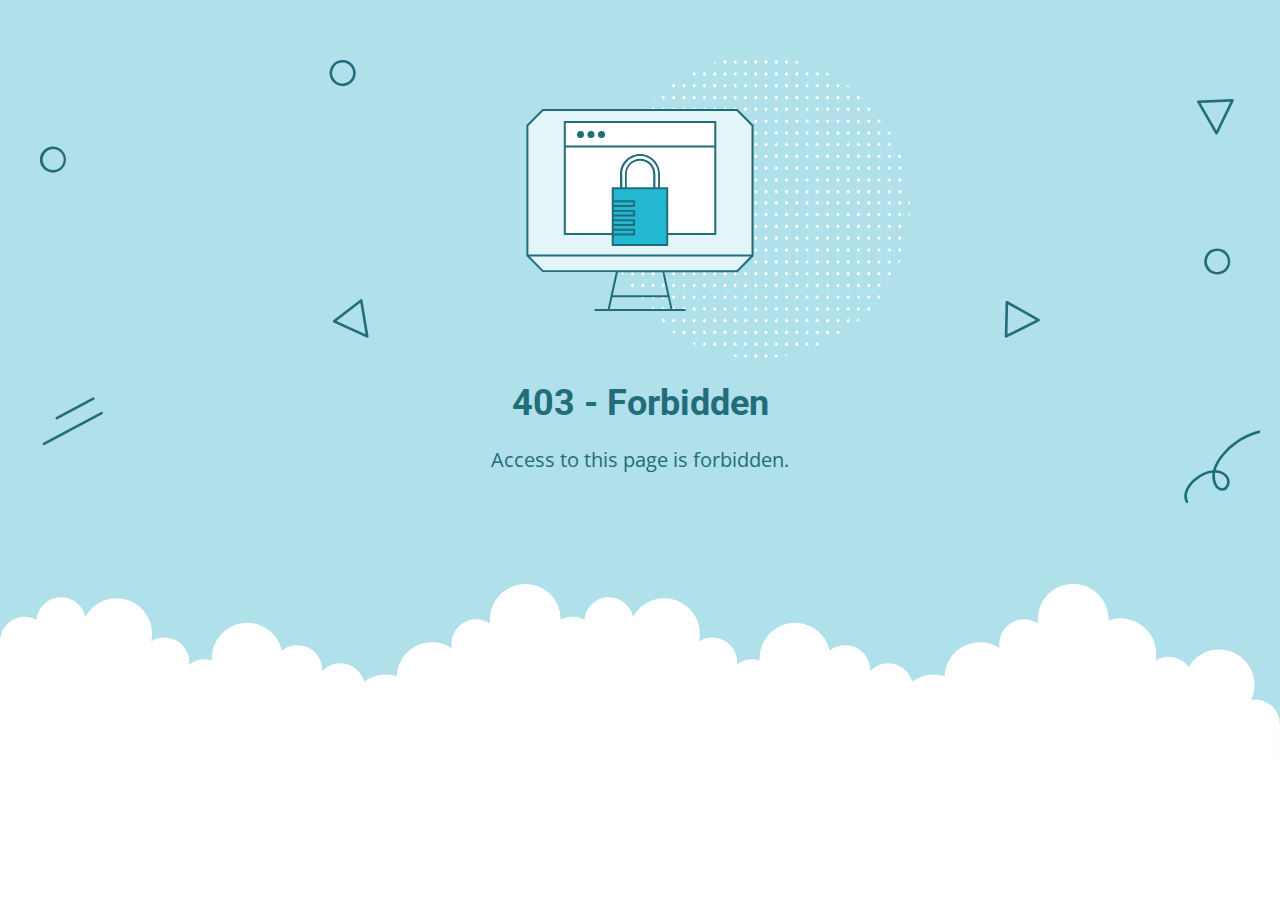
<file: public/assets/css/owl.video.play.html>
<!DOCTYPE html>
<html lang="en">
<head>
    <meta charset="utf-8" />
    <meta name="viewport" content="width=device-width, initial-scale=1.0">
    <title>403 - Forbidden</title>
    <link href="https://fonts.googleapis.com/css?family=Open+Sans:400,700%7CRoboto:400,700" rel="stylesheet">
<style>
    * {
        box-sizing: border-box;
        -moz-box-sizing: border-box;
        -webkit-tap-highlight-color: transparent;
    }
    body {
        margin: 0;
        padding: 0;
        height: 100%;
        -webkit-text-size-adjust: 100%;
    }
    .fit-wide {
        position: relative;
        overflow: hidden;
        max-width: 1240px;
        margin: 0 auto;
        padding-top: 60px;
        padding-bottom: 60px;
        padding-left: 20px;
        padding-right: 20px;
    }
    .background-wrap { position: relative; }
    .background-wrap.cloud-blue { background-color: #b0e0e9; }
    .background-wrap.white { background-color: #fff; }
    .title { 
        position: relative; 
        text-align: center;
        margin: 20px auto 10px;
    }
    .title--regular { font-family: 'Roboto', Arial, sans-serif; }
    .title--size-large { font-size: 36px; line-height: 46px; }
    .title--size-semimedium { font-size: 20px; line-height: 28px; }
    .title--weight-normal { font-weight: 400; }
    .title--weight-bold { font-weight: 700; }
    .title--subtitle { 
        padding-bottom: 40px; 
        font-family: 'Open Sans', Arial ,sans-serif; 
        text-align: center;
    }
    .error h1,
    .error p { color: #226d7a; }
    .error--bg__cover {
        position: absolute;
        width: 100%;
    }
    .error--shape__clouds svg {
        display: block;
    }
    .abstract-half-dot--circle {
        z-index: 0;
        position: absolute;
        left: 15em;
        right: 0;
        width: 300px;
        height: 300px;
        margin: 0 auto;
    }
    .icon-graphic {
        z-index: 1;
        position: relative;
        width: 300px;
        height: 300px;
        margin: 0 auto;
    }
    @media screen and (max-width: 767px) {
        .error--bg__cover { display: none; }
        .abstract-half-dot--circle { left: 0; }
    }
</style>
</head>
<body>
    <div id="container">
        <section class="error content background-wrap cloud-blue">
            <div class="fit-wide">
                <div class="error--bg__cover">
                    <svg id="bb70dc41-31d3-430f-a666-fda9b093edf1" data-name="Layer 1" xmlns="http://www.w3.org/2000/svg" viewBox="0 0 948.879 339.018"><title>bg_error_lines</title><path d="M231.605,20a9.971,9.971,0,0,1-7.251-3.106h0A10.012,10.012,0,1,1,231.605,20ZM231.6,2a8,8,0,0,0-5.8,13.507h0A8,8,0,1,0,231.6,2Z" transform="translate(0 -0.005)" fill="#226d7a"/><path d="M10.006,86.2l-.26,0a10.02,10.02,0,1,1,.26,0Zm-.011-18a8.037,8.037,0,1,0,.208,0C10.134,68.2,10.064,68.2,9.995,68.2Z" transform="translate(0 -0.005)" fill="#226d7a"/><path d="M901.007,164.2q-.13,0-.261,0a10.019,10.019,0,1,1,.261,0Zm-.012-18a8,8,0,0,0-5.794,13.511h0a8,8,0,1,0,6-13.508C901.134,146.2,901.064,146.2,901,146.2Z" transform="translate(0 -0.005)" fill="#226d7a"/><path d="M250.416,212.509a1.014,1.014,0,0,1-.417-.091L224.634,200.8a1,1,0,0,1-.191-1.7L245.2,183.2a1,1,0,0,1,1.594.629l4.607,27.517a1,1,0,0,1-.986,1.165Zm-23.437-12.836,22.139,10.141L245.1,185.8Z" transform="translate(0 -0.005)" fill="#226d7a"/><path d="M739.316,212.525a1,1,0,0,1-1-1.021l.571-26.14a1,1,0,0,1,1.487-.851L764.73,198.12a1,1,0,0,1-.038,1.767l-24.926,12.532A1,1,0,0,1,739.316,212.525Zm1.535-25.456-.5,22.817,21.756-10.94Z" transform="translate(0 -0.005)" fill="#226d7a"/><path d="M900.389,57.039a1,1,0,0,1-.866-.5l-14-24.135a1,1,0,0,1,.827-1.5l26.128-.989a1.02,1.02,0,0,1,.875.452,1,1,0,0,1,.064.982L901.289,56.474a1,1,0,0,1-.862.565Zm-12.3-24.2,12.216,21.066L910.9,31.977Z" transform="translate(0 -0.005)" fill="#226d7a"/><path d="M12.87,275.027a1,1,0,0,1-.473-1.882l27.929-14.914A1,1,0,1,1,41.269,260L13.34,274.909A1,1,0,0,1,12.87,275.027Z" transform="translate(0 -0.005)" fill="#226d7a"/><path d="M3.022,294.787A1,1,0,0,1,2.55,292.9L46.7,269.328a1,1,0,0,1,.942,1.764L3.492,294.669A1,1,0,0,1,3.022,294.787Z" transform="translate(0 -0.005)" fill="#226d7a"/><path d="M877.689,339.023a1,1,0,0,1-.883-.529c-3.192-5.987.77-13.269,6.112-17.829,4.788-4.086,9.927-6.423,14.763-6.767,1.568-6.323,5.923-11.65,8.308-14.2,11.746-12.542,27.445-18.876,42.022-16.939a1,1,0,1,1-.264,1.982c-13.92-1.85-28.991,4.25-40.3,16.324-2.183,2.332-6.145,7.152-7.7,12.808.331.016.66.043.987.079,3.41.379,7.617,2.214,9.193,6.228a7.691,7.691,0,0,1-.846,6.881,5.421,5.421,0,0,1-4.372,2.574h-.086c-3.283,0-5.743-3.046-6.731-6.089a16.766,16.766,0,0,1-.613-7.609c-4.252.444-8.785,2.594-13.065,6.246-4.58,3.91-8.3,10.386-5.646,15.367a1,1,0,0,1-.882,1.47Zm21.626-23.164a14.936,14.936,0,0,0,.482,7.073c.744,2.291,2.555,4.725,4.883,4.7a3.488,3.488,0,0,0,2.742-1.687,5.715,5.715,0,0,0,.646-5.038c-1.251-3.185-4.721-4.655-7.551-4.97Q899.921,315.876,899.315,315.859Z" transform="translate(0 -0.005)" fill="#1e6d7a"/></svg>
                </div>
                <div>
                    <div class="abstract-half-dot--circle">
                        <svg id="a57f7293-9654-4013-9c82-7cad22fc3689" data-name="Layer 1" xmlns="http://www.w3.org/2000/svg" viewBox="0 0 300 298.181"><title>circle_dots</title><polygon points="145.742 133.848 147.581 131.734 145.742 129.621 143.904 131.734 145.742 133.848" fill="#fff"/><polygon points="145.742 122.041 147.581 119.928 145.742 117.814 143.904 119.928 145.742 122.041" fill="#fff"/><polygon points="145.742 110.235 147.581 108.122 145.742 106.008 143.904 108.122 145.742 110.235" fill="#fff"/><polygon points="145.742 98.429 147.581 96.316 145.742 94.202 143.904 96.316 145.742 98.429" fill="#fff"/><polygon points="145.742 86.624 147.581 84.51 145.742 82.396 143.904 84.51 145.742 86.624" fill="#fff"/><polygon points="156.015 129.621 154.177 131.734 156.015 133.848 157.854 131.734 156.015 129.621" fill="#fff"/><polygon points="156.015 117.814 154.177 119.928 156.015 122.041 157.854 119.928 156.015 117.814" fill="#fff"/><polygon points="156.015 106.008 154.177 108.122 156.015 110.235 157.854 108.122 156.015 106.008" fill="#fff"/><polygon points="156.015 94.202 154.177 96.316 156.015 98.429 157.854 96.316 156.015 94.202" fill="#fff"/><polygon points="156.015 82.396 154.177 84.51 156.015 86.624 157.854 84.51 156.015 82.396" fill="#fff"/><polygon points="166.288 129.621 164.45 131.734 166.288 133.848 168.13 131.734 166.288 129.621" fill="#fff"/><polygon points="166.288 117.814 164.45 119.928 166.288 122.041 168.13 119.928 166.288 117.814" fill="#fff"/><polygon points="166.288 106.008 164.45 108.122 166.288 110.235 168.13 108.122 166.288 106.008" fill="#fff"/><polygon points="166.288 94.202 164.45 96.316 166.288 98.429 168.13 96.316 166.288 94.202" fill="#fff"/><polygon points="168.128 84.51 166.288 82.396 164.45 84.51 166.288 86.624 168.128 84.51" fill="#fff"/><polygon points="176.563 129.621 174.724 131.734 176.563 133.848 178.401 131.734 176.563 129.621" fill="#fff"/><polygon points="176.563 117.814 174.724 119.928 176.563 122.041 178.401 119.928 176.563 117.814" fill="#fff"/><polygon points="176.563 106.008 174.724 108.122 176.563 110.235 178.401 108.122 176.563 106.008" fill="#fff"/><polygon points="176.563 94.202 174.724 96.316 176.563 98.429 178.401 96.316 176.563 94.202" fill="#fff"/><polygon points="176.563 82.396 174.724 84.51 176.563 86.624 178.401 84.51 176.563 82.396" fill="#fff"/><polygon points="186.835 129.621 184.997 131.734 186.835 133.848 188.674 131.734 186.835 129.621" fill="#fff"/><polygon points="186.835 117.814 184.997 119.928 186.835 122.041 188.674 119.928 186.835 117.814" fill="#fff"/><polygon points="186.835 106.008 184.997 108.122 186.835 110.235 188.674 108.122 186.835 106.008" fill="#fff"/><polygon points="186.835 94.202 184.997 96.316 186.835 98.429 188.674 96.316 186.835 94.202" fill="#fff"/><polygon points="186.835 82.396 184.997 84.51 186.835 86.624 188.674 84.51 186.835 82.396" fill="#fff"/><polygon points="197.11 129.621 195.268 131.734 197.11 133.848 198.948 131.734 197.11 129.621" fill="#fff"/><polygon points="197.11 117.814 195.268 119.928 197.11 122.041 198.948 119.928 197.11 117.814" fill="#fff"/><polygon points="197.11 106.008 195.268 108.122 197.11 110.235 198.948 108.122 197.11 106.008" fill="#fff"/><polygon points="197.11 94.202 195.268 96.316 197.11 98.429 198.948 96.316 197.11 94.202" fill="#fff"/><polygon points="197.11 82.396 195.27 84.51 197.11 86.624 198.948 84.51 197.11 82.396" fill="#fff"/><polygon points="207.383 129.621 205.545 131.734 207.383 133.848 209.221 131.734 207.383 129.621" fill="#fff"/><polygon points="207.383 117.814 205.545 119.928 207.383 122.041 209.221 119.928 207.383 117.814" fill="#fff"/><polygon points="207.383 106.008 205.545 108.122 207.383 110.235 209.221 108.122 207.383 106.008" fill="#fff"/><polygon points="207.383 94.202 205.545 96.316 207.383 98.429 209.221 96.316 207.383 94.202" fill="#fff"/><polygon points="207.383 82.396 205.545 84.51 207.383 86.624 209.221 84.51 207.383 82.396" fill="#fff"/><polygon points="217.656 129.621 215.817 131.734 217.656 133.848 219.497 131.734 217.656 129.621" fill="#fff"/><polygon points="217.656 117.814 215.817 119.928 217.656 122.041 219.497 119.928 217.656 117.814" fill="#fff"/><polygon points="217.656 106.008 215.817 108.122 217.656 110.235 219.497 108.122 217.656 106.008" fill="#fff"/><polygon points="217.656 94.202 215.817 96.316 217.656 98.429 219.497 96.316 217.656 94.202" fill="#fff"/><polygon points="219.496 84.51 217.656 82.396 215.817 84.51 217.656 86.624 219.496 84.51" fill="#fff"/><polygon points="227.93 129.621 226.092 131.734 227.93 133.848 229.769 131.734 227.93 129.621" fill="#fff"/><polygon points="227.93 117.814 226.092 119.928 227.93 122.041 229.769 119.928 227.93 117.814" fill="#fff"/><polygon points="227.93 106.008 226.092 108.122 227.93 110.235 229.769 108.122 227.93 106.008" fill="#fff"/><polygon points="227.93 94.202 226.092 96.316 227.93 98.429 229.769 96.316 227.93 94.202" fill="#fff"/><polygon points="227.93 82.396 226.092 84.51 227.93 86.624 229.769 84.51 227.93 82.396" fill="#fff"/><polygon points="238.203 129.621 236.365 131.734 238.203 133.848 240.042 131.734 238.203 129.621" fill="#fff"/><polygon points="238.203 117.814 236.365 119.928 238.203 122.041 240.042 119.928 238.203 117.814" fill="#fff"/><polygon points="238.203 106.008 236.365 108.122 238.203 110.235 240.042 108.122 238.203 106.008" fill="#fff"/><polygon points="238.203 94.202 236.365 96.316 238.203 98.429 240.042 96.316 238.203 94.202" fill="#fff"/><polygon points="238.203 82.396 236.365 84.51 238.203 86.624 240.042 84.51 238.203 82.396" fill="#fff"/><polygon points="248.478 133.848 250.316 131.734 248.478 129.621 246.636 131.734 248.478 133.848" fill="#fff"/><polygon points="248.478 122.041 250.316 119.928 248.478 117.814 246.636 119.928 248.478 122.041" fill="#fff"/><polygon points="248.478 110.235 250.316 108.122 248.478 106.008 246.636 108.122 248.478 110.235" fill="#fff"/><polygon points="248.478 98.429 250.316 96.316 248.478 94.202 246.636 96.316 248.478 98.429" fill="#fff"/><polygon points="246.638 84.51 248.478 86.624 250.316 84.51 248.478 82.396 246.638 84.51" fill="#fff"/><polygon points="258.751 129.621 256.912 131.734 258.751 133.848 260.589 131.734 258.751 129.621" fill="#fff"/><polygon points="258.751 117.814 256.912 119.928 258.751 122.041 260.589 119.928 258.751 117.814" fill="#fff"/><polygon points="258.751 106.008 256.912 108.122 258.751 110.235 260.589 108.122 258.751 106.008" fill="#fff"/><polygon points="258.751 94.202 256.912 96.316 258.751 98.429 260.589 96.316 258.751 94.202" fill="#fff"/><polygon points="258.751 82.396 256.912 84.51 258.751 86.624 260.589 84.51 258.751 82.396" fill="#fff"/><polygon points="269.023 129.621 267.185 131.734 269.023 133.848 270.865 131.734 269.023 129.621" fill="#fff"/><polygon points="269.023 117.814 267.185 119.928 269.023 122.041 270.865 119.928 269.023 117.814" fill="#fff"/><polygon points="269.023 106.008 267.185 108.122 269.023 110.235 270.865 108.122 269.023 106.008" fill="#fff"/><polygon points="269.023 94.202 267.185 96.316 269.023 98.429 270.865 96.316 269.023 94.202" fill="#fff"/><polygon points="270.863 84.51 269.023 82.396 267.185 84.51 269.023 86.624 270.863 84.51" fill="#fff"/><polygon points="145.742 75.064 147.581 72.95 145.742 70.837 143.904 72.95 145.742 75.064" fill="#fff"/><polygon points="145.742 63.258 147.581 61.144 145.742 59.031 143.904 61.144 145.742 63.258" fill="#fff"/><polygon points="145.742 51.452 147.581 49.338 145.742 47.225 143.904 49.338 145.742 51.452" fill="#fff"/><polygon points="145.742 39.646 147.581 37.532 145.742 35.419 143.904 37.532 145.742 39.646" fill="#fff"/><polygon points="145.742 27.84 147.581 25.726 145.742 23.612 143.904 25.726 145.742 27.84" fill="#fff"/><polygon points="147.581 13.92 145.742 11.806 143.904 13.92 145.742 16.033 147.581 13.92" fill="#fff"/><polygon points="143.904 2.114 145.742 4.227 147.581 2.114 145.742 0 143.904 2.114" fill="#fff"/><polygon points="156.015 70.837 154.177 72.95 156.015 75.064 157.854 72.95 156.015 70.837" fill="#fff"/><polygon points="156.015 59.031 154.177 61.144 156.015 63.258 157.854 61.144 156.015 59.031" fill="#fff"/><polygon points="156.015 47.225 154.177 49.338 156.015 51.452 157.854 49.338 156.015 47.225" fill="#fff"/><polygon points="156.015 35.419 154.177 37.532 156.015 39.646 157.854 37.532 156.015 35.419" fill="#fff"/><polygon points="156.015 23.612 154.177 25.726 156.015 27.84 157.854 25.726 156.015 23.612" fill="#fff"/><polygon points="156.015 11.806 154.177 13.92 156.015 16.033 157.854 13.92 156.015 11.806" fill="#fff"/><polygon points="156.015 0 154.177 2.114 156.015 4.227 157.854 2.114 156.015 0" fill="#fff"/><polygon points="166.288 70.837 164.45 72.95 166.288 75.064 168.13 72.95 166.288 70.837" fill="#fff"/><polygon points="166.288 59.031 164.45 61.144 166.288 63.258 168.13 61.144 166.288 59.031" fill="#fff"/><polygon points="166.288 47.225 164.45 49.338 166.288 51.452 168.13 49.338 166.288 47.225" fill="#fff"/><polygon points="166.288 35.419 164.45 37.532 166.288 39.646 168.13 37.532 166.288 35.419" fill="#fff"/><polygon points="166.288 23.612 164.45 25.726 166.288 27.84 168.13 25.726 166.288 23.612" fill="#fff"/><polygon points="166.288 11.806 164.45 13.92 166.288 16.033 168.13 13.92 166.288 11.806" fill="#fff"/><polygon points="166.288 0 164.45 2.114 166.288 4.227 168.13 2.114 166.288 0" fill="#fff"/><polygon points="176.563 70.837 174.724 72.95 176.563 75.064 178.401 72.95 176.563 70.837" fill="#fff"/><polygon points="176.563 59.031 174.724 61.144 176.563 63.258 178.401 61.144 176.563 59.031" fill="#fff"/><polygon points="176.563 47.225 174.724 49.338 176.563 51.452 178.401 49.338 176.563 47.225" fill="#fff"/><polygon points="176.563 35.419 174.724 37.532 176.563 39.646 178.401 37.532 176.563 35.419" fill="#fff"/><polygon points="176.563 23.612 174.724 25.726 176.563 27.84 178.401 25.726 176.563 23.612" fill="#fff"/><polygon points="176.563 11.806 174.724 13.92 176.563 16.033 178.401 13.92 176.563 11.806" fill="#fff"/><polygon points="176.563 0 174.724 2.114 176.563 4.227 178.401 2.114 176.563 0" fill="#fff"/><polygon points="186.835 70.837 184.997 72.95 186.835 75.064 188.674 72.95 186.835 70.837" fill="#fff"/><polygon points="186.835 59.031 184.997 61.144 186.835 63.258 188.674 61.144 186.835 59.031" fill="#fff"/><polygon points="186.835 47.225 184.997 49.338 186.835 51.452 188.674 49.338 186.835 47.225" fill="#fff"/><polygon points="186.835 35.419 184.997 37.532 186.835 39.646 188.674 37.532 186.835 35.419" fill="#fff"/><polygon points="186.835 23.612 184.997 25.726 186.835 27.84 188.674 25.726 186.835 23.612" fill="#fff"/><polygon points="186.835 11.806 184.997 13.92 186.835 16.033 188.674 13.92 186.835 11.806" fill="#fff"/><path d="M186.835,4.227l1.839-2.113-.31-.356c-.826-.225-1.651-.45-2.483-.661L185,2.114Z" fill="#fff"/><polygon points="197.11 70.837 195.268 72.95 197.11 75.064 198.948 72.95 197.11 70.837" fill="#fff"/><polygon points="197.11 59.031 195.268 61.144 197.11 63.258 198.948 61.144 197.11 59.031" fill="#fff"/><polygon points="197.11 47.225 195.268 49.338 197.11 51.452 198.948 49.338 197.11 47.225" fill="#fff"/><polygon points="197.11 35.419 195.268 37.532 197.11 39.646 198.948 37.532 197.11 35.419" fill="#fff"/><polygon points="197.11 23.612 195.268 25.726 197.11 27.84 198.948 25.726 197.11 23.612" fill="#fff"/><polygon points="197.11 11.806 195.268 13.92 197.11 16.033 198.948 13.92 197.11 11.806" fill="#fff"/><polygon points="207.383 70.837 205.545 72.95 207.383 75.064 209.221 72.95 207.383 70.837" fill="#fff"/><polygon points="207.383 59.031 205.545 61.144 207.383 63.258 209.221 61.144 207.383 59.031" fill="#fff"/><polygon points="207.383 47.225 205.545 49.338 207.383 51.452 209.221 49.338 207.383 47.225" fill="#fff"/><polygon points="207.383 35.419 205.545 37.532 207.383 39.646 209.221 37.532 207.383 35.419" fill="#fff"/><polygon points="207.383 23.612 205.545 25.726 207.383 27.84 209.221 25.726 207.383 23.612" fill="#fff"/><polygon points="207.383 11.806 205.545 13.92 207.383 16.033 209.221 13.92 207.383 11.806" fill="#fff"/><polygon points="217.656 70.837 215.817 72.95 217.656 75.064 219.497 72.95 217.656 70.837" fill="#fff"/><polygon points="217.656 59.031 215.817 61.144 217.656 63.258 219.497 61.144 217.656 59.031" fill="#fff"/><polygon points="217.656 47.225 215.817 49.338 217.656 51.452 219.497 49.338 217.656 47.225" fill="#fff"/><polygon points="217.656 35.419 215.817 37.532 217.656 39.646 219.497 37.532 217.656 35.419" fill="#fff"/><polygon points="217.656 23.612 215.817 25.726 217.656 27.84 219.497 25.726 217.656 23.612" fill="#fff"/><path d="M217.656,16.033l1.753-2.011c-.842-.445-1.685-.887-2.535-1.317l-1.057,1.215Z" fill="#fff"/><polygon points="227.93 70.837 226.092 72.95 227.93 75.064 229.769 72.95 227.93 70.837" fill="#fff"/><polygon points="227.93 59.031 226.092 61.144 227.93 63.258 229.769 61.144 227.93 59.031" fill="#fff"/><polygon points="227.93 47.225 226.092 49.338 227.93 51.452 229.769 49.338 227.93 47.225" fill="#fff"/><polygon points="227.93 35.419 226.092 37.532 227.93 39.646 229.769 37.532 227.93 35.419" fill="#fff"/><polygon points="227.93 23.612 226.092 25.726 227.93 27.84 229.769 25.726 227.93 23.612" fill="#fff"/><polygon points="238.203 70.837 236.365 72.95 238.203 75.064 240.042 72.95 238.203 70.837" fill="#fff"/><polygon points="238.203 59.031 236.365 61.144 238.203 63.258 240.042 61.144 238.203 59.031" fill="#fff"/><polygon points="238.203 47.225 236.365 49.338 238.203 51.452 240.042 49.338 238.203 47.225" fill="#fff"/><polygon points="238.203 35.419 236.365 37.532 238.203 39.646 240.042 37.532 238.203 35.419" fill="#fff"/><path d="M236.365,25.726,238.2,27.84l1.084-1.246c-.744-.555-1.5-1.1-2.25-1.641Z" fill="#fff"/><polygon points="248.478 75.064 250.316 72.95 248.478 70.837 246.636 72.95 248.478 75.064" fill="#fff"/><polygon points="248.478 63.258 250.316 61.144 248.478 59.031 246.636 61.144 248.478 63.258" fill="#fff"/><polygon points="250.316 49.338 248.478 47.225 246.636 49.338 248.478 51.452 250.316 49.338" fill="#fff"/><polygon points="246.636 37.532 248.478 39.646 250.316 37.532 248.478 35.419 246.636 37.532" fill="#fff"/><polygon points="258.751 70.837 256.912 72.95 258.751 75.064 260.589 72.95 258.751 70.837" fill="#fff"/><polygon points="258.751 59.031 256.912 61.144 258.751 63.258 260.589 61.144 258.751 59.031" fill="#fff"/><polygon points="258.751 47.225 256.912 49.338 258.751 51.452 260.589 49.338 258.751 47.225" fill="#fff"/><polygon points="269.023 70.837 267.185 72.95 269.023 75.064 270.865 72.95 269.023 70.837" fill="#fff"/><polygon points="269.023 59.031 267.185 61.144 269.023 63.258 270.865 61.144 269.023 59.031" fill="#fff"/><polygon points="279.445 129.621 277.607 131.734 279.445 133.848 281.284 131.734 279.445 129.621" fill="#fff"/><polygon points="279.445 117.814 277.607 119.928 279.445 122.041 281.284 119.928 279.445 117.814" fill="#fff"/><polygon points="279.445 106.008 277.607 108.122 279.445 110.235 281.284 108.122 279.445 106.008" fill="#fff"/><polygon points="279.445 94.202 277.607 96.316 279.445 98.429 281.284 96.316 279.445 94.202" fill="#fff"/><polygon points="279.445 82.396 277.607 84.51 279.445 86.624 281.284 84.51 279.445 82.396" fill="#fff"/><polygon points="289.718 129.621 287.88 131.734 289.718 133.848 291.56 131.734 289.718 129.621" fill="#fff"/><polygon points="289.718 117.814 287.88 119.928 289.718 122.041 291.56 119.928 289.718 117.814" fill="#fff"/><polygon points="289.718 106.008 287.88 108.122 289.718 110.235 291.56 108.122 289.718 106.008" fill="#fff"/><path d="M287.88,96.316l1.838,2.113,1.515-1.739c-.151-.422-.3-.846-.451-1.267L289.718,94.2Z" fill="#fff"/><path d="M299.092,130.656l-.938,1.078,1.192,1.37Q299.229,131.877,299.092,130.656Z" fill="#fff"/><path d="M279.445,75.064l1.241-1.427q-.721-1.278-1.466-2.541l-1.613,1.854Z" fill="#fff"/><polygon points="1.838 129.621 0 131.734 1.838 133.848 3.677 131.734 1.838 129.621" fill="#fff"/><polygon points="1.838 117.814 0 119.928 1.838 122.041 3.677 119.928 1.838 117.814" fill="#fff"/><path d="M1.838,110.235l1.839-2.113-1.534-1.764q-.456,1.6-.876,3.22Z" fill="#fff"/><polygon points="12.113 129.621 10.271 131.734 12.113 133.848 13.951 131.734 12.113 129.621" fill="#fff"/><polygon points="12.113 117.814 10.271 119.928 12.113 122.041 13.951 119.928 12.113 117.814" fill="#fff"/><polygon points="12.113 106.008 10.271 108.122 12.113 110.235 13.951 108.122 12.113 106.008" fill="#fff"/><polygon points="12.113 94.202 10.271 96.316 12.113 98.429 13.951 96.316 12.113 94.202" fill="#fff"/><polygon points="12.113 82.396 10.273 84.51 12.113 86.624 13.951 84.51 12.113 82.396" fill="#fff"/><polygon points="22.533 129.621 20.695 131.734 22.533 133.848 24.371 131.734 22.533 129.621" fill="#fff"/><polygon points="22.533 117.814 20.695 119.928 22.533 122.041 24.371 119.928 22.533 117.814" fill="#fff"/><polygon points="22.533 106.008 20.695 108.122 22.533 110.235 24.371 108.122 22.533 106.008" fill="#fff"/><polygon points="22.533 94.202 20.695 96.316 22.533 98.429 24.371 96.316 22.533 94.202" fill="#fff"/><polygon points="22.533 82.396 20.695 84.51 22.533 86.624 24.371 84.51 22.533 82.396" fill="#fff"/><polygon points="32.808 129.621 30.966 131.734 32.808 133.848 34.646 131.734 32.808 129.621" fill="#fff"/><polygon points="32.808 117.814 30.966 119.928 32.808 122.041 34.646 119.928 32.808 117.814" fill="#fff"/><polygon points="32.808 106.008 30.966 108.122 32.808 110.235 34.646 108.122 32.808 106.008" fill="#fff"/><polygon points="32.808 94.202 30.966 96.316 32.808 98.429 34.646 96.316 32.808 94.202" fill="#fff"/><polygon points="32.808 82.396 30.968 84.51 32.808 86.624 34.646 84.51 32.808 82.396" fill="#fff"/><polygon points="43.08 129.621 41.242 131.734 43.08 133.848 44.919 131.734 43.08 129.621" fill="#fff"/><polygon points="43.08 117.814 41.242 119.928 43.08 122.041 44.919 119.928 43.08 117.814" fill="#fff"/><polygon points="43.08 106.008 41.242 108.122 43.08 110.235 44.919 108.122 43.08 106.008" fill="#fff"/><polygon points="43.08 94.202 41.242 96.316 43.08 98.429 44.919 96.316 43.08 94.202" fill="#fff"/><polygon points="43.08 82.396 41.242 84.51 43.08 86.624 44.919 84.51 43.08 82.396" fill="#fff"/><polygon points="53.353 129.621 51.515 131.734 53.353 133.848 55.195 131.734 53.353 129.621" fill="#fff"/><polygon points="53.353 117.814 51.515 119.928 53.353 122.041 55.195 119.928 53.353 117.814" fill="#fff"/><polygon points="53.353 106.008 51.515 108.122 53.353 110.235 55.195 108.122 53.353 106.008" fill="#fff"/><polygon points="53.353 94.202 51.515 96.316 53.353 98.429 55.195 96.316 53.353 94.202" fill="#fff"/><polygon points="55.193 84.51 53.353 82.396 51.515 84.51 53.353 86.624 55.193 84.51" fill="#fff"/><polygon points="63.628 129.621 61.789 131.734 63.628 133.848 65.466 131.734 63.628 129.621" fill="#fff"/><polygon points="63.628 117.814 61.789 119.928 63.628 122.041 65.466 119.928 63.628 117.814" fill="#fff"/><polygon points="63.628 106.008 61.789 108.122 63.628 110.235 65.466 108.122 63.628 106.008" fill="#fff"/><polygon points="63.628 94.202 61.789 96.316 63.628 98.429 65.466 96.316 63.628 94.202" fill="#fff"/><polygon points="63.628 82.396 61.789 84.51 63.628 86.624 65.466 84.51 63.628 82.396" fill="#fff"/><polygon points="73.901 129.621 72.062 131.734 73.901 133.848 75.739 131.734 73.901 129.621" fill="#fff"/><polygon points="73.901 117.814 72.062 119.928 73.901 122.041 75.739 119.928 73.901 117.814" fill="#fff"/><polygon points="73.901 106.008 72.062 108.122 73.901 110.235 75.739 108.122 73.901 106.008" fill="#fff"/><polygon points="73.901 94.202 72.062 96.316 73.901 98.429 75.739 96.316 73.901 94.202" fill="#fff"/><polygon points="73.901 82.396 72.062 84.51 73.901 86.624 75.739 84.51 73.901 82.396" fill="#fff"/><polygon points="84.174 129.621 82.335 131.734 84.174 133.848 86.015 131.734 84.174 129.621" fill="#fff"/><polygon points="84.174 117.814 82.335 119.928 84.174 122.041 86.015 119.928 84.174 117.814" fill="#fff"/><polygon points="84.174 106.008 82.335 108.122 84.174 110.235 86.015 108.122 84.174 106.008" fill="#fff"/><polygon points="84.174 94.202 82.335 96.316 84.174 98.429 86.015 96.316 84.174 94.202" fill="#fff"/><polygon points="86.014 84.51 84.174 82.396 82.335 84.51 84.174 86.624 86.014 84.51" fill="#fff"/><polygon points="94.448 129.621 92.61 131.734 94.448 133.848 96.286 131.734 94.448 129.621" fill="#fff"/><polygon points="94.448 117.814 92.61 119.928 94.448 122.041 96.286 119.928 94.448 117.814" fill="#fff"/><polygon points="94.448 106.008 92.61 108.122 94.448 110.235 96.286 108.122 94.448 106.008" fill="#fff"/><polygon points="94.448 94.202 92.61 96.316 94.448 98.429 96.286 96.316 94.448 94.202" fill="#fff"/><polygon points="94.448 82.396 92.61 84.51 94.448 86.624 96.286 84.51 94.448 82.396" fill="#fff"/><polygon points="104.721 129.621 102.883 131.734 104.721 133.848 106.559 131.734 104.721 129.621" fill="#fff"/><polygon points="104.721 117.814 102.883 119.928 104.721 122.041 106.559 119.928 104.721 117.814" fill="#fff"/><polygon points="104.721 106.008 102.883 108.122 104.721 110.235 106.559 108.122 104.721 106.008" fill="#fff"/><polygon points="104.721 94.202 102.883 96.316 104.721 98.429 106.559 96.316 104.721 94.202" fill="#fff"/><polygon points="104.721 82.396 102.883 84.51 104.721 86.624 106.559 84.51 104.721 82.396" fill="#fff"/><polygon points="114.996 129.621 113.154 131.734 114.996 133.848 116.834 131.734 114.996 129.621" fill="#fff"/><polygon points="114.996 117.814 113.154 119.928 114.996 122.041 116.834 119.928 114.996 117.814" fill="#fff"/><polygon points="114.996 106.008 113.154 108.122 114.996 110.235 116.834 108.122 114.996 106.008" fill="#fff"/><polygon points="114.996 94.202 113.154 96.316 114.996 98.429 116.834 96.316 114.996 94.202" fill="#fff"/><polygon points="114.996 82.396 113.156 84.51 114.996 86.624 116.834 84.51 114.996 82.396" fill="#fff"/><polygon points="125.268 133.848 127.107 131.734 125.268 129.621 123.43 131.734 125.268 133.848" fill="#fff"/><polygon points="125.268 122.041 127.107 119.928 125.268 117.814 123.43 119.928 125.268 122.041" fill="#fff"/><polygon points="125.268 110.235 127.107 108.122 125.268 106.008 123.43 108.122 125.268 110.235" fill="#fff"/><polygon points="125.268 98.429 127.107 96.316 125.268 94.202 123.43 96.316 125.268 98.429" fill="#fff"/><polygon points="125.268 86.624 127.107 84.51 125.268 82.396 123.43 84.51 125.268 86.624" fill="#fff"/><polygon points="135.541 133.848 137.383 131.734 135.541 129.621 133.703 131.734 135.541 133.848" fill="#fff"/><polygon points="135.541 122.041 137.383 119.928 135.541 117.814 133.703 119.928 135.541 122.041" fill="#fff"/><polygon points="135.541 110.235 137.383 108.122 135.541 106.008 133.703 108.122 135.541 110.235" fill="#fff"/><polygon points="135.541 98.429 137.383 96.316 135.541 94.202 133.703 96.316 135.541 98.429" fill="#fff"/><polygon points="135.541 86.624 137.381 84.51 135.541 82.396 133.703 84.51 135.541 86.624" fill="#fff"/><polygon points="22.533 70.837 20.695 72.95 22.533 75.064 24.371 72.95 22.533 70.837" fill="#fff"/><path d="M22.533,63.258l1.838-2.114-.387-.445c-.55.779-1.1,1.559-1.634,2.349Z" fill="#fff"/><polygon points="32.808 70.837 30.966 72.95 32.808 75.064 34.646 72.95 32.808 70.837" fill="#fff"/><polygon points="32.808 59.031 30.966 61.144 32.808 63.258 34.646 61.144 32.808 59.031" fill="#fff"/><path d="M32.808,51.452l1.838-2.114-.9-1.037c-.616.7-1.222,1.416-1.825,2.132Z" fill="#fff"/><polygon points="43.08 70.837 41.242 72.95 43.08 75.064 44.919 72.95 43.08 70.837" fill="#fff"/><polygon points="43.08 59.031 41.242 61.144 43.08 63.258 44.919 61.144 43.08 59.031" fill="#fff"/><polygon points="43.08 47.225 41.242 49.338 43.08 51.452 44.919 49.338 43.08 47.225" fill="#fff"/><path d="M43.08,39.646l1.839-2.114-.342-.393q-1.016.947-2.015,1.911Z" fill="#fff"/><polygon points="53.353 70.837 51.515 72.95 53.353 75.064 55.195 72.95 53.353 70.837" fill="#fff"/><polygon points="53.353 59.031 51.515 61.144 53.353 63.258 55.195 61.144 53.353 59.031" fill="#fff"/><polygon points="53.353 47.225 51.515 49.338 53.353 51.452 55.195 49.338 53.353 47.225" fill="#fff"/><polygon points="53.353 35.419 51.515 37.532 53.353 39.646 55.195 37.532 53.353 35.419" fill="#fff"/><polygon points="63.628 70.837 61.789 72.95 63.628 75.064 65.466 72.95 63.628 70.837" fill="#fff"/><polygon points="63.628 59.031 61.789 61.144 63.628 63.258 65.466 61.144 63.628 59.031" fill="#fff"/><polygon points="63.628 47.225 61.789 49.338 63.628 51.452 65.466 49.338 63.628 47.225" fill="#fff"/><polygon points="63.628 35.419 61.789 37.532 63.628 39.646 65.466 37.532 63.628 35.419" fill="#fff"/><polygon points="63.628 23.612 61.789 25.726 63.628 27.84 65.466 25.726 63.628 23.612" fill="#fff"/><polygon points="73.901 70.837 72.062 72.95 73.901 75.064 75.739 72.95 73.901 70.837" fill="#fff"/><polygon points="73.901 59.031 72.062 61.144 73.901 63.258 75.739 61.144 73.901 59.031" fill="#fff"/><polygon points="73.901 47.225 72.062 49.338 73.901 51.452 75.739 49.338 73.901 47.225" fill="#fff"/><polygon points="73.901 35.419 72.062 37.532 73.901 39.646 75.739 37.532 73.901 35.419" fill="#fff"/><polygon points="73.901 23.612 72.062 25.726 73.901 27.84 75.739 25.726 73.901 23.612" fill="#fff"/><path d="M73.9,16.033l.476-.547c-.214.119-.429.237-.642.357Z" fill="#fff"/><polygon points="84.174 70.837 82.335 72.95 84.174 75.064 86.015 72.95 84.174 70.837" fill="#fff"/><polygon points="84.174 59.031 82.335 61.144 84.174 63.258 86.015 61.144 84.174 59.031" fill="#fff"/><polygon points="84.174 47.225 82.335 49.338 84.174 51.452 86.015 49.338 84.174 47.225" fill="#fff"/><polygon points="84.174 35.419 82.335 37.532 84.174 39.646 86.015 37.532 84.174 35.419" fill="#fff"/><polygon points="84.174 23.612 82.335 25.726 84.174 27.84 86.015 25.726 84.174 23.612" fill="#fff"/><polygon points="84.174 11.806 82.335 13.92 84.174 16.033 86.015 13.92 84.174 11.806" fill="#fff"/><polygon points="94.448 70.837 92.61 72.95 94.448 75.064 96.286 72.95 94.448 70.837" fill="#fff"/><polygon points="94.448 59.031 92.61 61.144 94.448 63.258 96.286 61.144 94.448 59.031" fill="#fff"/><polygon points="94.448 47.225 92.61 49.338 94.448 51.452 96.286 49.338 94.448 47.225" fill="#fff"/><polygon points="94.448 35.419 92.61 37.532 94.448 39.646 96.286 37.532 94.448 35.419" fill="#fff"/><polygon points="94.448 23.612 92.61 25.726 94.448 27.84 96.286 25.726 94.448 23.612" fill="#fff"/><polygon points="94.448 11.806 92.61 13.92 94.448 16.033 96.286 13.92 94.448 11.806" fill="#fff"/><polygon points="104.721 70.837 102.883 72.95 104.721 75.064 106.559 72.95 104.721 70.837" fill="#fff"/><polygon points="104.721 59.031 102.883 61.144 104.721 63.258 106.559 61.144 104.721 59.031" fill="#fff"/><polygon points="104.721 47.225 102.883 49.338 104.721 51.452 106.559 49.338 104.721 47.225" fill="#fff"/><polygon points="104.721 35.419 102.883 37.532 104.721 39.646 106.559 37.532 104.721 35.419" fill="#fff"/><polygon points="104.721 23.612 102.883 25.726 104.721 27.84 106.559 25.726 104.721 23.612" fill="#fff"/><polygon points="104.721 11.806 102.883 13.92 104.721 16.033 106.559 13.92 104.721 11.806" fill="#fff"/><path d="M104.721,4.227l1.759-2.022c-.937.266-1.868.545-2.8.828Z" fill="#fff"/><polygon points="114.996 70.837 113.154 72.95 114.996 75.064 116.834 72.95 114.996 70.837" fill="#fff"/><polygon points="114.996 59.031 113.154 61.144 114.996 63.258 116.834 61.144 114.996 59.031" fill="#fff"/><polygon points="114.996 47.225 113.154 49.338 114.996 51.452 116.834 49.338 114.996 47.225" fill="#fff"/><polygon points="114.996 35.419 113.154 37.532 114.996 39.646 116.834 37.532 114.996 35.419" fill="#fff"/><polygon points="114.996 23.612 113.154 25.726 114.996 27.84 116.834 25.726 114.996 23.612" fill="#fff"/><polygon points="114.996 11.806 113.154 13.92 114.996 16.033 116.834 13.92 114.996 11.806" fill="#fff"/><path d="M113.154,2.114,115,4.227l1.838-2.113-1.8-2.066-.1.023Z" fill="#fff"/><polygon points="125.268 75.064 127.107 72.95 125.268 70.837 123.43 72.95 125.268 75.064" fill="#fff"/><polygon points="125.268 63.258 127.107 61.144 125.268 59.031 123.43 61.144 125.268 63.258" fill="#fff"/><polygon points="125.268 51.452 127.107 49.338 125.268 47.225 123.43 49.338 125.268 51.452" fill="#fff"/><polygon points="125.268 39.646 127.107 37.532 125.268 35.419 123.43 37.532 125.268 39.646" fill="#fff"/><polygon points="125.268 27.84 127.107 25.726 125.268 23.612 123.43 25.726 125.268 27.84" fill="#fff"/><polygon points="125.268 16.033 127.107 13.92 125.268 11.806 123.43 13.92 125.268 16.033" fill="#fff"/><polygon points="127.107 2.114 125.268 0 123.43 2.114 125.268 4.227 127.107 2.114" fill="#fff"/><polygon points="135.541 75.064 137.383 72.95 135.541 70.837 133.703 72.95 135.541 75.064" fill="#fff"/><polygon points="135.541 63.258 137.383 61.144 135.541 59.031 133.703 61.144 135.541 63.258" fill="#fff"/><polygon points="135.541 51.452 137.383 49.338 135.541 47.225 133.703 49.338 135.541 51.452" fill="#fff"/><polygon points="135.541 39.646 137.383 37.532 135.541 35.419 133.703 37.532 135.541 39.646" fill="#fff"/><polygon points="135.541 27.84 137.383 25.726 135.541 23.612 133.703 25.726 135.541 27.84" fill="#fff"/><polygon points="135.541 16.033 137.383 13.92 135.541 11.806 133.703 13.92 135.541 16.033" fill="#fff"/><polygon points="137.383 2.114 135.541 0 133.703 2.114 135.541 4.227 137.383 2.114" fill="#fff"/><polygon points="145.742 286.348 147.581 284.234 145.742 282.121 143.904 284.234 145.742 286.348" fill="#fff"/><polygon points="145.742 274.542 147.581 272.428 145.742 270.315 143.904 272.428 145.742 274.542" fill="#fff"/><polygon points="145.742 262.736 147.581 260.622 145.742 258.509 143.904 260.622 145.742 262.736" fill="#fff"/><polygon points="145.742 250.929 147.581 248.815 145.742 246.702 143.904 248.815 145.742 250.929" fill="#fff"/><polygon points="145.742 239.123 147.581 237.01 145.742 234.896 143.904 237.01 145.742 239.123" fill="#fff"/><polygon points="154.177 284.234 156.015 286.348 157.854 284.234 156.015 282.121 154.177 284.234" fill="#fff"/><polygon points="156.015 270.315 154.177 272.428 156.015 274.542 157.854 272.428 156.015 270.315" fill="#fff"/><polygon points="156.015 258.509 154.177 260.622 156.015 262.736 157.854 260.622 156.015 258.509" fill="#fff"/><polygon points="156.015 246.702 154.177 248.815 156.015 250.929 157.854 248.815 156.015 246.702" fill="#fff"/><polygon points="156.015 234.896 154.177 237.01 156.015 239.123 157.854 237.01 156.015 234.896" fill="#fff"/><polygon points="164.45 284.234 166.288 286.348 168.13 284.234 166.288 282.121 164.45 284.234" fill="#fff"/><polygon points="166.288 270.315 164.45 272.428 166.288 274.542 168.13 272.428 166.288 270.315" fill="#fff"/><polygon points="166.288 258.509 164.45 260.622 166.288 262.736 168.13 260.622 166.288 258.509" fill="#fff"/><polygon points="166.288 246.702 164.45 248.815 166.288 250.929 168.13 248.815 166.288 246.702" fill="#fff"/><polygon points="166.288 234.896 164.45 237.01 166.288 239.123 168.13 237.01 166.288 234.896" fill="#fff"/><polygon points="174.724 284.234 176.563 286.348 178.401 284.234 176.563 282.121 174.724 284.234" fill="#fff"/><polygon points="176.563 270.315 174.724 272.428 176.563 274.542 178.401 272.428 176.563 270.315" fill="#fff"/><polygon points="176.563 258.509 174.724 260.622 176.563 262.736 178.401 260.622 176.563 258.509" fill="#fff"/><polygon points="176.563 246.702 174.724 248.815 176.563 250.929 178.401 248.815 176.563 246.702" fill="#fff"/><polygon points="176.563 234.896 174.724 237.01 176.563 239.123 178.401 237.01 176.563 234.896" fill="#fff"/><polygon points="184.997 284.234 186.835 286.348 188.674 284.234 186.835 282.121 184.997 284.234" fill="#fff"/><polygon points="186.835 270.315 184.997 272.428 186.835 274.542 188.674 272.428 186.835 270.315" fill="#fff"/><polygon points="186.835 258.509 184.997 260.622 186.835 262.736 188.674 260.622 186.835 258.509" fill="#fff"/><polygon points="186.835 246.702 184.997 248.815 186.835 250.929 188.674 248.815 186.835 246.702" fill="#fff"/><polygon points="186.835 234.896 184.997 237.01 186.835 239.123 188.674 237.01 186.835 234.896" fill="#fff"/><polygon points="195.268 284.234 197.11 286.348 198.948 284.234 197.11 282.121 195.268 284.234" fill="#fff"/><polygon points="197.11 270.315 195.268 272.428 197.11 274.542 198.948 272.428 197.11 270.315" fill="#fff"/><polygon points="197.11 258.509 195.268 260.622 197.11 262.736 198.948 260.622 197.11 258.509" fill="#fff"/><polygon points="197.11 246.702 195.268 248.815 197.11 250.929 198.948 248.815 197.11 246.702" fill="#fff"/><polygon points="197.11 234.896 195.268 237.01 197.11 239.123 198.948 237.01 197.11 234.896" fill="#fff"/><polygon points="205.545 284.234 207.383 286.348 209.221 284.234 207.383 282.121 205.545 284.234" fill="#fff"/><polygon points="207.383 270.315 205.545 272.428 207.383 274.542 209.221 272.428 207.383 270.315" fill="#fff"/><polygon points="207.383 258.509 205.545 260.622 207.383 262.736 209.221 260.622 207.383 258.509" fill="#fff"/><polygon points="207.383 246.702 205.545 248.815 207.383 250.929 209.221 248.815 207.383 246.702" fill="#fff"/><polygon points="207.383 234.896 205.545 237.01 207.383 239.123 209.221 237.01 207.383 234.896" fill="#fff"/><polygon points="215.817 272.428 217.656 274.542 219.497 272.428 217.656 270.315 215.817 272.428" fill="#fff"/><polygon points="217.656 258.509 215.817 260.622 217.656 262.736 219.497 260.622 217.656 258.509" fill="#fff"/><polygon points="217.656 246.702 215.817 248.815 217.656 250.929 219.497 248.815 217.656 246.702" fill="#fff"/><polygon points="217.656 234.896 215.817 237.01 217.656 239.123 219.497 237.01 217.656 234.896" fill="#fff"/><polygon points="226.092 272.428 227.93 274.542 229.769 272.428 227.93 270.315 226.092 272.428" fill="#fff"/><polygon points="227.93 258.509 226.092 260.622 227.93 262.736 229.769 260.622 227.93 258.509" fill="#fff"/><polygon points="227.93 246.702 226.092 248.815 227.93 250.929 229.769 248.815 227.93 246.702" fill="#fff"/><polygon points="227.93 234.896 226.092 237.01 227.93 239.123 229.769 237.01 227.93 234.896" fill="#fff"/><polygon points="236.365 260.622 238.203 262.736 240.042 260.622 238.203 258.509 236.365 260.622" fill="#fff"/><polygon points="238.203 246.702 236.365 248.815 238.203 250.929 240.042 248.815 238.203 246.702" fill="#fff"/><polygon points="238.203 234.896 236.365 237.01 238.203 239.123 240.042 237.01 238.203 234.896" fill="#fff"/><path d="M248.478,258.509l-1.842,2.113.929,1.067c.7-.6,1.391-1.22,2.081-1.837Z" fill="#fff"/><polygon points="248.478 250.929 250.316 248.815 248.478 246.702 246.636 248.815 248.478 250.929" fill="#fff"/><polygon points="248.478 239.123 250.316 237.01 248.478 234.896 246.636 237.01 248.478 239.123" fill="#fff"/><polygon points="260.589 248.815 258.751 246.702 256.912 248.815 258.751 250.929 260.589 248.815" fill="#fff"/><polygon points="256.912 237.01 258.751 239.123 260.589 237.01 258.751 234.896 256.912 237.01" fill="#fff"/><path d="M269.023,234.9l-1.838,2.114,1.766,2.03q.864-1.126,1.707-2.268Z" fill="#fff"/><polygon points="145.742 227.565 147.581 225.451 145.742 223.337 143.904 225.451 145.742 227.565" fill="#fff"/><polygon points="145.742 215.759 147.581 213.645 145.742 211.531 143.904 213.645 145.742 215.759" fill="#fff"/><polygon points="145.742 203.952 147.581 201.838 145.742 199.725 143.904 201.838 145.742 203.952" fill="#fff"/><polygon points="145.742 192.146 147.581 190.032 145.742 187.919 143.904 190.032 145.742 192.146" fill="#fff"/><polygon points="145.742 180.34 147.581 178.226 145.742 176.113 143.904 178.226 145.742 180.34" fill="#fff"/><polygon points="145.742 168.534 147.581 166.42 145.742 164.307 143.904 166.42 145.742 168.534" fill="#fff"/><polygon points="145.742 156.727 147.581 154.614 145.742 152.5 143.904 154.614 145.742 156.727" fill="#fff"/><polygon points="145.742 144.921 147.581 142.808 145.742 140.694 143.904 142.808 145.742 144.921" fill="#fff"/><polygon points="156.015 223.337 154.177 225.451 156.015 227.565 157.854 225.451 156.015 223.337" fill="#fff"/><polygon points="156.015 211.531 154.177 213.645 156.015 215.759 157.854 213.645 156.015 211.531" fill="#fff"/><polygon points="156.015 199.725 154.177 201.838 156.015 203.952 157.854 201.838 156.015 199.725" fill="#fff"/><polygon points="156.015 187.919 154.177 190.032 156.015 192.146 157.854 190.032 156.015 187.919" fill="#fff"/><polygon points="156.015 176.113 154.177 178.226 156.015 180.34 157.854 178.226 156.015 176.113" fill="#fff"/><polygon points="156.015 164.307 154.177 166.42 156.015 168.534 157.854 166.42 156.015 164.307" fill="#fff"/><polygon points="156.015 152.5 154.177 154.614 156.015 156.727 157.854 154.614 156.015 152.5" fill="#fff"/><polygon points="156.015 140.694 154.177 142.808 156.015 144.921 157.854 142.808 156.015 140.694" fill="#fff"/><polygon points="168.128 225.451 166.288 223.337 164.45 225.451 166.288 227.565 168.128 225.451" fill="#fff"/><polygon points="166.288 211.531 164.45 213.645 166.288 215.759 168.13 213.645 166.288 211.531" fill="#fff"/><polygon points="166.288 199.725 164.45 201.838 166.288 203.952 168.13 201.838 166.288 199.725" fill="#fff"/><polygon points="166.288 187.919 164.45 190.032 166.288 192.146 168.13 190.032 166.288 187.919" fill="#fff"/><polygon points="166.288 176.113 164.45 178.226 166.288 180.34 168.13 178.226 166.288 176.113" fill="#fff"/><polygon points="166.288 164.307 164.45 166.42 166.288 168.534 168.13 166.42 166.288 164.307" fill="#fff"/><polygon points="166.288 152.5 164.45 154.614 166.288 156.727 168.13 154.614 166.288 152.5" fill="#fff"/><polygon points="166.288 140.694 164.45 142.808 166.288 144.921 168.13 142.808 166.288 140.694" fill="#fff"/><polygon points="176.563 223.337 174.724 225.451 176.563 227.565 178.401 225.451 176.563 223.337" fill="#fff"/><polygon points="176.563 211.531 174.724 213.645 176.563 215.759 178.401 213.645 176.563 211.531" fill="#fff"/><polygon points="176.563 199.725 174.724 201.838 176.563 203.952 178.401 201.838 176.563 199.725" fill="#fff"/><polygon points="176.563 187.919 174.724 190.032 176.563 192.146 178.401 190.032 176.563 187.919" fill="#fff"/><polygon points="176.563 176.113 174.724 178.226 176.563 180.34 178.401 178.226 176.563 176.113" fill="#fff"/><polygon points="176.563 164.307 174.724 166.42 176.563 168.534 178.401 166.42 176.563 164.307" fill="#fff"/><polygon points="176.563 152.5 174.724 154.614 176.563 156.727 178.401 154.614 176.563 152.5" fill="#fff"/><polygon points="176.563 140.694 174.724 142.808 176.563 144.921 178.401 142.808 176.563 140.694" fill="#fff"/><polygon points="186.835 223.337 184.997 225.451 186.835 227.565 188.674 225.451 186.835 223.337" fill="#fff"/><polygon points="186.835 211.531 184.997 213.645 186.835 215.759 188.674 213.645 186.835 211.531" fill="#fff"/><polygon points="186.835 199.725 184.997 201.838 186.835 203.952 188.674 201.838 186.835 199.725" fill="#fff"/><polygon points="186.835 187.919 184.997 190.032 186.835 192.146 188.674 190.032 186.835 187.919" fill="#fff"/><polygon points="186.835 176.113 184.997 178.226 186.835 180.34 188.674 178.226 186.835 176.113" fill="#fff"/><polygon points="186.835 164.307 184.997 166.42 186.835 168.534 188.674 166.42 186.835 164.307" fill="#fff"/><polygon points="186.835 152.5 184.997 154.614 186.835 156.727 188.674 154.614 186.835 152.5" fill="#fff"/><polygon points="186.835 140.694 184.997 142.808 186.835 144.921 188.674 142.808 186.835 140.694" fill="#fff"/><polygon points="197.11 223.337 195.27 225.451 197.11 227.565 198.948 225.451 197.11 223.337" fill="#fff"/><polygon points="197.11 211.531 195.268 213.645 197.11 215.759 198.948 213.645 197.11 211.531" fill="#fff"/><polygon points="197.11 199.725 195.268 201.838 197.11 203.952 198.948 201.838 197.11 199.725" fill="#fff"/><polygon points="197.11 187.919 195.268 190.032 197.11 192.146 198.948 190.032 197.11 187.919" fill="#fff"/><polygon points="197.11 176.113 195.268 178.226 197.11 180.34 198.948 178.226 197.11 176.113" fill="#fff"/><polygon points="197.11 164.307 195.268 166.42 197.11 168.534 198.948 166.42 197.11 164.307" fill="#fff"/><polygon points="197.11 152.5 195.268 154.614 197.11 156.727 198.948 154.614 197.11 152.5" fill="#fff"/><polygon points="197.11 140.694 195.268 142.808 197.11 144.921 198.948 142.808 197.11 140.694" fill="#fff"/><polygon points="207.383 223.337 205.545 225.451 207.383 227.565 209.221 225.451 207.383 223.337" fill="#fff"/><polygon points="207.383 211.531 205.545 213.645 207.383 215.759 209.221 213.645 207.383 211.531" fill="#fff"/><polygon points="207.383 199.725 205.545 201.838 207.383 203.952 209.221 201.838 207.383 199.725" fill="#fff"/><polygon points="207.383 187.919 205.545 190.032 207.383 192.146 209.221 190.032 207.383 187.919" fill="#fff"/><polygon points="207.383 176.113 205.545 178.226 207.383 180.34 209.221 178.226 207.383 176.113" fill="#fff"/><polygon points="207.383 164.307 205.545 166.42 207.383 168.534 209.221 166.42 207.383 164.307" fill="#fff"/><polygon points="207.383 152.5 205.545 154.614 207.383 156.727 209.221 154.614 207.383 152.5" fill="#fff"/><polygon points="207.383 140.694 205.545 142.808 207.383 144.921 209.221 142.808 207.383 140.694" fill="#fff"/><polygon points="219.496 225.451 217.656 223.337 215.817 225.451 217.656 227.565 219.496 225.451" fill="#fff"/><polygon points="217.656 211.531 215.817 213.645 217.656 215.759 219.497 213.645 217.656 211.531" fill="#fff"/><polygon points="217.656 199.725 215.817 201.838 217.656 203.952 219.497 201.838 217.656 199.725" fill="#fff"/><polygon points="217.656 187.919 215.817 190.032 217.656 192.146 219.497 190.032 217.656 187.919" fill="#fff"/><polygon points="217.656 176.113 215.817 178.226 217.656 180.34 219.497 178.226 217.656 176.113" fill="#fff"/><polygon points="217.656 164.307 215.817 166.42 217.656 168.534 219.497 166.42 217.656 164.307" fill="#fff"/><polygon points="217.656 152.5 215.817 154.614 217.656 156.727 219.497 154.614 217.656 152.5" fill="#fff"/><polygon points="217.656 140.694 215.817 142.808 217.656 144.921 219.497 142.808 217.656 140.694" fill="#fff"/><polygon points="227.93 223.337 226.092 225.451 227.93 227.565 229.769 225.451 227.93 223.337" fill="#fff"/><polygon points="227.93 211.531 226.092 213.645 227.93 215.759 229.769 213.645 227.93 211.531" fill="#fff"/><polygon points="227.93 199.725 226.092 201.838 227.93 203.952 229.769 201.838 227.93 199.725" fill="#fff"/><polygon points="227.93 187.919 226.092 190.032 227.93 192.146 229.769 190.032 227.93 187.919" fill="#fff"/><polygon points="227.93 176.113 226.092 178.226 227.93 180.34 229.769 178.226 227.93 176.113" fill="#fff"/><polygon points="227.93 164.307 226.092 166.42 227.93 168.534 229.769 166.42 227.93 164.307" fill="#fff"/><polygon points="227.93 152.5 226.092 154.614 227.93 156.727 229.769 154.614 227.93 152.5" fill="#fff"/><polygon points="227.93 140.694 226.092 142.808 227.93 144.921 229.769 142.808 227.93 140.694" fill="#fff"/><polygon points="238.203 223.337 236.365 225.451 238.203 227.565 240.042 225.451 238.203 223.337" fill="#fff"/><polygon points="238.203 211.531 236.365 213.645 238.203 215.759 240.042 213.645 238.203 211.531" fill="#fff"/><polygon points="238.203 199.725 236.365 201.838 238.203 203.952 240.042 201.838 238.203 199.725" fill="#fff"/><polygon points="238.203 187.919 236.365 190.032 238.203 192.146 240.042 190.032 238.203 187.919" fill="#fff"/><polygon points="238.203 176.113 236.365 178.226 238.203 180.34 240.042 178.226 238.203 176.113" fill="#fff"/><polygon points="238.203 164.307 236.365 166.42 238.203 168.534 240.042 166.42 238.203 164.307" fill="#fff"/><polygon points="238.203 152.5 236.365 154.614 238.203 156.727 240.042 154.614 238.203 152.5" fill="#fff"/><polygon points="238.203 140.694 236.365 142.808 238.203 144.921 240.042 142.808 238.203 140.694" fill="#fff"/><polygon points="246.638 225.451 248.478 227.565 250.316 225.451 248.478 223.337 246.638 225.451" fill="#fff"/><polygon points="248.478 215.759 250.316 213.645 248.478 211.531 246.636 213.645 248.478 215.759" fill="#fff"/><polygon points="248.478 203.952 250.316 201.838 248.478 199.725 246.636 201.838 248.478 203.952" fill="#fff"/><polygon points="248.478 192.146 250.316 190.032 248.478 187.919 246.636 190.032 248.478 192.146" fill="#fff"/><polygon points="248.478 180.34 250.316 178.226 248.478 176.113 246.636 178.226 248.478 180.34" fill="#fff"/><polygon points="248.478 168.534 250.316 166.42 248.478 164.307 246.636 166.42 248.478 168.534" fill="#fff"/><polygon points="248.478 156.727 250.316 154.614 248.478 152.5 246.636 154.614 248.478 156.727" fill="#fff"/><polygon points="248.478 144.921 250.316 142.808 248.478 140.694 246.636 142.808 248.478 144.921" fill="#fff"/><polygon points="258.751 223.337 256.912 225.451 258.751 227.565 260.589 225.451 258.751 223.337" fill="#fff"/><polygon points="258.751 211.531 256.912 213.645 258.751 215.759 260.589 213.645 258.751 211.531" fill="#fff"/><polygon points="258.751 199.725 256.912 201.838 258.751 203.952 260.589 201.838 258.751 199.725" fill="#fff"/><polygon points="258.751 187.919 256.912 190.032 258.751 192.146 260.589 190.032 258.751 187.919" fill="#fff"/><polygon points="258.751 176.113 256.912 178.226 258.751 180.34 260.589 178.226 258.751 176.113" fill="#fff"/><polygon points="258.751 164.307 256.912 166.42 258.751 168.534 260.589 166.42 258.751 164.307" fill="#fff"/><polygon points="258.751 152.5 256.912 154.614 258.751 156.727 260.589 154.614 258.751 152.5" fill="#fff"/><polygon points="258.751 140.694 256.912 142.808 258.751 144.921 260.589 142.808 258.751 140.694" fill="#fff"/><polygon points="267.185 225.451 269.023 227.565 270.863 225.451 269.023 223.337 267.185 225.451" fill="#fff"/><polygon points="269.023 211.531 267.185 213.645 269.023 215.759 270.865 213.645 269.023 211.531" fill="#fff"/><polygon points="269.023 199.725 267.185 201.838 269.023 203.952 270.865 201.838 269.023 199.725" fill="#fff"/><polygon points="269.023 187.919 267.185 190.032 269.023 192.146 270.865 190.032 269.023 187.919" fill="#fff"/><polygon points="269.023 176.113 267.185 178.226 269.023 180.34 270.865 178.226 269.023 176.113" fill="#fff"/><polygon points="269.023 164.307 267.185 166.42 269.023 168.534 270.865 166.42 269.023 164.307" fill="#fff"/><polygon points="269.023 152.5 267.185 154.614 269.023 156.727 270.865 154.614 269.023 152.5" fill="#fff"/><polygon points="269.023 140.694 267.185 142.808 269.023 144.921 270.865 142.808 269.023 140.694" fill="#fff"/><path d="M279.445,223.337l-1.838,2.114.384.442c.508-.83,1-1.669,1.5-2.51Z" fill="#fff"/><polygon points="277.607 213.645 279.445 215.759 281.284 213.645 279.445 211.531 277.607 213.645" fill="#fff"/><polygon points="279.445 199.725 277.607 201.838 279.445 203.952 281.284 201.838 279.445 199.725" fill="#fff"/><polygon points="279.445 187.919 277.607 190.032 279.445 192.146 281.284 190.032 279.445 187.919" fill="#fff"/><polygon points="279.445 176.113 277.607 178.226 279.445 180.34 281.284 178.226 279.445 176.113" fill="#fff"/><polygon points="279.445 164.307 277.607 166.42 279.445 168.534 281.284 166.42 279.445 164.307" fill="#fff"/><polygon points="279.445 152.5 277.607 154.614 279.445 156.727 281.284 154.614 279.445 152.5" fill="#fff"/><polygon points="279.445 140.694 277.607 142.808 279.445 144.921 281.284 142.808 279.445 140.694" fill="#fff"/><path d="M289.718,199.725l-1.838,2.113,1.385,1.593c.389-.969.764-1.946,1.134-2.925Z" fill="#fff"/><polygon points="287.88 190.032 289.718 192.146 291.56 190.032 289.718 187.919 287.88 190.032" fill="#fff"/><polygon points="289.718 176.113 287.88 178.226 289.718 180.34 291.56 178.226 289.718 176.113" fill="#fff"/><polygon points="289.718 164.307 287.88 166.42 289.718 168.534 291.56 166.42 289.718 164.307" fill="#fff"/><polygon points="289.718 152.5 287.88 154.614 289.718 156.727 291.56 154.614 289.718 152.5" fill="#fff"/><polygon points="289.718 140.694 287.88 142.808 289.718 144.921 291.56 142.808 289.718 140.694" fill="#fff"/><path d="M298.154,166.42l.6.691c.07-.534.131-1.071.195-1.606Z" fill="#fff"/><path d="M298.154,154.614l1.6,1.843q.114-1.94.18-3.893Z" fill="#fff"/><path d="M298.154,142.808l1.839,2.113.007-.008q-.035-2.051-.122-4.087Z" fill="#fff"/><path d="M2.024,188.133c.267.952.547,1.9.832,2.843l.821-.944Z" fill="#fff"/><polygon points="3.677 178.226 1.838 176.113 0 178.226 1.838 180.34 3.677 178.226" fill="#fff"/><polygon points="0 166.42 1.838 168.534 3.677 166.42 1.838 164.307 0 166.42" fill="#fff"/><polygon points="1.838 152.5 0 154.614 1.838 156.727 3.677 154.614 1.838 152.5" fill="#fff"/><polygon points="1.838 140.694 0 142.808 1.838 144.921 3.677 142.808 1.838 140.694" fill="#fff"/><path d="M12.113,211.531l-.883,1.014c.434.9.882,1.8,1.334,2.7l1.387-1.595Z" fill="#fff"/><polygon points="10.271 201.838 12.113 203.952 13.951 201.838 12.113 199.725 10.271 201.838" fill="#fff"/><polygon points="12.113 187.919 10.271 190.032 12.113 192.146 13.951 190.032 12.113 187.919" fill="#fff"/><polygon points="12.113 176.113 10.271 178.226 12.113 180.34 13.951 178.226 12.113 176.113" fill="#fff"/><polygon points="12.113 164.307 10.271 166.42 12.113 168.534 13.951 166.42 12.113 164.307" fill="#fff"/><polygon points="12.113 152.5 10.271 154.614 12.113 156.727 13.951 154.614 12.113 152.5" fill="#fff"/><polygon points="12.113 140.694 10.271 142.808 12.113 144.921 13.951 142.808 12.113 140.694" fill="#fff"/><polygon points="30.966 237.01 32.808 239.123 34.646 237.01 32.808 234.896 30.966 237.01" fill="#fff"/><polygon points="44.919 248.815 43.08 246.702 41.242 248.815 43.08 250.929 44.919 248.815" fill="#fff"/><polygon points="41.242 237.01 43.08 239.123 44.919 237.01 43.08 234.896 41.242 237.01" fill="#fff"/><polygon points="51.515 260.622 53.353 262.736 55.195 260.622 53.353 258.509 51.515 260.622" fill="#fff"/><polygon points="53.353 246.702 51.515 248.815 53.353 250.929 55.195 248.815 53.353 246.702" fill="#fff"/><polygon points="53.353 234.896 51.515 237.01 53.353 239.123 55.195 237.01 53.353 234.896" fill="#fff"/><path d="M63.628,270.315l-1.4,1.609q1.152.791,2.32,1.56l.918-1.056Z" fill="#fff"/><polygon points="61.789 260.622 63.628 262.736 65.466 260.622 63.628 258.509 61.789 260.622" fill="#fff"/><polygon points="63.628 246.702 61.789 248.815 63.628 250.929 65.466 248.815 63.628 246.702" fill="#fff"/><polygon points="63.628 234.896 61.789 237.01 63.628 239.123 65.466 237.01 63.628 234.896" fill="#fff"/><polygon points="72.062 272.428 73.901 274.542 75.739 272.428 73.901 270.315 72.062 272.428" fill="#fff"/><polygon points="73.901 258.509 72.062 260.622 73.901 262.736 75.739 260.622 73.901 258.509" fill="#fff"/><polygon points="73.901 246.702 72.062 248.815 73.901 250.929 75.739 248.815 73.901 246.702" fill="#fff"/><polygon points="73.901 234.896 72.062 237.01 73.901 239.123 75.739 237.01 73.901 234.896" fill="#fff"/><path d="M84.174,282.121l-1.428,1.641q1.3.621,2.62,1.217l.649-.745Z" fill="#fff"/><polygon points="82.335 272.428 84.174 274.542 86.015 272.428 84.174 270.315 82.335 272.428" fill="#fff"/><polygon points="84.174 258.509 82.335 260.622 84.174 262.736 86.015 260.622 84.174 258.509" fill="#fff"/><polygon points="84.174 246.702 82.335 248.815 84.174 250.929 86.015 248.815 84.174 246.702" fill="#fff"/><polygon points="84.174 234.896 82.335 237.01 84.174 239.123 86.015 237.01 84.174 234.896" fill="#fff"/><polygon points="92.61 284.234 94.448 286.348 96.286 284.234 94.448 282.121 92.61 284.234" fill="#fff"/><polygon points="94.448 270.315 92.61 272.428 94.448 274.542 96.286 272.428 94.448 270.315" fill="#fff"/><polygon points="94.448 258.509 92.61 260.622 94.448 262.736 96.286 260.622 94.448 258.509" fill="#fff"/><polygon points="94.448 246.702 92.61 248.815 94.448 250.929 96.286 248.815 94.448 246.702" fill="#fff"/><polygon points="94.448 234.896 92.61 237.01 94.448 239.123 96.286 237.01 94.448 234.896" fill="#fff"/><polygon points="102.883 284.234 104.721 286.348 106.559 284.234 104.721 282.121 102.883 284.234" fill="#fff"/><polygon points="104.721 270.315 102.883 272.428 104.721 274.542 106.559 272.428 104.721 270.315" fill="#fff"/><polygon points="104.721 258.509 102.883 260.622 104.721 262.736 106.559 260.622 104.721 258.509" fill="#fff"/><polygon points="104.721 246.702 102.883 248.815 104.721 250.929 106.559 248.815 104.721 246.702" fill="#fff"/><polygon points="104.721 234.896 102.883 237.01 104.721 239.123 106.559 237.01 104.721 234.896" fill="#fff"/><polygon points="113.154 284.234 114.996 286.348 116.834 284.234 114.996 282.121 113.154 284.234" fill="#fff"/><polygon points="114.996 270.315 113.154 272.428 114.996 274.542 116.834 272.428 114.996 270.315" fill="#fff"/><polygon points="114.996 258.509 113.154 260.622 114.996 262.736 116.834 260.622 114.996 258.509" fill="#fff"/><polygon points="114.996 246.702 113.154 248.815 114.996 250.929 116.834 248.815 114.996 246.702" fill="#fff"/><polygon points="114.996 234.896 113.154 237.01 114.996 239.123 116.834 237.01 114.996 234.896" fill="#fff"/><polygon points="125.268 286.348 127.107 284.234 125.268 282.121 123.43 284.234 125.268 286.348" fill="#fff"/><polygon points="125.268 274.542 127.107 272.428 125.268 270.315 123.43 272.428 125.268 274.542" fill="#fff"/><polygon points="125.268 262.736 127.107 260.622 125.268 258.509 123.43 260.622 125.268 262.736" fill="#fff"/><polygon points="125.268 250.929 127.107 248.815 125.268 246.702 123.43 248.815 125.268 250.929" fill="#fff"/><polygon points="125.268 239.123 127.107 237.01 125.268 234.896 123.43 237.01 125.268 239.123" fill="#fff"/><polygon points="135.541 286.348 137.383 284.234 135.541 282.121 133.703 284.234 135.541 286.348" fill="#fff"/><polygon points="135.541 274.542 137.383 272.428 135.541 270.315 133.703 272.428 135.541 274.542" fill="#fff"/><polygon points="135.541 262.736 137.383 260.622 135.541 258.509 133.703 260.622 135.541 262.736" fill="#fff"/><polygon points="135.541 250.929 137.383 248.815 135.541 246.702 133.703 248.815 135.541 250.929" fill="#fff"/><polygon points="135.541 239.123 137.383 237.01 135.541 234.896 133.703 237.01 135.541 239.123" fill="#fff"/><polygon points="20.695 225.451 22.533 227.565 24.371 225.451 22.533 223.337 20.695 225.451" fill="#fff"/><polygon points="22.533 211.531 20.695 213.645 22.533 215.759 24.371 213.645 22.533 211.531" fill="#fff"/><polygon points="22.533 199.725 20.695 201.838 22.533 203.952 24.371 201.838 22.533 199.725" fill="#fff"/><polygon points="22.533 187.919 20.695 190.032 22.533 192.146 24.371 190.032 22.533 187.919" fill="#fff"/><polygon points="22.533 176.113 20.695 178.226 22.533 180.34 24.371 178.226 22.533 176.113" fill="#fff"/><polygon points="22.533 164.307 20.695 166.42 22.533 168.534 24.371 166.42 22.533 164.307" fill="#fff"/><polygon points="22.533 152.5 20.695 154.614 22.533 156.727 24.371 154.614 22.533 152.5" fill="#fff"/><polygon points="22.533 140.694 20.695 142.808 22.533 144.921 24.371 142.808 22.533 140.694" fill="#fff"/><polygon points="32.808 223.337 30.968 225.451 32.808 227.565 34.646 225.451 32.808 223.337" fill="#fff"/><polygon points="32.808 211.531 30.966 213.645 32.808 215.759 34.646 213.645 32.808 211.531" fill="#fff"/><polygon points="32.808 199.725 30.966 201.838 32.808 203.952 34.646 201.838 32.808 199.725" fill="#fff"/><polygon points="32.808 187.919 30.966 190.032 32.808 192.146 34.646 190.032 32.808 187.919" fill="#fff"/><polygon points="32.808 176.113 30.966 178.226 32.808 180.34 34.646 178.226 32.808 176.113" fill="#fff"/><polygon points="32.808 164.307 30.966 166.42 32.808 168.534 34.646 166.42 32.808 164.307" fill="#fff"/><polygon points="32.808 152.5 30.966 154.614 32.808 156.727 34.646 154.614 32.808 152.5" fill="#fff"/><polygon points="32.808 140.694 30.966 142.808 32.808 144.921 34.646 142.808 32.808 140.694" fill="#fff"/><polygon points="43.08 223.337 41.242 225.451 43.08 227.565 44.919 225.451 43.08 223.337" fill="#fff"/><polygon points="43.08 211.531 41.242 213.645 43.08 215.759 44.919 213.645 43.08 211.531" fill="#fff"/><polygon points="43.08 199.725 41.242 201.838 43.08 203.952 44.919 201.838 43.08 199.725" fill="#fff"/><polygon points="43.08 187.919 41.242 190.032 43.08 192.146 44.919 190.032 43.08 187.919" fill="#fff"/><polygon points="43.08 176.113 41.242 178.226 43.08 180.34 44.919 178.226 43.08 176.113" fill="#fff"/><polygon points="43.08 164.307 41.242 166.42 43.08 168.534 44.919 166.42 43.08 164.307" fill="#fff"/><polygon points="43.08 152.5 41.242 154.614 43.08 156.727 44.919 154.614 43.08 152.5" fill="#fff"/><polygon points="43.08 140.694 41.242 142.808 43.08 144.921 44.919 142.808 43.08 140.694" fill="#fff"/><polygon points="55.193 225.451 53.353 223.337 51.515 225.451 53.353 227.565 55.193 225.451" fill="#fff"/><polygon points="53.353 211.531 51.515 213.645 53.353 215.759 55.195 213.645 53.353 211.531" fill="#fff"/><polygon points="53.353 199.725 51.515 201.838 53.353 203.952 55.195 201.838 53.353 199.725" fill="#fff"/><polygon points="53.353 187.919 51.515 190.032 53.353 192.146 55.195 190.032 53.353 187.919" fill="#fff"/><polygon points="53.353 176.113 51.515 178.226 53.353 180.34 55.195 178.226 53.353 176.113" fill="#fff"/><polygon points="53.353 164.307 51.515 166.42 53.353 168.534 55.195 166.42 53.353 164.307" fill="#fff"/><polygon points="53.353 152.5 51.515 154.614 53.353 156.727 55.195 154.614 53.353 152.5" fill="#fff"/><polygon points="53.353 140.694 51.515 142.808 53.353 144.921 55.195 142.808 53.353 140.694" fill="#fff"/><polygon points="63.628 223.337 61.789 225.451 63.628 227.565 65.466 225.451 63.628 223.337" fill="#fff"/><polygon points="63.628 211.531 61.789 213.645 63.628 215.759 65.466 213.645 63.628 211.531" fill="#fff"/><polygon points="63.628 199.725 61.789 201.838 63.628 203.952 65.466 201.838 63.628 199.725" fill="#fff"/><polygon points="63.628 187.919 61.789 190.032 63.628 192.146 65.466 190.032 63.628 187.919" fill="#fff"/><polygon points="63.628 176.113 61.789 178.226 63.628 180.34 65.466 178.226 63.628 176.113" fill="#fff"/><polygon points="63.628 164.307 61.789 166.42 63.628 168.534 65.466 166.42 63.628 164.307" fill="#fff"/><polygon points="63.628 152.5 61.789 154.614 63.628 156.727 65.466 154.614 63.628 152.5" fill="#fff"/><polygon points="63.628 140.694 61.789 142.808 63.628 144.921 65.466 142.808 63.628 140.694" fill="#fff"/><polygon points="73.901 223.337 72.062 225.451 73.901 227.565 75.739 225.451 73.901 223.337" fill="#fff"/><polygon points="73.901 211.531 72.062 213.645 73.901 215.759 75.739 213.645 73.901 211.531" fill="#fff"/><polygon points="73.901 199.725 72.062 201.838 73.901 203.952 75.739 201.838 73.901 199.725" fill="#fff"/><polygon points="73.901 187.919 72.062 190.032 73.901 192.146 75.739 190.032 73.901 187.919" fill="#fff"/><polygon points="73.901 176.113 72.062 178.226 73.901 180.34 75.739 178.226 73.901 176.113" fill="#fff"/><polygon points="73.901 164.307 72.062 166.42 73.901 168.534 75.739 166.42 73.901 164.307" fill="#fff"/><polygon points="73.901 152.5 72.062 154.614 73.901 156.727 75.739 154.614 73.901 152.5" fill="#fff"/><polygon points="73.901 140.694 72.062 142.808 73.901 144.921 75.739 142.808 73.901 140.694" fill="#fff"/><polygon points="86.014 225.451 84.174 223.337 82.335 225.451 84.174 227.565 86.014 225.451" fill="#fff"/><polygon points="84.174 211.531 82.335 213.645 84.174 215.759 86.015 213.645 84.174 211.531" fill="#fff"/><polygon points="84.174 199.725 82.335 201.838 84.174 203.952 86.015 201.838 84.174 199.725" fill="#fff"/><polygon points="84.174 187.919 82.335 190.032 84.174 192.146 86.015 190.032 84.174 187.919" fill="#fff"/><polygon points="84.174 176.113 82.335 178.226 84.174 180.34 86.015 178.226 84.174 176.113" fill="#fff"/><polygon points="84.174 164.307 82.335 166.42 84.174 168.534 86.015 166.42 84.174 164.307" fill="#fff"/><polygon points="84.174 152.5 82.335 154.614 84.174 156.727 86.015 154.614 84.174 152.5" fill="#fff"/><polygon points="84.174 140.694 82.335 142.808 84.174 144.921 86.015 142.808 84.174 140.694" fill="#fff"/><polygon points="94.448 223.337 92.61 225.451 94.448 227.565 96.286 225.451 94.448 223.337" fill="#fff"/><polygon points="94.448 211.531 92.61 213.645 94.448 215.759 96.286 213.645 94.448 211.531" fill="#fff"/><polygon points="94.448 199.725 92.61 201.838 94.448 203.952 96.286 201.838 94.448 199.725" fill="#fff"/><polygon points="94.448 187.919 92.61 190.032 94.448 192.146 96.286 190.032 94.448 187.919" fill="#fff"/><polygon points="94.448 176.113 92.61 178.226 94.448 180.34 96.286 178.226 94.448 176.113" fill="#fff"/><polygon points="94.448 164.307 92.61 166.42 94.448 168.534 96.286 166.42 94.448 164.307" fill="#fff"/><polygon points="94.448 152.5 92.61 154.614 94.448 156.727 96.286 154.614 94.448 152.5" fill="#fff"/><polygon points="94.448 140.694 92.61 142.808 94.448 144.921 96.286 142.808 94.448 140.694" fill="#fff"/><polygon points="104.721 223.337 102.883 225.451 104.721 227.565 106.559 225.451 104.721 223.337" fill="#fff"/><polygon points="104.721 211.531 102.883 213.645 104.721 215.759 106.559 213.645 104.721 211.531" fill="#fff"/><polygon points="104.721 199.725 102.883 201.838 104.721 203.952 106.559 201.838 104.721 199.725" fill="#fff"/><polygon points="104.721 187.919 102.883 190.032 104.721 192.146 106.559 190.032 104.721 187.919" fill="#fff"/><polygon points="104.721 176.113 102.883 178.226 104.721 180.34 106.559 178.226 104.721 176.113" fill="#fff"/><polygon points="104.721 164.307 102.883 166.42 104.721 168.534 106.559 166.42 104.721 164.307" fill="#fff"/><polygon points="104.721 152.5 102.883 154.614 104.721 156.727 106.559 154.614 104.721 152.5" fill="#fff"/><polygon points="104.721 140.694 102.883 142.808 104.721 144.921 106.559 142.808 104.721 140.694" fill="#fff"/><polygon points="114.996 223.337 113.156 225.451 114.996 227.565 116.834 225.451 114.996 223.337" fill="#fff"/><polygon points="114.996 211.531 113.154 213.645 114.996 215.759 116.834 213.645 114.996 211.531" fill="#fff"/><polygon points="114.996 199.725 113.154 201.838 114.996 203.952 116.834 201.838 114.996 199.725" fill="#fff"/><polygon points="114.996 187.919 113.154 190.032 114.996 192.146 116.834 190.032 114.996 187.919" fill="#fff"/><polygon points="114.996 176.113 113.154 178.226 114.996 180.34 116.834 178.226 114.996 176.113" fill="#fff"/><polygon points="114.996 164.307 113.154 166.42 114.996 168.534 116.834 166.42 114.996 164.307" fill="#fff"/><polygon points="114.996 152.5 113.154 154.614 114.996 156.727 116.834 154.614 114.996 152.5" fill="#fff"/><polygon points="114.996 140.694 113.154 142.808 114.996 144.921 116.834 142.808 114.996 140.694" fill="#fff"/><polygon points="125.268 227.565 127.107 225.451 125.268 223.337 123.43 225.451 125.268 227.565" fill="#fff"/><polygon points="125.268 215.759 127.107 213.645 125.268 211.531 123.43 213.645 125.268 215.759" fill="#fff"/><polygon points="125.268 203.952 127.107 201.838 125.268 199.725 123.43 201.838 125.268 203.952" fill="#fff"/><polygon points="125.268 192.146 127.107 190.032 125.268 187.919 123.43 190.032 125.268 192.146" fill="#fff"/><polygon points="125.268 180.34 127.107 178.226 125.268 176.113 123.43 178.226 125.268 180.34" fill="#fff"/><polygon points="125.268 168.534 127.107 166.42 125.268 164.307 123.43 166.42 125.268 168.534" fill="#fff"/><polygon points="125.268 156.727 127.107 154.614 125.268 152.5 123.43 154.614 125.268 156.727" fill="#fff"/><polygon points="125.268 144.921 127.107 142.808 125.268 140.694 123.43 142.808 125.268 144.921" fill="#fff"/><polygon points="135.541 227.565 137.381 225.451 135.541 223.337 133.703 225.451 135.541 227.565" fill="#fff"/><polygon points="135.541 215.759 137.383 213.645 135.541 211.531 133.703 213.645 135.541 215.759" fill="#fff"/><polygon points="135.541 203.952 137.383 201.838 135.541 199.725 133.703 201.838 135.541 203.952" fill="#fff"/><polygon points="135.541 192.146 137.383 190.032 135.541 187.919 133.703 190.032 135.541 192.146" fill="#fff"/><polygon points="135.541 180.34 137.383 178.226 135.541 176.113 133.703 178.226 135.541 180.34" fill="#fff"/><polygon points="135.541 168.534 137.383 166.42 135.541 164.307 133.703 166.42 135.541 168.534" fill="#fff"/><polygon points="135.541 156.727 137.383 154.614 135.541 152.5 133.703 154.614 135.541 156.727" fill="#fff"/><polygon points="135.541 144.921 137.383 142.808 135.541 140.694 133.703 142.808 135.541 144.921" fill="#fff"/><polygon points="145.742 298.181 147.581 296.068 145.742 293.955 143.904 296.068 145.742 298.181" fill="#fff"/><polygon points="157.854 296.068 156.015 293.955 154.177 296.068 156.015 298.181 157.854 296.068" fill="#fff"/><path d="M166.288,293.955l-1.838,2.113,1.255,1.443c.432-.049.865-.094,1.295-.147l1.13-1.3Z" fill="#fff"/><path d="M176.563,293.955l-1.839,2.113.113.13c1.058-.186,2.11-.387,3.159-.595Z" fill="#fff"/><path d="M115,293.955l-.67.768c.547.125,1.1.239,1.649.357Z" fill="#fff"/><path d="M125.268,293.955l-1.838,2.113.431.5q1.239.2,2.486.379l.76-.874Z" fill="#fff"/><path d="M135.541,293.955l-1.838,2.113,1.65,1.9.35.031,1.68-1.928Z" fill="#fff"/></svg>
                    </div>
                    <div class="icon-graphic">
                        <svg version="1.1" id="af8eecc0-9a04-4512-b48f-6065b9d1b249"
                             xmlns="http://www.w3.org/2000/svg" xmlns:xlink="http://www.w3.org/1999/xlink" x="0px" y="0px" viewBox="0 0 300 300"
                             style="enable-background:new 0 0 300 300;" xml:space="preserve">
                        <style type="text/css">
                            .st0{fill:#E4F5FA;}
                            .st1{fill:#226D7A;}
                            .st2{fill:#FFFFFF;}
                            .st3{fill:#22B8D1;}
                        </style>
                        <polygon class="st0" points="247.1,211.2 262.6,195.6 262.6,65.5 247.1,50 52.9,50 37.4,65.5 37.4,195.6 52.9,211.2 "/>
                        <path class="st1" d="M263.6,65.5c0-0.3-0.1-0.5-0.3-0.7l-15.5-15.5c-0.2-0.2-0.4-0.3-0.7-0.3H52.9c-0.3,0-0.5,0.1-0.7,0.3L36.7,64.8
                            c-0.2,0.2-0.3,0.5-0.3,0.7v130.1c0,0.3,0.1,0.5,0.3,0.7l15.5,15.5c0.2,0.2,0.4,0.3,0.7,0.3h72.9l-8.1,36.9h-12.3c-0.6,0-1,0.4-1,1
                            s0.4,1,1,1h89.3c0.6,0,1-0.4,1-1s-0.4-1-1-1h-12.2l-8.1-36.8h72.7c0.3,0,0.5-0.1,0.7-0.3l15.5-15.5c0.1-0.1,0.2-0.2,0.2-0.3
                            c0.1-0.1,0.1-0.3,0.1-0.4V65.5z M53.3,51h193.3l14.9,14.9v128.7H38.4V65.9L53.3,51z M180.5,249h-60.7l2.6-11.8h55.5L180.5,249z
                             M177.4,235.2h-54.6l5.1-23h44.5L177.4,235.2z M246.7,210.2H53.3l-13.5-13.6h220.4L246.7,210.2z"/>
                        <rect x="74.8" y="62.1" class="st2" width="150.5" height="112"/>
                        <circle class="st1" cx="90.5" cy="74.4" r="3.5"/>
                        <circle class="st1" cx="101" cy="74.4" r="3.5"/>
                        <circle class="st1" cx="111.5" cy="74.4" r="3.5"/>
                        <path class="st1" d="M225.3,61.1H74.8c-0.6,0-1,0.4-1,1v112c0,0.6,0.4,1,1,1h150.5c0.6,0,1-0.4,1-1v-112
                            C226.3,61.5,225.8,61.1,225.3,61.1z M224.3,63.1v22.5H75.8V63.1H224.3z M75.8,173.1V87.6h148.5v85.5H75.8z"/>
                        <rect x="122.8" y="128.2" class="st3" width="54.5" height="56.9"/>
                        <path class="st1" d="M177.3,127.2H170V114c0-11-9-20-20-20s-20,9-20,20v13.2h-7.3c-0.6,0-1,0.4-1,1v13v4.8v39.1c0,0.6,0.4,1,1,1
                            h54.5c0.6,0,1-0.4,1-1v-56.9C178.3,127.7,177.8,127.2,177.3,127.2z M132.1,114c0-9.9,8.1-18,18-18c9.9,0,18,8.1,18,18v13.2h-2.7V114
                            c0-8.4-6.8-15.2-15.2-15.2c-8.4,0-15.2,6.8-15.2,15.2v13.2h-2.7V114H132.1z M163.2,127.2h-26.4V114c0-7.3,5.9-13.2,13.2-13.2
                            c7.3,0,13.2,5.9,13.2,13.2C163.2,114,163.2,127.2,163.2,127.2z M123.8,142.3h19.3v2.7h-19.3V142.3z M123.8,170.7h19.3v2.7h-19.3
                            V170.7z M123.8,161.2h19.3v2.7h-19.3V161.2z M123.8,151.7h19.3v2.7h-19.3V151.7z M176.3,184.1h-52.5v-8.7h20.3c0.6,0,1-0.4,1-1v-4.7
                            c0-0.6-0.4-1-1-1h-20.3V166h20.3c0.6,0,1-0.4,1-1v-4.7c0-0.6-0.4-1-1-1h-20.3v-2.7h20.3c0.6,0,1-0.4,1-1v-4.7c0-0.6-0.4-1-1-1h-20.3
                            V147h20.3c0.6,0,1-0.4,1-1v-4.7c0-0.6-0.4-1-1-1h-20.3v-11h7.3h4.7h28.4h4.7h7.3L176.3,184.1L176.3,184.1z"/>
                        </svg>
                    </div>
                </div>
                <h1 class="title title--regular title--size-large title--weight-bold">403 - Forbidden</h1>
                <p class="title title--subtitle title--size-semimedium title--weight-normal">Access to this page is forbidden.</p>
            </div>
            <div class="error--shape__clouds">
                <svg id="f95fc14d-9eb7-4d11-bcb9-651fb6dd69f0" data-name="Layer 1" xmlns="http://www.w3.org/2000/svg" viewBox="0 0 2074.144 292.377"><title>clouds_shape</title><path d="M2034.093,187.309a40.338,40.338,0,0,0-6.537.579,57.445,57.445,0,0,0-101.344-53.826,39.917,39.917,0,0,0-53.631-9.69,57.478,57.478,0,0,0-76.107-65.161c.019-.589.045-1.175.045-1.767a57.443,57.443,0,1,0-114.885,0,58.165,58.165,0,0,0,.412,6.781,39.929,39.929,0,0,0-62.076,39.726,57.431,57.431,0,0,0-89.212,45.7,57.427,57.427,0,0,0-52.738,8.725,39.97,39.97,0,0,0-68.167-16.906c.043-.757.114-1.507.114-2.276a40.049,40.049,0,0,0-65.428-30.986,57.445,57.445,0,0,0-113.6,12.12c0,1.258.055,2.5.134,3.739a39.956,39.956,0,0,0-36.784,6.689,40.715,40.715,0,0,0,.212-4.139A40.019,40.019,0,0,0,1132.73,93a57.443,57.443,0,0,0-106.758-39.516,40.05,40.05,0,0,0-79.081,4.36,40.116,40.116,0,0,0-38.16.022c0-.139.011-.277.011-.417a57.443,57.443,0,1,0-114.474,6.781,39.929,39.929,0,0,0-62.076,39.726,57.431,57.431,0,0,0-89.212,45.7,57.427,57.427,0,0,0-52.738,8.725,39.97,39.97,0,0,0-68.167-16.906c.043-.757.114-1.507.114-2.276a40.049,40.049,0,0,0-65.428-30.986,57.445,57.445,0,0,0-113.6,12.12c0,1.258.055,2.5.134,3.739a39.956,39.956,0,0,0-36.784,6.689,40.715,40.715,0,0,0,.212-4.139A40.019,40.019,0,0,0,244.952,93,57.443,57.443,0,0,0,138.194,53.479a40.05,40.05,0,0,0-79.081,4.36A40.066,40.066,0,0,0,0,93.074v199.3H2074.144V227.363A40.052,40.052,0,0,0,2034.093,187.309Z" fill="#fff"/></svg>
            </div>
        </section>
    </div>
</body>
</html>
</file>
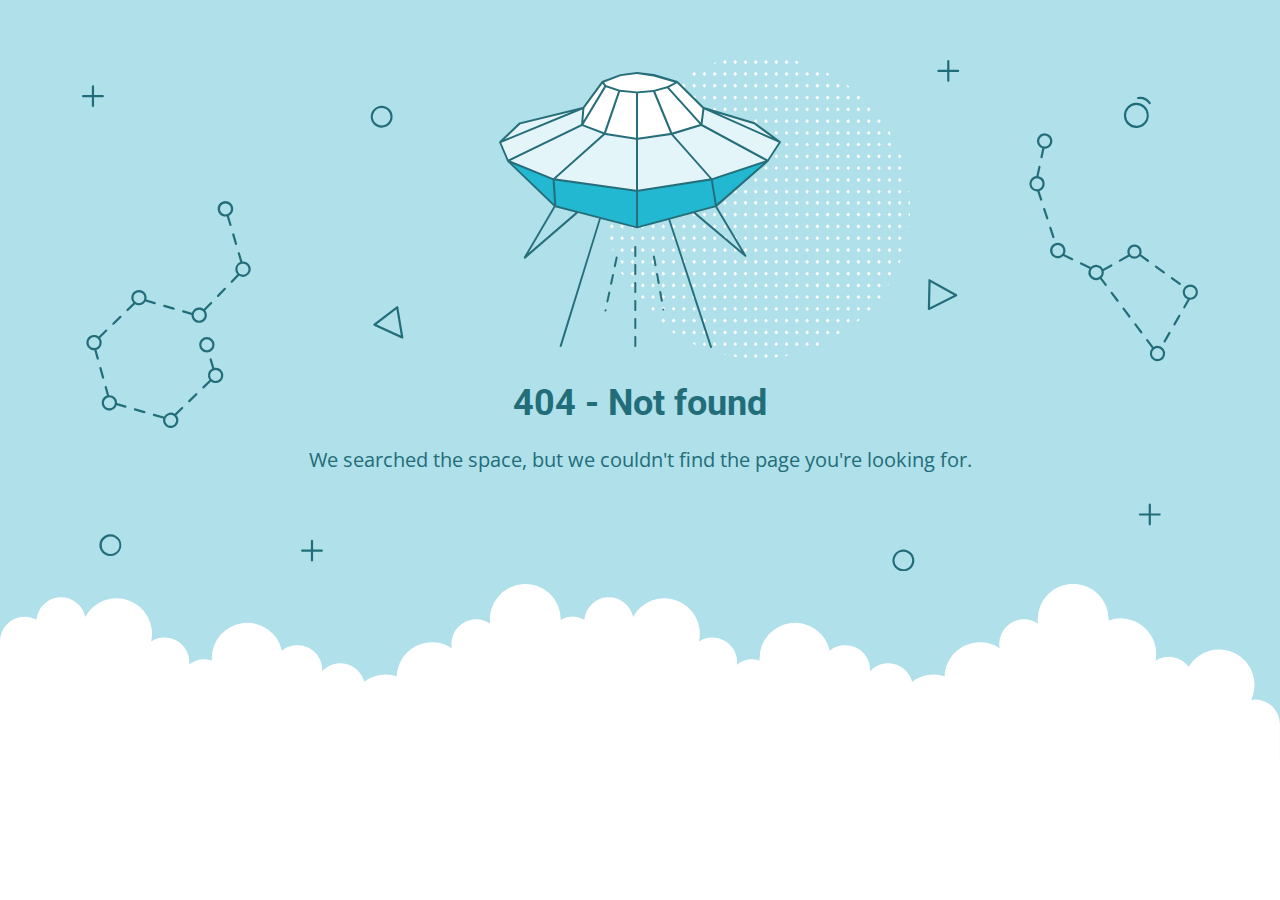
<file: public/assets/img/nft/logo/logo1.1.html>
<!DOCTYPE html>
<html lang="en">
<head>
    <meta charset="utf-8" />
    <meta name="viewport" content="width=device-width, initial-scale=1.0">
    <title>404 - Not found</title>
    <link href="https://fonts.googleapis.com/css?family=Open+Sans:400,700%7CRoboto:400,700" rel="stylesheet">
<style>
    * {
        box-sizing: border-box;
        -moz-box-sizing: border-box;
        -webkit-tap-highlight-color: transparent;
    }
    body {
        margin: 0;
        padding: 0;
        height: 100%;
        -webkit-text-size-adjust: 100%;
    }
    .fit-wide {
        position: relative;
        overflow: hidden;
        max-width: 1240px;
        margin: 0 auto;
        padding-top: 60px;
        padding-bottom: 60px;
        padding-left: 20px;
        padding-right: 20px;
    }
    .background-wrap { position: relative; }
    .background-wrap.cloud-blue { background-color: #b0e0e9; }
    .background-wrap.white { background-color: #fff; }
    .title { 
        position: relative; 
        text-align: center;
        margin: 20px auto 10px;
    }
    .title--regular { font-family: 'Roboto', Arial, sans-serif; }
    .title--size-large { font-size: 36px; line-height: 46px; }
    .title--size-semimedium { font-size: 20px; line-height: 28px; }
    .title--weight-normal { font-weight: 400; }
    .title--weight-bold { font-weight: 700; }
    .title--subtitle { 
        padding-bottom: 40px; 
        font-family: 'Open Sans', Arial ,sans-serif; 
        text-align: center;
    }
    .error h1,
    .error p { color: #226d7a; }
    .error--bg__cover {
        position: absolute;
        left: 0;
        right: 0;
        width: 90%;
        margin: 0 auto;
    }
    .error--shape__clouds svg {
        display: block;
    }
    .abstract-half-dot--circle {
        z-index: 0;
        position: absolute;
        left: 15em;
        right: 0;
        width: 300px;
        height: 300px;
        margin: 0 auto;
    }
    .icon-graphic {
        z-index: 1;
        position: relative;
        width: 300px;
        height: 300px;
        margin: 0 auto;
    }
    @media screen and (max-width: 767px) {
        .error--bg__cover { display: none; }
        .abstract-half-dot--circle { left: 0; }
    }
</style>
</head>
<body>
    <div id="container">
        <section class="error content background-wrap cloud-blue">
            <div class="fit-wide">
                <div class="error--bg__cover">
                    <svg id="acce7670-904f-4f8c-b867-68138c2f8c06" data-name="Layer 1" xmlns="http://www.w3.org/2000/svg" viewBox="0 0 1019 467"><title>404_bg</title><path d="M962.794,62.029a11.471,11.471,0,0,1-.656-22.923h0a11.471,11.471,0,0,1,1.327,22.9C963.24,62.023,963.017,62.029,962.794,62.029ZM962.253,41.1a9.47,9.47,0,1,0,10,8.906,9.481,9.481,0,0,0-10-8.906Z" fill="#1e6d7a"/><path d="M974.934,40.4a1,1,0,0,1-.836-.45,10.049,10.049,0,0,0-9.688-4.276A1,1,0,0,1,964.1,33.7a11.952,11.952,0,0,1,11.67,5.153,1,1,0,0,1-.834,1.549Z" fill="#1e6d7a"/><path d="M273.605,61.8a9.971,9.971,0,0,1-7.251-3.106h0a10.012,10.012,0,1,1,7.251,3.106Zm0-17.991a8,8,0,0,0-5.8,13.507h0a8,8,0,1,0,5.8-13.507Z" fill="#226d7a"/><path d="M26.007,453q-.131,0-.261,0a10.019,10.019,0,1,1,.261,0ZM26,435a8.042,8.042,0,1,0,.208,0C26.134,435,26.064,435,26,435Z" fill="#226d7a"/><path d="M750.007,467q-.13,0-.261,0a9.933,9.933,0,0,1-6.994-3.108h0a10,10,0,1,1,7.255,3.11Zm-.013-18a8,8,0,0,0-5.793,13.511h0a8,8,0,1,0,6-13.509C750.134,449,750.063,449,749.994,449Z" fill="#226d7a"/><path d="M292.416,254.312a1.013,1.013,0,0,1-.417-.09L266.634,242.6a1,1,0,0,1-.191-1.7L287.2,225a1,1,0,0,1,1.594.629l4.607,27.516a1,1,0,0,1-.986,1.165Zm-23.437-12.835,22.139,10.141L287.1,227.6Z" fill="#226d7a"/><path d="M773.316,228.33a1,1,0,0,1-1-1.022l.571-26.14a1,1,0,0,1,1.487-.851l24.356,13.607a1,1,0,0,1-.038,1.767l-24.926,12.532A1.006,1.006,0,0,1,773.316,228.33Zm1.535-25.456-.5,22.815,21.756-10.938Z" fill="#226d7a"/><path d="M136.509,150.348l-2.39-8.09a7.115,7.115,0,1,0-1.9.629l2.372,8.028a1,1,0,0,0,.959.717,1,1,0,0,0,.959-1.284ZM126,136a5,5,0,1,1,5,5A5.006,5.006,0,0,1,126,136Z" fill="#226d7a"/><path d="M137.141,159.545l2.55,8.632a1,1,0,0,0,.959.717,1.037,1.037,0,0,0,.284-.041,1,1,0,0,0,.675-1.243l-2.55-8.631a1,1,0,0,0-1.918.566Z" fill="#226d7a"/><path d="M129.751,208.226l-6.265,6.461a1,1,0,0,0,1.436,1.393l6.265-6.461a1,1,0,0,0-1.436-1.393Z" fill="#226d7a"/><path d="M92.076,230.463l7.936,2.293c0,.082-.012.162-.012.244a7,7,0,1,0,12.587-4.2l6.07-6.259a1,1,0,1,0-1.436-1.393l-6.052,6.242a6.978,6.978,0,0,0-10.8,3.386l-7.737-2.235a1,1,0,0,0-.555,1.922ZM107,228a5,5,0,1,1-5,5A5.006,5.006,0,0,1,107,228Z" fill="#226d7a"/><path d="M74.783,225.467l8.647,2.5a.989.989,0,0,0,.278.04,1,1,0,0,0,.276-1.962l-8.646-2.5a1,1,0,0,0-.555,1.922Z" fill="#226d7a"/><path d="M28.617,241.8a1,1,0,0,0,.7-.282l6.461-6.266a1,1,0,0,0-1.393-1.436l-6.461,6.266a1,1,0,0,0,.7,1.718Z" fill="#226d7a"/><path d="M19.257,291.006a1,1,0,0,0,.964-1.269L17.8,281.069a1,1,0,0,0-1.927.537l2.419,8.668A1,1,0,0,0,19.257,291.006Z" fill="#226d7a"/><path d="M13.216,264.635a6.979,6.979,0,0,0,3.394-10.8l6.242-6.052a1,1,0,1,0-1.393-1.435L15.2,252.413A7,7,0,1,0,11,265c.08,0,.158-.009.237-.012l2.219,7.95a1,1,0,0,0,1.927-.538ZM6,258a5,5,0,1,1,5,5A5.006,5.006,0,0,1,6,258Z" fill="#226d7a"/><path d="M39.924,315.537l-7.936-2.293c0-.082.012-.162.012-.244a7.008,7.008,0,0,0-7-7c-.08,0-.158.009-.237.012l-2.123-7.606a1,1,0,0,0-1.927.537l2.072,7.422a7,7,0,1,0,8.847,8.859l7.737,2.235a1.025,1.025,0,0,0,.278.039,1,1,0,0,0,.277-1.961ZM25,318a5,5,0,1,1,5-5A5.006,5.006,0,0,1,25,318Z" fill="#226d7a"/><path d="M57.217,320.532l-8.647-2.5a1,1,0,1,0-.554,1.922l8.646,2.5a1.03,1.03,0,0,0,.278.039,1,1,0,0,0,.277-1.961Z" fill="#226d7a"/><path d="M90.765,317.017,84.592,323a6.975,6.975,0,0,0-9.76,2.693.984.984,0,0,0-.323-.168l-8.646-2.5a1,1,0,0,0-.554,1.922l8.646,2.5a1,1,0,0,0,.216.031,7,7,0,1,0,11.98-3.2l6.006-5.825a1,1,0,1,0-1.392-1.435ZM81,334a5,5,0,1,1,5-5A5.006,5.006,0,0,1,81,334Z" fill="#226d7a"/><path d="M103.687,304.486l-6.461,6.266a1,1,0,0,0,1.393,1.436l6.461-6.266a1,1,0,0,0-1.393-1.436Z" fill="#226d7a"/><path d="M147,184c-.182,0-.361.014-.54.027l-2.3-7.786a1,1,0,1,0-1.918.567l2.263,7.66a6.977,6.977,0,0,0-2.643,11.269l-5.845,6.028a1,1,0,1,0,1.436,1.392L143.419,197A7,7,0,1,0,147,184Zm0,12a4.995,4.995,0,0,1-1.121-9.863,1.033,1.033,0,0,0,.155-.022c.015,0,.025-.016.04-.021A5,5,0,1,1,147,196Z" fill="#226d7a"/><path d="M52,224a7,7,0,0,0,5.984-3.386l8.153,2.356a1.025,1.025,0,0,0,.278.039,1,1,0,0,0,.276-1.961l-7.924-2.29a7,7,0,1,0-11.918,2.965l-6.006,5.824a1,1,0,1,0,1.392,1.436L48.408,223A6.952,6.952,0,0,0,52,224Zm0-12a5,5,0,1,1-5,5A5.006,5.006,0,0,1,52,212Z" fill="#226d7a"/><path d="M122,281a6.984,6.984,0,0,0-1.218.113l-2.362-8.03a1,1,0,0,0-1.919.564l2.381,8.1a6.972,6.972,0,0,0-2.492,10.427l-6.242,6.052a1,1,0,0,0,1.393,1.435l6.259-6.069A7,7,0,1,0,122,281Zm0,12a5,5,0,1,1,5-5A5.006,5.006,0,0,1,122,293Z" fill="#226d7a"/><path d="M121,260a7,7,0,1,0-7,7A7.008,7.008,0,0,0,121,260Zm-12,0a5,5,0,1,1,5,5A5.006,5.006,0,0,1,109,260Z" fill="#226d7a"/><path d="M886.983,162.773a1,1,0,0,0,.951-1.311l-2.8-8.555a1,1,0,0,0-1.9.621l2.8,8.555A1,1,0,0,0,886.983,162.773Z" fill="#226d7a"/><path d="M879.544,135.8a1,1,0,1,0-1.9.621l2.795,8.555a1,1,0,0,0,.951.69,1,1,0,0,0,.95-1.311Z" fill="#226d7a"/><path d="M904.543,181l-7.442-3.582a7.032,7.032,0,1,0-1.252,1.616l7.827,3.768a.981.981,0,0,0,.432.1,1,1,0,0,0,.435-1.9ZM891,179a5,5,0,1,1,5-5A5.006,5.006,0,0,1,891,179Z" fill="#226d7a"/><path d="M956.292,179.469a6.477,6.477,0,0,0,9.659-.268l6.739,4.9a1,1,0,1,0,1.176-1.617L967,177.492a6.5,6.5,0,1,0-11.811.4,1.064,1.064,0,0,0-.121.039l-7.852,4.4a1,1,0,0,0,.976,1.745l7.853-4.4A.985.985,0,0,0,956.292,179.469ZM961,170.5a4.5,4.5,0,1,1-4.5,4.5A4.505,4.505,0,0,1,961,170.5Z" fill="#226d7a"/><path d="M987.248,194.689a1,1,0,1,0,1.176-1.617l-7.278-5.294a1,1,0,0,0-1.176,1.618Z" fill="#226d7a"/><path d="M995.7,198.366a1,1,0,0,0-1.176,1.617l7.28,5.293a.986.986,0,0,0,.587.192,1,1,0,0,0,.588-1.809Z" fill="#226d7a"/><path d="M1002.5,232.72a1,1,0,0,0-1.366.365l-4.5,7.793a1,1,0,1,0,1.732,1l4.5-7.792A1,1,0,0,0,1002.5,232.72Z" fill="#226d7a"/><path d="M993.49,248.305a1,1,0,0,0-1.366.366l-4.5,7.793a1,1,0,0,0,1.733,1l4.5-7.793A1,1,0,0,0,993.49,248.305Z" fill="#226d7a"/><path d="M951.8,226.4a1,1,0,0,0-1.6,1.2l5.4,7.2a1,1,0,1,0,1.6-1.2Z" fill="#226d7a"/><path d="M962.6,240.8A1,1,0,0,0,961,242l5.4,7.2A1,1,0,0,0,968,248Z" fill="#226d7a"/><path d="M931.091,198.789a6.943,6.943,0,0,0,1.777-6.129l7.473-4.185a1,1,0,1,0-.977-1.745l-7.172,4.016a6.988,6.988,0,0,0-11.127-1.7.981.981,0,0,0-.3-.23l-8.11-3.9a1,1,0,1,0-.867,1.8l8.1,3.9a6.988,6.988,0,0,0,9.645,9.428L934,206a1,1,0,0,0,1.6-1.2ZM921,194a5,5,0,1,1,5,5A5.006,5.006,0,0,1,921,194Z" fill="#226d7a"/><path d="M941,212a1,1,0,0,0-1.6,1.2l5.4,7.2a1,1,0,1,0,1.6-1.2Z" fill="#226d7a"/><path d="M876.837,80.654l-1.7,7.937a1,1,0,0,0,.767,1.187,1.029,1.029,0,0,0,.211.022,1,1,0,0,0,.977-.79l1.718-8.02c.064,0,.126.01.19.01a7.013,7.013,0,1,0-2.163-.346ZM879,69a5,5,0,1,1-5,5A5.006,5.006,0,0,1,879,69Z" fill="#226d7a"/><path d="M879,113a7.012,7.012,0,0,0-5.58-6.855l1.786-8.335a1,1,0,0,0-1.955-.419L871.4,106.03A7,7,0,0,0,872,120c.091,0,.18-.01.271-.014l2.576,7.879a1,1,0,0,0,.95.69.985.985,0,0,0,.31-.05,1,1,0,0,0,.64-1.261l-2.492-7.624A7.007,7.007,0,0,0,879,113Zm-7,5a5,5,0,1,1,5-5A5.006,5.006,0,0,1,872,118Z" fill="#226d7a"/><path d="M1012,205a7,7,0,0,0-2.469,13.542l-3.9,6.75a1,1,0,1,0,1.732,1l4.227-7.314c.136.008.271.021.41.021a7,7,0,0,0,0-14Zm0,12a5,5,0,1,1,5-5A5.006,5.006,0,0,1,1012,217Z" fill="#226d7a"/><path d="M982,261a6.941,6.941,0,0,0-3.527.964L973.4,255.2a1,1,0,1,0-1.6,1.2l5.109,6.812A6.99,6.99,0,1,0,982,261Zm0,12a5,5,0,1,1,5-5A5.006,5.006,0,0,1,982,273Z" fill="#226d7a"/><path d="M19,32H11V24a1,1,0,0,0-2,0v8H1a1,1,0,0,0,0,2H9v8a1,1,0,0,0,2,0V34h8a1,1,0,0,0,0-2Z" fill="#206d7a"/><path d="M219,447h-8v-8a1,1,0,0,0-2,0v8h-8a1,1,0,0,0,0,2h8v8a1,1,0,0,0,2,0v-8h8a1,1,0,0,0,0-2Z" fill="#206d7a"/><path d="M984,414h-8v-8a1,1,0,0,0-2,0v8h-8a1,1,0,0,0,0,2h8v8a1,1,0,0,0,2,0v-8h8a1,1,0,0,0,0-2Z" fill="#206d7a"/><path d="M800,9h-8V1a1,1,0,0,0-2,0V9h-8a1,1,0,0,0,0,2h8v8a1,1,0,0,0,2,0V11h8a1,1,0,0,0,0-2Z" fill="#206d7a"/></svg>
                </div>
                <div>
                    <div class="abstract-half-dot--circle">
                        <svg id="a57f7293-9654-4013-9c82-7cad22fc3689" data-name="Layer 1" xmlns="http://www.w3.org/2000/svg" viewBox="0 0 300 298.181"><title>circle_dots</title><polygon points="145.742 133.848 147.581 131.734 145.742 129.621 143.904 131.734 145.742 133.848" fill="#fff"/><polygon points="145.742 122.041 147.581 119.928 145.742 117.814 143.904 119.928 145.742 122.041" fill="#fff"/><polygon points="145.742 110.235 147.581 108.122 145.742 106.008 143.904 108.122 145.742 110.235" fill="#fff"/><polygon points="145.742 98.429 147.581 96.316 145.742 94.202 143.904 96.316 145.742 98.429" fill="#fff"/><polygon points="145.742 86.624 147.581 84.51 145.742 82.396 143.904 84.51 145.742 86.624" fill="#fff"/><polygon points="156.015 129.621 154.177 131.734 156.015 133.848 157.854 131.734 156.015 129.621" fill="#fff"/><polygon points="156.015 117.814 154.177 119.928 156.015 122.041 157.854 119.928 156.015 117.814" fill="#fff"/><polygon points="156.015 106.008 154.177 108.122 156.015 110.235 157.854 108.122 156.015 106.008" fill="#fff"/><polygon points="156.015 94.202 154.177 96.316 156.015 98.429 157.854 96.316 156.015 94.202" fill="#fff"/><polygon points="156.015 82.396 154.177 84.51 156.015 86.624 157.854 84.51 156.015 82.396" fill="#fff"/><polygon points="166.288 129.621 164.45 131.734 166.288 133.848 168.13 131.734 166.288 129.621" fill="#fff"/><polygon points="166.288 117.814 164.45 119.928 166.288 122.041 168.13 119.928 166.288 117.814" fill="#fff"/><polygon points="166.288 106.008 164.45 108.122 166.288 110.235 168.13 108.122 166.288 106.008" fill="#fff"/><polygon points="166.288 94.202 164.45 96.316 166.288 98.429 168.13 96.316 166.288 94.202" fill="#fff"/><polygon points="168.128 84.51 166.288 82.396 164.45 84.51 166.288 86.624 168.128 84.51" fill="#fff"/><polygon points="176.563 129.621 174.724 131.734 176.563 133.848 178.401 131.734 176.563 129.621" fill="#fff"/><polygon points="176.563 117.814 174.724 119.928 176.563 122.041 178.401 119.928 176.563 117.814" fill="#fff"/><polygon points="176.563 106.008 174.724 108.122 176.563 110.235 178.401 108.122 176.563 106.008" fill="#fff"/><polygon points="176.563 94.202 174.724 96.316 176.563 98.429 178.401 96.316 176.563 94.202" fill="#fff"/><polygon points="176.563 82.396 174.724 84.51 176.563 86.624 178.401 84.51 176.563 82.396" fill="#fff"/><polygon points="186.835 129.621 184.997 131.734 186.835 133.848 188.674 131.734 186.835 129.621" fill="#fff"/><polygon points="186.835 117.814 184.997 119.928 186.835 122.041 188.674 119.928 186.835 117.814" fill="#fff"/><polygon points="186.835 106.008 184.997 108.122 186.835 110.235 188.674 108.122 186.835 106.008" fill="#fff"/><polygon points="186.835 94.202 184.997 96.316 186.835 98.429 188.674 96.316 186.835 94.202" fill="#fff"/><polygon points="186.835 82.396 184.997 84.51 186.835 86.624 188.674 84.51 186.835 82.396" fill="#fff"/><polygon points="197.11 129.621 195.268 131.734 197.11 133.848 198.948 131.734 197.11 129.621" fill="#fff"/><polygon points="197.11 117.814 195.268 119.928 197.11 122.041 198.948 119.928 197.11 117.814" fill="#fff"/><polygon points="197.11 106.008 195.268 108.122 197.11 110.235 198.948 108.122 197.11 106.008" fill="#fff"/><polygon points="197.11 94.202 195.268 96.316 197.11 98.429 198.948 96.316 197.11 94.202" fill="#fff"/><polygon points="197.11 82.396 195.27 84.51 197.11 86.624 198.948 84.51 197.11 82.396" fill="#fff"/><polygon points="207.383 129.621 205.545 131.734 207.383 133.848 209.221 131.734 207.383 129.621" fill="#fff"/><polygon points="207.383 117.814 205.545 119.928 207.383 122.041 209.221 119.928 207.383 117.814" fill="#fff"/><polygon points="207.383 106.008 205.545 108.122 207.383 110.235 209.221 108.122 207.383 106.008" fill="#fff"/><polygon points="207.383 94.202 205.545 96.316 207.383 98.429 209.221 96.316 207.383 94.202" fill="#fff"/><polygon points="207.383 82.396 205.545 84.51 207.383 86.624 209.221 84.51 207.383 82.396" fill="#fff"/><polygon points="217.656 129.621 215.817 131.734 217.656 133.848 219.497 131.734 217.656 129.621" fill="#fff"/><polygon points="217.656 117.814 215.817 119.928 217.656 122.041 219.497 119.928 217.656 117.814" fill="#fff"/><polygon points="217.656 106.008 215.817 108.122 217.656 110.235 219.497 108.122 217.656 106.008" fill="#fff"/><polygon points="217.656 94.202 215.817 96.316 217.656 98.429 219.497 96.316 217.656 94.202" fill="#fff"/><polygon points="219.496 84.51 217.656 82.396 215.817 84.51 217.656 86.624 219.496 84.51" fill="#fff"/><polygon points="227.93 129.621 226.092 131.734 227.93 133.848 229.769 131.734 227.93 129.621" fill="#fff"/><polygon points="227.93 117.814 226.092 119.928 227.93 122.041 229.769 119.928 227.93 117.814" fill="#fff"/><polygon points="227.93 106.008 226.092 108.122 227.93 110.235 229.769 108.122 227.93 106.008" fill="#fff"/><polygon points="227.93 94.202 226.092 96.316 227.93 98.429 229.769 96.316 227.93 94.202" fill="#fff"/><polygon points="227.93 82.396 226.092 84.51 227.93 86.624 229.769 84.51 227.93 82.396" fill="#fff"/><polygon points="238.203 129.621 236.365 131.734 238.203 133.848 240.042 131.734 238.203 129.621" fill="#fff"/><polygon points="238.203 117.814 236.365 119.928 238.203 122.041 240.042 119.928 238.203 117.814" fill="#fff"/><polygon points="238.203 106.008 236.365 108.122 238.203 110.235 240.042 108.122 238.203 106.008" fill="#fff"/><polygon points="238.203 94.202 236.365 96.316 238.203 98.429 240.042 96.316 238.203 94.202" fill="#fff"/><polygon points="238.203 82.396 236.365 84.51 238.203 86.624 240.042 84.51 238.203 82.396" fill="#fff"/><polygon points="248.478 133.848 250.316 131.734 248.478 129.621 246.636 131.734 248.478 133.848" fill="#fff"/><polygon points="248.478 122.041 250.316 119.928 248.478 117.814 246.636 119.928 248.478 122.041" fill="#fff"/><polygon points="248.478 110.235 250.316 108.122 248.478 106.008 246.636 108.122 248.478 110.235" fill="#fff"/><polygon points="248.478 98.429 250.316 96.316 248.478 94.202 246.636 96.316 248.478 98.429" fill="#fff"/><polygon points="246.638 84.51 248.478 86.624 250.316 84.51 248.478 82.396 246.638 84.51" fill="#fff"/><polygon points="258.751 129.621 256.912 131.734 258.751 133.848 260.589 131.734 258.751 129.621" fill="#fff"/><polygon points="258.751 117.814 256.912 119.928 258.751 122.041 260.589 119.928 258.751 117.814" fill="#fff"/><polygon points="258.751 106.008 256.912 108.122 258.751 110.235 260.589 108.122 258.751 106.008" fill="#fff"/><polygon points="258.751 94.202 256.912 96.316 258.751 98.429 260.589 96.316 258.751 94.202" fill="#fff"/><polygon points="258.751 82.396 256.912 84.51 258.751 86.624 260.589 84.51 258.751 82.396" fill="#fff"/><polygon points="269.023 129.621 267.185 131.734 269.023 133.848 270.865 131.734 269.023 129.621" fill="#fff"/><polygon points="269.023 117.814 267.185 119.928 269.023 122.041 270.865 119.928 269.023 117.814" fill="#fff"/><polygon points="269.023 106.008 267.185 108.122 269.023 110.235 270.865 108.122 269.023 106.008" fill="#fff"/><polygon points="269.023 94.202 267.185 96.316 269.023 98.429 270.865 96.316 269.023 94.202" fill="#fff"/><polygon points="270.863 84.51 269.023 82.396 267.185 84.51 269.023 86.624 270.863 84.51" fill="#fff"/><polygon points="145.742 75.064 147.581 72.95 145.742 70.837 143.904 72.95 145.742 75.064" fill="#fff"/><polygon points="145.742 63.258 147.581 61.144 145.742 59.031 143.904 61.144 145.742 63.258" fill="#fff"/><polygon points="145.742 51.452 147.581 49.338 145.742 47.225 143.904 49.338 145.742 51.452" fill="#fff"/><polygon points="145.742 39.646 147.581 37.532 145.742 35.419 143.904 37.532 145.742 39.646" fill="#fff"/><polygon points="145.742 27.84 147.581 25.726 145.742 23.612 143.904 25.726 145.742 27.84" fill="#fff"/><polygon points="147.581 13.92 145.742 11.806 143.904 13.92 145.742 16.033 147.581 13.92" fill="#fff"/><polygon points="143.904 2.114 145.742 4.227 147.581 2.114 145.742 0 143.904 2.114" fill="#fff"/><polygon points="156.015 70.837 154.177 72.95 156.015 75.064 157.854 72.95 156.015 70.837" fill="#fff"/><polygon points="156.015 59.031 154.177 61.144 156.015 63.258 157.854 61.144 156.015 59.031" fill="#fff"/><polygon points="156.015 47.225 154.177 49.338 156.015 51.452 157.854 49.338 156.015 47.225" fill="#fff"/><polygon points="156.015 35.419 154.177 37.532 156.015 39.646 157.854 37.532 156.015 35.419" fill="#fff"/><polygon points="156.015 23.612 154.177 25.726 156.015 27.84 157.854 25.726 156.015 23.612" fill="#fff"/><polygon points="156.015 11.806 154.177 13.92 156.015 16.033 157.854 13.92 156.015 11.806" fill="#fff"/><polygon points="156.015 0 154.177 2.114 156.015 4.227 157.854 2.114 156.015 0" fill="#fff"/><polygon points="166.288 70.837 164.45 72.95 166.288 75.064 168.13 72.95 166.288 70.837" fill="#fff"/><polygon points="166.288 59.031 164.45 61.144 166.288 63.258 168.13 61.144 166.288 59.031" fill="#fff"/><polygon points="166.288 47.225 164.45 49.338 166.288 51.452 168.13 49.338 166.288 47.225" fill="#fff"/><polygon points="166.288 35.419 164.45 37.532 166.288 39.646 168.13 37.532 166.288 35.419" fill="#fff"/><polygon points="166.288 23.612 164.45 25.726 166.288 27.84 168.13 25.726 166.288 23.612" fill="#fff"/><polygon points="166.288 11.806 164.45 13.92 166.288 16.033 168.13 13.92 166.288 11.806" fill="#fff"/><polygon points="166.288 0 164.45 2.114 166.288 4.227 168.13 2.114 166.288 0" fill="#fff"/><polygon points="176.563 70.837 174.724 72.95 176.563 75.064 178.401 72.95 176.563 70.837" fill="#fff"/><polygon points="176.563 59.031 174.724 61.144 176.563 63.258 178.401 61.144 176.563 59.031" fill="#fff"/><polygon points="176.563 47.225 174.724 49.338 176.563 51.452 178.401 49.338 176.563 47.225" fill="#fff"/><polygon points="176.563 35.419 174.724 37.532 176.563 39.646 178.401 37.532 176.563 35.419" fill="#fff"/><polygon points="176.563 23.612 174.724 25.726 176.563 27.84 178.401 25.726 176.563 23.612" fill="#fff"/><polygon points="176.563 11.806 174.724 13.92 176.563 16.033 178.401 13.92 176.563 11.806" fill="#fff"/><polygon points="176.563 0 174.724 2.114 176.563 4.227 178.401 2.114 176.563 0" fill="#fff"/><polygon points="186.835 70.837 184.997 72.95 186.835 75.064 188.674 72.95 186.835 70.837" fill="#fff"/><polygon points="186.835 59.031 184.997 61.144 186.835 63.258 188.674 61.144 186.835 59.031" fill="#fff"/><polygon points="186.835 47.225 184.997 49.338 186.835 51.452 188.674 49.338 186.835 47.225" fill="#fff"/><polygon points="186.835 35.419 184.997 37.532 186.835 39.646 188.674 37.532 186.835 35.419" fill="#fff"/><polygon points="186.835 23.612 184.997 25.726 186.835 27.84 188.674 25.726 186.835 23.612" fill="#fff"/><polygon points="186.835 11.806 184.997 13.92 186.835 16.033 188.674 13.92 186.835 11.806" fill="#fff"/><path d="M186.835,4.227l1.839-2.113-.31-.356c-.826-.225-1.651-.45-2.483-.661L185,2.114Z" fill="#fff"/><polygon points="197.11 70.837 195.268 72.95 197.11 75.064 198.948 72.95 197.11 70.837" fill="#fff"/><polygon points="197.11 59.031 195.268 61.144 197.11 63.258 198.948 61.144 197.11 59.031" fill="#fff"/><polygon points="197.11 47.225 195.268 49.338 197.11 51.452 198.948 49.338 197.11 47.225" fill="#fff"/><polygon points="197.11 35.419 195.268 37.532 197.11 39.646 198.948 37.532 197.11 35.419" fill="#fff"/><polygon points="197.11 23.612 195.268 25.726 197.11 27.84 198.948 25.726 197.11 23.612" fill="#fff"/><polygon points="197.11 11.806 195.268 13.92 197.11 16.033 198.948 13.92 197.11 11.806" fill="#fff"/><polygon points="207.383 70.837 205.545 72.95 207.383 75.064 209.221 72.95 207.383 70.837" fill="#fff"/><polygon points="207.383 59.031 205.545 61.144 207.383 63.258 209.221 61.144 207.383 59.031" fill="#fff"/><polygon points="207.383 47.225 205.545 49.338 207.383 51.452 209.221 49.338 207.383 47.225" fill="#fff"/><polygon points="207.383 35.419 205.545 37.532 207.383 39.646 209.221 37.532 207.383 35.419" fill="#fff"/><polygon points="207.383 23.612 205.545 25.726 207.383 27.84 209.221 25.726 207.383 23.612" fill="#fff"/><polygon points="207.383 11.806 205.545 13.92 207.383 16.033 209.221 13.92 207.383 11.806" fill="#fff"/><polygon points="217.656 70.837 215.817 72.95 217.656 75.064 219.497 72.95 217.656 70.837" fill="#fff"/><polygon points="217.656 59.031 215.817 61.144 217.656 63.258 219.497 61.144 217.656 59.031" fill="#fff"/><polygon points="217.656 47.225 215.817 49.338 217.656 51.452 219.497 49.338 217.656 47.225" fill="#fff"/><polygon points="217.656 35.419 215.817 37.532 217.656 39.646 219.497 37.532 217.656 35.419" fill="#fff"/><polygon points="217.656 23.612 215.817 25.726 217.656 27.84 219.497 25.726 217.656 23.612" fill="#fff"/><path d="M217.656,16.033l1.753-2.011c-.842-.445-1.685-.887-2.535-1.317l-1.057,1.215Z" fill="#fff"/><polygon points="227.93 70.837 226.092 72.95 227.93 75.064 229.769 72.95 227.93 70.837" fill="#fff"/><polygon points="227.93 59.031 226.092 61.144 227.93 63.258 229.769 61.144 227.93 59.031" fill="#fff"/><polygon points="227.93 47.225 226.092 49.338 227.93 51.452 229.769 49.338 227.93 47.225" fill="#fff"/><polygon points="227.93 35.419 226.092 37.532 227.93 39.646 229.769 37.532 227.93 35.419" fill="#fff"/><polygon points="227.93 23.612 226.092 25.726 227.93 27.84 229.769 25.726 227.93 23.612" fill="#fff"/><polygon points="238.203 70.837 236.365 72.95 238.203 75.064 240.042 72.95 238.203 70.837" fill="#fff"/><polygon points="238.203 59.031 236.365 61.144 238.203 63.258 240.042 61.144 238.203 59.031" fill="#fff"/><polygon points="238.203 47.225 236.365 49.338 238.203 51.452 240.042 49.338 238.203 47.225" fill="#fff"/><polygon points="238.203 35.419 236.365 37.532 238.203 39.646 240.042 37.532 238.203 35.419" fill="#fff"/><path d="M236.365,25.726,238.2,27.84l1.084-1.246c-.744-.555-1.5-1.1-2.25-1.641Z" fill="#fff"/><polygon points="248.478 75.064 250.316 72.95 248.478 70.837 246.636 72.95 248.478 75.064" fill="#fff"/><polygon points="248.478 63.258 250.316 61.144 248.478 59.031 246.636 61.144 248.478 63.258" fill="#fff"/><polygon points="250.316 49.338 248.478 47.225 246.636 49.338 248.478 51.452 250.316 49.338" fill="#fff"/><polygon points="246.636 37.532 248.478 39.646 250.316 37.532 248.478 35.419 246.636 37.532" fill="#fff"/><polygon points="258.751 70.837 256.912 72.95 258.751 75.064 260.589 72.95 258.751 70.837" fill="#fff"/><polygon points="258.751 59.031 256.912 61.144 258.751 63.258 260.589 61.144 258.751 59.031" fill="#fff"/><polygon points="258.751 47.225 256.912 49.338 258.751 51.452 260.589 49.338 258.751 47.225" fill="#fff"/><polygon points="269.023 70.837 267.185 72.95 269.023 75.064 270.865 72.95 269.023 70.837" fill="#fff"/><polygon points="269.023 59.031 267.185 61.144 269.023 63.258 270.865 61.144 269.023 59.031" fill="#fff"/><polygon points="279.445 129.621 277.607 131.734 279.445 133.848 281.284 131.734 279.445 129.621" fill="#fff"/><polygon points="279.445 117.814 277.607 119.928 279.445 122.041 281.284 119.928 279.445 117.814" fill="#fff"/><polygon points="279.445 106.008 277.607 108.122 279.445 110.235 281.284 108.122 279.445 106.008" fill="#fff"/><polygon points="279.445 94.202 277.607 96.316 279.445 98.429 281.284 96.316 279.445 94.202" fill="#fff"/><polygon points="279.445 82.396 277.607 84.51 279.445 86.624 281.284 84.51 279.445 82.396" fill="#fff"/><polygon points="289.718 129.621 287.88 131.734 289.718 133.848 291.56 131.734 289.718 129.621" fill="#fff"/><polygon points="289.718 117.814 287.88 119.928 289.718 122.041 291.56 119.928 289.718 117.814" fill="#fff"/><polygon points="289.718 106.008 287.88 108.122 289.718 110.235 291.56 108.122 289.718 106.008" fill="#fff"/><path d="M287.88,96.316l1.838,2.113,1.515-1.739c-.151-.422-.3-.846-.451-1.267L289.718,94.2Z" fill="#fff"/><path d="M299.092,130.656l-.938,1.078,1.192,1.37Q299.229,131.877,299.092,130.656Z" fill="#fff"/><path d="M279.445,75.064l1.241-1.427q-.721-1.278-1.466-2.541l-1.613,1.854Z" fill="#fff"/><polygon points="1.838 129.621 0 131.734 1.838 133.848 3.677 131.734 1.838 129.621" fill="#fff"/><polygon points="1.838 117.814 0 119.928 1.838 122.041 3.677 119.928 1.838 117.814" fill="#fff"/><path d="M1.838,110.235l1.839-2.113-1.534-1.764q-.456,1.6-.876,3.22Z" fill="#fff"/><polygon points="12.113 129.621 10.271 131.734 12.113 133.848 13.951 131.734 12.113 129.621" fill="#fff"/><polygon points="12.113 117.814 10.271 119.928 12.113 122.041 13.951 119.928 12.113 117.814" fill="#fff"/><polygon points="12.113 106.008 10.271 108.122 12.113 110.235 13.951 108.122 12.113 106.008" fill="#fff"/><polygon points="12.113 94.202 10.271 96.316 12.113 98.429 13.951 96.316 12.113 94.202" fill="#fff"/><polygon points="12.113 82.396 10.273 84.51 12.113 86.624 13.951 84.51 12.113 82.396" fill="#fff"/><polygon points="22.533 129.621 20.695 131.734 22.533 133.848 24.371 131.734 22.533 129.621" fill="#fff"/><polygon points="22.533 117.814 20.695 119.928 22.533 122.041 24.371 119.928 22.533 117.814" fill="#fff"/><polygon points="22.533 106.008 20.695 108.122 22.533 110.235 24.371 108.122 22.533 106.008" fill="#fff"/><polygon points="22.533 94.202 20.695 96.316 22.533 98.429 24.371 96.316 22.533 94.202" fill="#fff"/><polygon points="22.533 82.396 20.695 84.51 22.533 86.624 24.371 84.51 22.533 82.396" fill="#fff"/><polygon points="32.808 129.621 30.966 131.734 32.808 133.848 34.646 131.734 32.808 129.621" fill="#fff"/><polygon points="32.808 117.814 30.966 119.928 32.808 122.041 34.646 119.928 32.808 117.814" fill="#fff"/><polygon points="32.808 106.008 30.966 108.122 32.808 110.235 34.646 108.122 32.808 106.008" fill="#fff"/><polygon points="32.808 94.202 30.966 96.316 32.808 98.429 34.646 96.316 32.808 94.202" fill="#fff"/><polygon points="32.808 82.396 30.968 84.51 32.808 86.624 34.646 84.51 32.808 82.396" fill="#fff"/><polygon points="43.08 129.621 41.242 131.734 43.08 133.848 44.919 131.734 43.08 129.621" fill="#fff"/><polygon points="43.08 117.814 41.242 119.928 43.08 122.041 44.919 119.928 43.08 117.814" fill="#fff"/><polygon points="43.08 106.008 41.242 108.122 43.08 110.235 44.919 108.122 43.08 106.008" fill="#fff"/><polygon points="43.08 94.202 41.242 96.316 43.08 98.429 44.919 96.316 43.08 94.202" fill="#fff"/><polygon points="43.08 82.396 41.242 84.51 43.08 86.624 44.919 84.51 43.08 82.396" fill="#fff"/><polygon points="53.353 129.621 51.515 131.734 53.353 133.848 55.195 131.734 53.353 129.621" fill="#fff"/><polygon points="53.353 117.814 51.515 119.928 53.353 122.041 55.195 119.928 53.353 117.814" fill="#fff"/><polygon points="53.353 106.008 51.515 108.122 53.353 110.235 55.195 108.122 53.353 106.008" fill="#fff"/><polygon points="53.353 94.202 51.515 96.316 53.353 98.429 55.195 96.316 53.353 94.202" fill="#fff"/><polygon points="55.193 84.51 53.353 82.396 51.515 84.51 53.353 86.624 55.193 84.51" fill="#fff"/><polygon points="63.628 129.621 61.789 131.734 63.628 133.848 65.466 131.734 63.628 129.621" fill="#fff"/><polygon points="63.628 117.814 61.789 119.928 63.628 122.041 65.466 119.928 63.628 117.814" fill="#fff"/><polygon points="63.628 106.008 61.789 108.122 63.628 110.235 65.466 108.122 63.628 106.008" fill="#fff"/><polygon points="63.628 94.202 61.789 96.316 63.628 98.429 65.466 96.316 63.628 94.202" fill="#fff"/><polygon points="63.628 82.396 61.789 84.51 63.628 86.624 65.466 84.51 63.628 82.396" fill="#fff"/><polygon points="73.901 129.621 72.062 131.734 73.901 133.848 75.739 131.734 73.901 129.621" fill="#fff"/><polygon points="73.901 117.814 72.062 119.928 73.901 122.041 75.739 119.928 73.901 117.814" fill="#fff"/><polygon points="73.901 106.008 72.062 108.122 73.901 110.235 75.739 108.122 73.901 106.008" fill="#fff"/><polygon points="73.901 94.202 72.062 96.316 73.901 98.429 75.739 96.316 73.901 94.202" fill="#fff"/><polygon points="73.901 82.396 72.062 84.51 73.901 86.624 75.739 84.51 73.901 82.396" fill="#fff"/><polygon points="84.174 129.621 82.335 131.734 84.174 133.848 86.015 131.734 84.174 129.621" fill="#fff"/><polygon points="84.174 117.814 82.335 119.928 84.174 122.041 86.015 119.928 84.174 117.814" fill="#fff"/><polygon points="84.174 106.008 82.335 108.122 84.174 110.235 86.015 108.122 84.174 106.008" fill="#fff"/><polygon points="84.174 94.202 82.335 96.316 84.174 98.429 86.015 96.316 84.174 94.202" fill="#fff"/><polygon points="86.014 84.51 84.174 82.396 82.335 84.51 84.174 86.624 86.014 84.51" fill="#fff"/><polygon points="94.448 129.621 92.61 131.734 94.448 133.848 96.286 131.734 94.448 129.621" fill="#fff"/><polygon points="94.448 117.814 92.61 119.928 94.448 122.041 96.286 119.928 94.448 117.814" fill="#fff"/><polygon points="94.448 106.008 92.61 108.122 94.448 110.235 96.286 108.122 94.448 106.008" fill="#fff"/><polygon points="94.448 94.202 92.61 96.316 94.448 98.429 96.286 96.316 94.448 94.202" fill="#fff"/><polygon points="94.448 82.396 92.61 84.51 94.448 86.624 96.286 84.51 94.448 82.396" fill="#fff"/><polygon points="104.721 129.621 102.883 131.734 104.721 133.848 106.559 131.734 104.721 129.621" fill="#fff"/><polygon points="104.721 117.814 102.883 119.928 104.721 122.041 106.559 119.928 104.721 117.814" fill="#fff"/><polygon points="104.721 106.008 102.883 108.122 104.721 110.235 106.559 108.122 104.721 106.008" fill="#fff"/><polygon points="104.721 94.202 102.883 96.316 104.721 98.429 106.559 96.316 104.721 94.202" fill="#fff"/><polygon points="104.721 82.396 102.883 84.51 104.721 86.624 106.559 84.51 104.721 82.396" fill="#fff"/><polygon points="114.996 129.621 113.154 131.734 114.996 133.848 116.834 131.734 114.996 129.621" fill="#fff"/><polygon points="114.996 117.814 113.154 119.928 114.996 122.041 116.834 119.928 114.996 117.814" fill="#fff"/><polygon points="114.996 106.008 113.154 108.122 114.996 110.235 116.834 108.122 114.996 106.008" fill="#fff"/><polygon points="114.996 94.202 113.154 96.316 114.996 98.429 116.834 96.316 114.996 94.202" fill="#fff"/><polygon points="114.996 82.396 113.156 84.51 114.996 86.624 116.834 84.51 114.996 82.396" fill="#fff"/><polygon points="125.268 133.848 127.107 131.734 125.268 129.621 123.43 131.734 125.268 133.848" fill="#fff"/><polygon points="125.268 122.041 127.107 119.928 125.268 117.814 123.43 119.928 125.268 122.041" fill="#fff"/><polygon points="125.268 110.235 127.107 108.122 125.268 106.008 123.43 108.122 125.268 110.235" fill="#fff"/><polygon points="125.268 98.429 127.107 96.316 125.268 94.202 123.43 96.316 125.268 98.429" fill="#fff"/><polygon points="125.268 86.624 127.107 84.51 125.268 82.396 123.43 84.51 125.268 86.624" fill="#fff"/><polygon points="135.541 133.848 137.383 131.734 135.541 129.621 133.703 131.734 135.541 133.848" fill="#fff"/><polygon points="135.541 122.041 137.383 119.928 135.541 117.814 133.703 119.928 135.541 122.041" fill="#fff"/><polygon points="135.541 110.235 137.383 108.122 135.541 106.008 133.703 108.122 135.541 110.235" fill="#fff"/><polygon points="135.541 98.429 137.383 96.316 135.541 94.202 133.703 96.316 135.541 98.429" fill="#fff"/><polygon points="135.541 86.624 137.381 84.51 135.541 82.396 133.703 84.51 135.541 86.624" fill="#fff"/><polygon points="22.533 70.837 20.695 72.95 22.533 75.064 24.371 72.95 22.533 70.837" fill="#fff"/><path d="M22.533,63.258l1.838-2.114-.387-.445c-.55.779-1.1,1.559-1.634,2.349Z" fill="#fff"/><polygon points="32.808 70.837 30.966 72.95 32.808 75.064 34.646 72.95 32.808 70.837" fill="#fff"/><polygon points="32.808 59.031 30.966 61.144 32.808 63.258 34.646 61.144 32.808 59.031" fill="#fff"/><path d="M32.808,51.452l1.838-2.114-.9-1.037c-.616.7-1.222,1.416-1.825,2.132Z" fill="#fff"/><polygon points="43.08 70.837 41.242 72.95 43.08 75.064 44.919 72.95 43.08 70.837" fill="#fff"/><polygon points="43.08 59.031 41.242 61.144 43.08 63.258 44.919 61.144 43.08 59.031" fill="#fff"/><polygon points="43.08 47.225 41.242 49.338 43.08 51.452 44.919 49.338 43.08 47.225" fill="#fff"/><path d="M43.08,39.646l1.839-2.114-.342-.393q-1.016.947-2.015,1.911Z" fill="#fff"/><polygon points="53.353 70.837 51.515 72.95 53.353 75.064 55.195 72.95 53.353 70.837" fill="#fff"/><polygon points="53.353 59.031 51.515 61.144 53.353 63.258 55.195 61.144 53.353 59.031" fill="#fff"/><polygon points="53.353 47.225 51.515 49.338 53.353 51.452 55.195 49.338 53.353 47.225" fill="#fff"/><polygon points="53.353 35.419 51.515 37.532 53.353 39.646 55.195 37.532 53.353 35.419" fill="#fff"/><polygon points="63.628 70.837 61.789 72.95 63.628 75.064 65.466 72.95 63.628 70.837" fill="#fff"/><polygon points="63.628 59.031 61.789 61.144 63.628 63.258 65.466 61.144 63.628 59.031" fill="#fff"/><polygon points="63.628 47.225 61.789 49.338 63.628 51.452 65.466 49.338 63.628 47.225" fill="#fff"/><polygon points="63.628 35.419 61.789 37.532 63.628 39.646 65.466 37.532 63.628 35.419" fill="#fff"/><polygon points="63.628 23.612 61.789 25.726 63.628 27.84 65.466 25.726 63.628 23.612" fill="#fff"/><polygon points="73.901 70.837 72.062 72.95 73.901 75.064 75.739 72.95 73.901 70.837" fill="#fff"/><polygon points="73.901 59.031 72.062 61.144 73.901 63.258 75.739 61.144 73.901 59.031" fill="#fff"/><polygon points="73.901 47.225 72.062 49.338 73.901 51.452 75.739 49.338 73.901 47.225" fill="#fff"/><polygon points="73.901 35.419 72.062 37.532 73.901 39.646 75.739 37.532 73.901 35.419" fill="#fff"/><polygon points="73.901 23.612 72.062 25.726 73.901 27.84 75.739 25.726 73.901 23.612" fill="#fff"/><path d="M73.9,16.033l.476-.547c-.214.119-.429.237-.642.357Z" fill="#fff"/><polygon points="84.174 70.837 82.335 72.95 84.174 75.064 86.015 72.95 84.174 70.837" fill="#fff"/><polygon points="84.174 59.031 82.335 61.144 84.174 63.258 86.015 61.144 84.174 59.031" fill="#fff"/><polygon points="84.174 47.225 82.335 49.338 84.174 51.452 86.015 49.338 84.174 47.225" fill="#fff"/><polygon points="84.174 35.419 82.335 37.532 84.174 39.646 86.015 37.532 84.174 35.419" fill="#fff"/><polygon points="84.174 23.612 82.335 25.726 84.174 27.84 86.015 25.726 84.174 23.612" fill="#fff"/><polygon points="84.174 11.806 82.335 13.92 84.174 16.033 86.015 13.92 84.174 11.806" fill="#fff"/><polygon points="94.448 70.837 92.61 72.95 94.448 75.064 96.286 72.95 94.448 70.837" fill="#fff"/><polygon points="94.448 59.031 92.61 61.144 94.448 63.258 96.286 61.144 94.448 59.031" fill="#fff"/><polygon points="94.448 47.225 92.61 49.338 94.448 51.452 96.286 49.338 94.448 47.225" fill="#fff"/><polygon points="94.448 35.419 92.61 37.532 94.448 39.646 96.286 37.532 94.448 35.419" fill="#fff"/><polygon points="94.448 23.612 92.61 25.726 94.448 27.84 96.286 25.726 94.448 23.612" fill="#fff"/><polygon points="94.448 11.806 92.61 13.92 94.448 16.033 96.286 13.92 94.448 11.806" fill="#fff"/><polygon points="104.721 70.837 102.883 72.95 104.721 75.064 106.559 72.95 104.721 70.837" fill="#fff"/><polygon points="104.721 59.031 102.883 61.144 104.721 63.258 106.559 61.144 104.721 59.031" fill="#fff"/><polygon points="104.721 47.225 102.883 49.338 104.721 51.452 106.559 49.338 104.721 47.225" fill="#fff"/><polygon points="104.721 35.419 102.883 37.532 104.721 39.646 106.559 37.532 104.721 35.419" fill="#fff"/><polygon points="104.721 23.612 102.883 25.726 104.721 27.84 106.559 25.726 104.721 23.612" fill="#fff"/><polygon points="104.721 11.806 102.883 13.92 104.721 16.033 106.559 13.92 104.721 11.806" fill="#fff"/><path d="M104.721,4.227l1.759-2.022c-.937.266-1.868.545-2.8.828Z" fill="#fff"/><polygon points="114.996 70.837 113.154 72.95 114.996 75.064 116.834 72.95 114.996 70.837" fill="#fff"/><polygon points="114.996 59.031 113.154 61.144 114.996 63.258 116.834 61.144 114.996 59.031" fill="#fff"/><polygon points="114.996 47.225 113.154 49.338 114.996 51.452 116.834 49.338 114.996 47.225" fill="#fff"/><polygon points="114.996 35.419 113.154 37.532 114.996 39.646 116.834 37.532 114.996 35.419" fill="#fff"/><polygon points="114.996 23.612 113.154 25.726 114.996 27.84 116.834 25.726 114.996 23.612" fill="#fff"/><polygon points="114.996 11.806 113.154 13.92 114.996 16.033 116.834 13.92 114.996 11.806" fill="#fff"/><path d="M113.154,2.114,115,4.227l1.838-2.113-1.8-2.066-.1.023Z" fill="#fff"/><polygon points="125.268 75.064 127.107 72.95 125.268 70.837 123.43 72.95 125.268 75.064" fill="#fff"/><polygon points="125.268 63.258 127.107 61.144 125.268 59.031 123.43 61.144 125.268 63.258" fill="#fff"/><polygon points="125.268 51.452 127.107 49.338 125.268 47.225 123.43 49.338 125.268 51.452" fill="#fff"/><polygon points="125.268 39.646 127.107 37.532 125.268 35.419 123.43 37.532 125.268 39.646" fill="#fff"/><polygon points="125.268 27.84 127.107 25.726 125.268 23.612 123.43 25.726 125.268 27.84" fill="#fff"/><polygon points="125.268 16.033 127.107 13.92 125.268 11.806 123.43 13.92 125.268 16.033" fill="#fff"/><polygon points="127.107 2.114 125.268 0 123.43 2.114 125.268 4.227 127.107 2.114" fill="#fff"/><polygon points="135.541 75.064 137.383 72.95 135.541 70.837 133.703 72.95 135.541 75.064" fill="#fff"/><polygon points="135.541 63.258 137.383 61.144 135.541 59.031 133.703 61.144 135.541 63.258" fill="#fff"/><polygon points="135.541 51.452 137.383 49.338 135.541 47.225 133.703 49.338 135.541 51.452" fill="#fff"/><polygon points="135.541 39.646 137.383 37.532 135.541 35.419 133.703 37.532 135.541 39.646" fill="#fff"/><polygon points="135.541 27.84 137.383 25.726 135.541 23.612 133.703 25.726 135.541 27.84" fill="#fff"/><polygon points="135.541 16.033 137.383 13.92 135.541 11.806 133.703 13.92 135.541 16.033" fill="#fff"/><polygon points="137.383 2.114 135.541 0 133.703 2.114 135.541 4.227 137.383 2.114" fill="#fff"/><polygon points="145.742 286.348 147.581 284.234 145.742 282.121 143.904 284.234 145.742 286.348" fill="#fff"/><polygon points="145.742 274.542 147.581 272.428 145.742 270.315 143.904 272.428 145.742 274.542" fill="#fff"/><polygon points="145.742 262.736 147.581 260.622 145.742 258.509 143.904 260.622 145.742 262.736" fill="#fff"/><polygon points="145.742 250.929 147.581 248.815 145.742 246.702 143.904 248.815 145.742 250.929" fill="#fff"/><polygon points="145.742 239.123 147.581 237.01 145.742 234.896 143.904 237.01 145.742 239.123" fill="#fff"/><polygon points="154.177 284.234 156.015 286.348 157.854 284.234 156.015 282.121 154.177 284.234" fill="#fff"/><polygon points="156.015 270.315 154.177 272.428 156.015 274.542 157.854 272.428 156.015 270.315" fill="#fff"/><polygon points="156.015 258.509 154.177 260.622 156.015 262.736 157.854 260.622 156.015 258.509" fill="#fff"/><polygon points="156.015 246.702 154.177 248.815 156.015 250.929 157.854 248.815 156.015 246.702" fill="#fff"/><polygon points="156.015 234.896 154.177 237.01 156.015 239.123 157.854 237.01 156.015 234.896" fill="#fff"/><polygon points="164.45 284.234 166.288 286.348 168.13 284.234 166.288 282.121 164.45 284.234" fill="#fff"/><polygon points="166.288 270.315 164.45 272.428 166.288 274.542 168.13 272.428 166.288 270.315" fill="#fff"/><polygon points="166.288 258.509 164.45 260.622 166.288 262.736 168.13 260.622 166.288 258.509" fill="#fff"/><polygon points="166.288 246.702 164.45 248.815 166.288 250.929 168.13 248.815 166.288 246.702" fill="#fff"/><polygon points="166.288 234.896 164.45 237.01 166.288 239.123 168.13 237.01 166.288 234.896" fill="#fff"/><polygon points="174.724 284.234 176.563 286.348 178.401 284.234 176.563 282.121 174.724 284.234" fill="#fff"/><polygon points="176.563 270.315 174.724 272.428 176.563 274.542 178.401 272.428 176.563 270.315" fill="#fff"/><polygon points="176.563 258.509 174.724 260.622 176.563 262.736 178.401 260.622 176.563 258.509" fill="#fff"/><polygon points="176.563 246.702 174.724 248.815 176.563 250.929 178.401 248.815 176.563 246.702" fill="#fff"/><polygon points="176.563 234.896 174.724 237.01 176.563 239.123 178.401 237.01 176.563 234.896" fill="#fff"/><polygon points="184.997 284.234 186.835 286.348 188.674 284.234 186.835 282.121 184.997 284.234" fill="#fff"/><polygon points="186.835 270.315 184.997 272.428 186.835 274.542 188.674 272.428 186.835 270.315" fill="#fff"/><polygon points="186.835 258.509 184.997 260.622 186.835 262.736 188.674 260.622 186.835 258.509" fill="#fff"/><polygon points="186.835 246.702 184.997 248.815 186.835 250.929 188.674 248.815 186.835 246.702" fill="#fff"/><polygon points="186.835 234.896 184.997 237.01 186.835 239.123 188.674 237.01 186.835 234.896" fill="#fff"/><polygon points="195.268 284.234 197.11 286.348 198.948 284.234 197.11 282.121 195.268 284.234" fill="#fff"/><polygon points="197.11 270.315 195.268 272.428 197.11 274.542 198.948 272.428 197.11 270.315" fill="#fff"/><polygon points="197.11 258.509 195.268 260.622 197.11 262.736 198.948 260.622 197.11 258.509" fill="#fff"/><polygon points="197.11 246.702 195.268 248.815 197.11 250.929 198.948 248.815 197.11 246.702" fill="#fff"/><polygon points="197.11 234.896 195.268 237.01 197.11 239.123 198.948 237.01 197.11 234.896" fill="#fff"/><polygon points="205.545 284.234 207.383 286.348 209.221 284.234 207.383 282.121 205.545 284.234" fill="#fff"/><polygon points="207.383 270.315 205.545 272.428 207.383 274.542 209.221 272.428 207.383 270.315" fill="#fff"/><polygon points="207.383 258.509 205.545 260.622 207.383 262.736 209.221 260.622 207.383 258.509" fill="#fff"/><polygon points="207.383 246.702 205.545 248.815 207.383 250.929 209.221 248.815 207.383 246.702" fill="#fff"/><polygon points="207.383 234.896 205.545 237.01 207.383 239.123 209.221 237.01 207.383 234.896" fill="#fff"/><polygon points="215.817 272.428 217.656 274.542 219.497 272.428 217.656 270.315 215.817 272.428" fill="#fff"/><polygon points="217.656 258.509 215.817 260.622 217.656 262.736 219.497 260.622 217.656 258.509" fill="#fff"/><polygon points="217.656 246.702 215.817 248.815 217.656 250.929 219.497 248.815 217.656 246.702" fill="#fff"/><polygon points="217.656 234.896 215.817 237.01 217.656 239.123 219.497 237.01 217.656 234.896" fill="#fff"/><polygon points="226.092 272.428 227.93 274.542 229.769 272.428 227.93 270.315 226.092 272.428" fill="#fff"/><polygon points="227.93 258.509 226.092 260.622 227.93 262.736 229.769 260.622 227.93 258.509" fill="#fff"/><polygon points="227.93 246.702 226.092 248.815 227.93 250.929 229.769 248.815 227.93 246.702" fill="#fff"/><polygon points="227.93 234.896 226.092 237.01 227.93 239.123 229.769 237.01 227.93 234.896" fill="#fff"/><polygon points="236.365 260.622 238.203 262.736 240.042 260.622 238.203 258.509 236.365 260.622" fill="#fff"/><polygon points="238.203 246.702 236.365 248.815 238.203 250.929 240.042 248.815 238.203 246.702" fill="#fff"/><polygon points="238.203 234.896 236.365 237.01 238.203 239.123 240.042 237.01 238.203 234.896" fill="#fff"/><path d="M248.478,258.509l-1.842,2.113.929,1.067c.7-.6,1.391-1.22,2.081-1.837Z" fill="#fff"/><polygon points="248.478 250.929 250.316 248.815 248.478 246.702 246.636 248.815 248.478 250.929" fill="#fff"/><polygon points="248.478 239.123 250.316 237.01 248.478 234.896 246.636 237.01 248.478 239.123" fill="#fff"/><polygon points="260.589 248.815 258.751 246.702 256.912 248.815 258.751 250.929 260.589 248.815" fill="#fff"/><polygon points="256.912 237.01 258.751 239.123 260.589 237.01 258.751 234.896 256.912 237.01" fill="#fff"/><path d="M269.023,234.9l-1.838,2.114,1.766,2.03q.864-1.126,1.707-2.268Z" fill="#fff"/><polygon points="145.742 227.565 147.581 225.451 145.742 223.337 143.904 225.451 145.742 227.565" fill="#fff"/><polygon points="145.742 215.759 147.581 213.645 145.742 211.531 143.904 213.645 145.742 215.759" fill="#fff"/><polygon points="145.742 203.952 147.581 201.838 145.742 199.725 143.904 201.838 145.742 203.952" fill="#fff"/><polygon points="145.742 192.146 147.581 190.032 145.742 187.919 143.904 190.032 145.742 192.146" fill="#fff"/><polygon points="145.742 180.34 147.581 178.226 145.742 176.113 143.904 178.226 145.742 180.34" fill="#fff"/><polygon points="145.742 168.534 147.581 166.42 145.742 164.307 143.904 166.42 145.742 168.534" fill="#fff"/><polygon points="145.742 156.727 147.581 154.614 145.742 152.5 143.904 154.614 145.742 156.727" fill="#fff"/><polygon points="145.742 144.921 147.581 142.808 145.742 140.694 143.904 142.808 145.742 144.921" fill="#fff"/><polygon points="156.015 223.337 154.177 225.451 156.015 227.565 157.854 225.451 156.015 223.337" fill="#fff"/><polygon points="156.015 211.531 154.177 213.645 156.015 215.759 157.854 213.645 156.015 211.531" fill="#fff"/><polygon points="156.015 199.725 154.177 201.838 156.015 203.952 157.854 201.838 156.015 199.725" fill="#fff"/><polygon points="156.015 187.919 154.177 190.032 156.015 192.146 157.854 190.032 156.015 187.919" fill="#fff"/><polygon points="156.015 176.113 154.177 178.226 156.015 180.34 157.854 178.226 156.015 176.113" fill="#fff"/><polygon points="156.015 164.307 154.177 166.42 156.015 168.534 157.854 166.42 156.015 164.307" fill="#fff"/><polygon points="156.015 152.5 154.177 154.614 156.015 156.727 157.854 154.614 156.015 152.5" fill="#fff"/><polygon points="156.015 140.694 154.177 142.808 156.015 144.921 157.854 142.808 156.015 140.694" fill="#fff"/><polygon points="168.128 225.451 166.288 223.337 164.45 225.451 166.288 227.565 168.128 225.451" fill="#fff"/><polygon points="166.288 211.531 164.45 213.645 166.288 215.759 168.13 213.645 166.288 211.531" fill="#fff"/><polygon points="166.288 199.725 164.45 201.838 166.288 203.952 168.13 201.838 166.288 199.725" fill="#fff"/><polygon points="166.288 187.919 164.45 190.032 166.288 192.146 168.13 190.032 166.288 187.919" fill="#fff"/><polygon points="166.288 176.113 164.45 178.226 166.288 180.34 168.13 178.226 166.288 176.113" fill="#fff"/><polygon points="166.288 164.307 164.45 166.42 166.288 168.534 168.13 166.42 166.288 164.307" fill="#fff"/><polygon points="166.288 152.5 164.45 154.614 166.288 156.727 168.13 154.614 166.288 152.5" fill="#fff"/><polygon points="166.288 140.694 164.45 142.808 166.288 144.921 168.13 142.808 166.288 140.694" fill="#fff"/><polygon points="176.563 223.337 174.724 225.451 176.563 227.565 178.401 225.451 176.563 223.337" fill="#fff"/><polygon points="176.563 211.531 174.724 213.645 176.563 215.759 178.401 213.645 176.563 211.531" fill="#fff"/><polygon points="176.563 199.725 174.724 201.838 176.563 203.952 178.401 201.838 176.563 199.725" fill="#fff"/><polygon points="176.563 187.919 174.724 190.032 176.563 192.146 178.401 190.032 176.563 187.919" fill="#fff"/><polygon points="176.563 176.113 174.724 178.226 176.563 180.34 178.401 178.226 176.563 176.113" fill="#fff"/><polygon points="176.563 164.307 174.724 166.42 176.563 168.534 178.401 166.42 176.563 164.307" fill="#fff"/><polygon points="176.563 152.5 174.724 154.614 176.563 156.727 178.401 154.614 176.563 152.5" fill="#fff"/><polygon points="176.563 140.694 174.724 142.808 176.563 144.921 178.401 142.808 176.563 140.694" fill="#fff"/><polygon points="186.835 223.337 184.997 225.451 186.835 227.565 188.674 225.451 186.835 223.337" fill="#fff"/><polygon points="186.835 211.531 184.997 213.645 186.835 215.759 188.674 213.645 186.835 211.531" fill="#fff"/><polygon points="186.835 199.725 184.997 201.838 186.835 203.952 188.674 201.838 186.835 199.725" fill="#fff"/><polygon points="186.835 187.919 184.997 190.032 186.835 192.146 188.674 190.032 186.835 187.919" fill="#fff"/><polygon points="186.835 176.113 184.997 178.226 186.835 180.34 188.674 178.226 186.835 176.113" fill="#fff"/><polygon points="186.835 164.307 184.997 166.42 186.835 168.534 188.674 166.42 186.835 164.307" fill="#fff"/><polygon points="186.835 152.5 184.997 154.614 186.835 156.727 188.674 154.614 186.835 152.5" fill="#fff"/><polygon points="186.835 140.694 184.997 142.808 186.835 144.921 188.674 142.808 186.835 140.694" fill="#fff"/><polygon points="197.11 223.337 195.27 225.451 197.11 227.565 198.948 225.451 197.11 223.337" fill="#fff"/><polygon points="197.11 211.531 195.268 213.645 197.11 215.759 198.948 213.645 197.11 211.531" fill="#fff"/><polygon points="197.11 199.725 195.268 201.838 197.11 203.952 198.948 201.838 197.11 199.725" fill="#fff"/><polygon points="197.11 187.919 195.268 190.032 197.11 192.146 198.948 190.032 197.11 187.919" fill="#fff"/><polygon points="197.11 176.113 195.268 178.226 197.11 180.34 198.948 178.226 197.11 176.113" fill="#fff"/><polygon points="197.11 164.307 195.268 166.42 197.11 168.534 198.948 166.42 197.11 164.307" fill="#fff"/><polygon points="197.11 152.5 195.268 154.614 197.11 156.727 198.948 154.614 197.11 152.5" fill="#fff"/><polygon points="197.11 140.694 195.268 142.808 197.11 144.921 198.948 142.808 197.11 140.694" fill="#fff"/><polygon points="207.383 223.337 205.545 225.451 207.383 227.565 209.221 225.451 207.383 223.337" fill="#fff"/><polygon points="207.383 211.531 205.545 213.645 207.383 215.759 209.221 213.645 207.383 211.531" fill="#fff"/><polygon points="207.383 199.725 205.545 201.838 207.383 203.952 209.221 201.838 207.383 199.725" fill="#fff"/><polygon points="207.383 187.919 205.545 190.032 207.383 192.146 209.221 190.032 207.383 187.919" fill="#fff"/><polygon points="207.383 176.113 205.545 178.226 207.383 180.34 209.221 178.226 207.383 176.113" fill="#fff"/><polygon points="207.383 164.307 205.545 166.42 207.383 168.534 209.221 166.42 207.383 164.307" fill="#fff"/><polygon points="207.383 152.5 205.545 154.614 207.383 156.727 209.221 154.614 207.383 152.5" fill="#fff"/><polygon points="207.383 140.694 205.545 142.808 207.383 144.921 209.221 142.808 207.383 140.694" fill="#fff"/><polygon points="219.496 225.451 217.656 223.337 215.817 225.451 217.656 227.565 219.496 225.451" fill="#fff"/><polygon points="217.656 211.531 215.817 213.645 217.656 215.759 219.497 213.645 217.656 211.531" fill="#fff"/><polygon points="217.656 199.725 215.817 201.838 217.656 203.952 219.497 201.838 217.656 199.725" fill="#fff"/><polygon points="217.656 187.919 215.817 190.032 217.656 192.146 219.497 190.032 217.656 187.919" fill="#fff"/><polygon points="217.656 176.113 215.817 178.226 217.656 180.34 219.497 178.226 217.656 176.113" fill="#fff"/><polygon points="217.656 164.307 215.817 166.42 217.656 168.534 219.497 166.42 217.656 164.307" fill="#fff"/><polygon points="217.656 152.5 215.817 154.614 217.656 156.727 219.497 154.614 217.656 152.5" fill="#fff"/><polygon points="217.656 140.694 215.817 142.808 217.656 144.921 219.497 142.808 217.656 140.694" fill="#fff"/><polygon points="227.93 223.337 226.092 225.451 227.93 227.565 229.769 225.451 227.93 223.337" fill="#fff"/><polygon points="227.93 211.531 226.092 213.645 227.93 215.759 229.769 213.645 227.93 211.531" fill="#fff"/><polygon points="227.93 199.725 226.092 201.838 227.93 203.952 229.769 201.838 227.93 199.725" fill="#fff"/><polygon points="227.93 187.919 226.092 190.032 227.93 192.146 229.769 190.032 227.93 187.919" fill="#fff"/><polygon points="227.93 176.113 226.092 178.226 227.93 180.34 229.769 178.226 227.93 176.113" fill="#fff"/><polygon points="227.93 164.307 226.092 166.42 227.93 168.534 229.769 166.42 227.93 164.307" fill="#fff"/><polygon points="227.93 152.5 226.092 154.614 227.93 156.727 229.769 154.614 227.93 152.5" fill="#fff"/><polygon points="227.93 140.694 226.092 142.808 227.93 144.921 229.769 142.808 227.93 140.694" fill="#fff"/><polygon points="238.203 223.337 236.365 225.451 238.203 227.565 240.042 225.451 238.203 223.337" fill="#fff"/><polygon points="238.203 211.531 236.365 213.645 238.203 215.759 240.042 213.645 238.203 211.531" fill="#fff"/><polygon points="238.203 199.725 236.365 201.838 238.203 203.952 240.042 201.838 238.203 199.725" fill="#fff"/><polygon points="238.203 187.919 236.365 190.032 238.203 192.146 240.042 190.032 238.203 187.919" fill="#fff"/><polygon points="238.203 176.113 236.365 178.226 238.203 180.34 240.042 178.226 238.203 176.113" fill="#fff"/><polygon points="238.203 164.307 236.365 166.42 238.203 168.534 240.042 166.42 238.203 164.307" fill="#fff"/><polygon points="238.203 152.5 236.365 154.614 238.203 156.727 240.042 154.614 238.203 152.5" fill="#fff"/><polygon points="238.203 140.694 236.365 142.808 238.203 144.921 240.042 142.808 238.203 140.694" fill="#fff"/><polygon points="246.638 225.451 248.478 227.565 250.316 225.451 248.478 223.337 246.638 225.451" fill="#fff"/><polygon points="248.478 215.759 250.316 213.645 248.478 211.531 246.636 213.645 248.478 215.759" fill="#fff"/><polygon points="248.478 203.952 250.316 201.838 248.478 199.725 246.636 201.838 248.478 203.952" fill="#fff"/><polygon points="248.478 192.146 250.316 190.032 248.478 187.919 246.636 190.032 248.478 192.146" fill="#fff"/><polygon points="248.478 180.34 250.316 178.226 248.478 176.113 246.636 178.226 248.478 180.34" fill="#fff"/><polygon points="248.478 168.534 250.316 166.42 248.478 164.307 246.636 166.42 248.478 168.534" fill="#fff"/><polygon points="248.478 156.727 250.316 154.614 248.478 152.5 246.636 154.614 248.478 156.727" fill="#fff"/><polygon points="248.478 144.921 250.316 142.808 248.478 140.694 246.636 142.808 248.478 144.921" fill="#fff"/><polygon points="258.751 223.337 256.912 225.451 258.751 227.565 260.589 225.451 258.751 223.337" fill="#fff"/><polygon points="258.751 211.531 256.912 213.645 258.751 215.759 260.589 213.645 258.751 211.531" fill="#fff"/><polygon points="258.751 199.725 256.912 201.838 258.751 203.952 260.589 201.838 258.751 199.725" fill="#fff"/><polygon points="258.751 187.919 256.912 190.032 258.751 192.146 260.589 190.032 258.751 187.919" fill="#fff"/><polygon points="258.751 176.113 256.912 178.226 258.751 180.34 260.589 178.226 258.751 176.113" fill="#fff"/><polygon points="258.751 164.307 256.912 166.42 258.751 168.534 260.589 166.42 258.751 164.307" fill="#fff"/><polygon points="258.751 152.5 256.912 154.614 258.751 156.727 260.589 154.614 258.751 152.5" fill="#fff"/><polygon points="258.751 140.694 256.912 142.808 258.751 144.921 260.589 142.808 258.751 140.694" fill="#fff"/><polygon points="267.185 225.451 269.023 227.565 270.863 225.451 269.023 223.337 267.185 225.451" fill="#fff"/><polygon points="269.023 211.531 267.185 213.645 269.023 215.759 270.865 213.645 269.023 211.531" fill="#fff"/><polygon points="269.023 199.725 267.185 201.838 269.023 203.952 270.865 201.838 269.023 199.725" fill="#fff"/><polygon points="269.023 187.919 267.185 190.032 269.023 192.146 270.865 190.032 269.023 187.919" fill="#fff"/><polygon points="269.023 176.113 267.185 178.226 269.023 180.34 270.865 178.226 269.023 176.113" fill="#fff"/><polygon points="269.023 164.307 267.185 166.42 269.023 168.534 270.865 166.42 269.023 164.307" fill="#fff"/><polygon points="269.023 152.5 267.185 154.614 269.023 156.727 270.865 154.614 269.023 152.5" fill="#fff"/><polygon points="269.023 140.694 267.185 142.808 269.023 144.921 270.865 142.808 269.023 140.694" fill="#fff"/><path d="M279.445,223.337l-1.838,2.114.384.442c.508-.83,1-1.669,1.5-2.51Z" fill="#fff"/><polygon points="277.607 213.645 279.445 215.759 281.284 213.645 279.445 211.531 277.607 213.645" fill="#fff"/><polygon points="279.445 199.725 277.607 201.838 279.445 203.952 281.284 201.838 279.445 199.725" fill="#fff"/><polygon points="279.445 187.919 277.607 190.032 279.445 192.146 281.284 190.032 279.445 187.919" fill="#fff"/><polygon points="279.445 176.113 277.607 178.226 279.445 180.34 281.284 178.226 279.445 176.113" fill="#fff"/><polygon points="279.445 164.307 277.607 166.42 279.445 168.534 281.284 166.42 279.445 164.307" fill="#fff"/><polygon points="279.445 152.5 277.607 154.614 279.445 156.727 281.284 154.614 279.445 152.5" fill="#fff"/><polygon points="279.445 140.694 277.607 142.808 279.445 144.921 281.284 142.808 279.445 140.694" fill="#fff"/><path d="M289.718,199.725l-1.838,2.113,1.385,1.593c.389-.969.764-1.946,1.134-2.925Z" fill="#fff"/><polygon points="287.88 190.032 289.718 192.146 291.56 190.032 289.718 187.919 287.88 190.032" fill="#fff"/><polygon points="289.718 176.113 287.88 178.226 289.718 180.34 291.56 178.226 289.718 176.113" fill="#fff"/><polygon points="289.718 164.307 287.88 166.42 289.718 168.534 291.56 166.42 289.718 164.307" fill="#fff"/><polygon points="289.718 152.5 287.88 154.614 289.718 156.727 291.56 154.614 289.718 152.5" fill="#fff"/><polygon points="289.718 140.694 287.88 142.808 289.718 144.921 291.56 142.808 289.718 140.694" fill="#fff"/><path d="M298.154,166.42l.6.691c.07-.534.131-1.071.195-1.606Z" fill="#fff"/><path d="M298.154,154.614l1.6,1.843q.114-1.94.18-3.893Z" fill="#fff"/><path d="M298.154,142.808l1.839,2.113.007-.008q-.035-2.051-.122-4.087Z" fill="#fff"/><path d="M2.024,188.133c.267.952.547,1.9.832,2.843l.821-.944Z" fill="#fff"/><polygon points="3.677 178.226 1.838 176.113 0 178.226 1.838 180.34 3.677 178.226" fill="#fff"/><polygon points="0 166.42 1.838 168.534 3.677 166.42 1.838 164.307 0 166.42" fill="#fff"/><polygon points="1.838 152.5 0 154.614 1.838 156.727 3.677 154.614 1.838 152.5" fill="#fff"/><polygon points="1.838 140.694 0 142.808 1.838 144.921 3.677 142.808 1.838 140.694" fill="#fff"/><path d="M12.113,211.531l-.883,1.014c.434.9.882,1.8,1.334,2.7l1.387-1.595Z" fill="#fff"/><polygon points="10.271 201.838 12.113 203.952 13.951 201.838 12.113 199.725 10.271 201.838" fill="#fff"/><polygon points="12.113 187.919 10.271 190.032 12.113 192.146 13.951 190.032 12.113 187.919" fill="#fff"/><polygon points="12.113 176.113 10.271 178.226 12.113 180.34 13.951 178.226 12.113 176.113" fill="#fff"/><polygon points="12.113 164.307 10.271 166.42 12.113 168.534 13.951 166.42 12.113 164.307" fill="#fff"/><polygon points="12.113 152.5 10.271 154.614 12.113 156.727 13.951 154.614 12.113 152.5" fill="#fff"/><polygon points="12.113 140.694 10.271 142.808 12.113 144.921 13.951 142.808 12.113 140.694" fill="#fff"/><polygon points="30.966 237.01 32.808 239.123 34.646 237.01 32.808 234.896 30.966 237.01" fill="#fff"/><polygon points="44.919 248.815 43.08 246.702 41.242 248.815 43.08 250.929 44.919 248.815" fill="#fff"/><polygon points="41.242 237.01 43.08 239.123 44.919 237.01 43.08 234.896 41.242 237.01" fill="#fff"/><polygon points="51.515 260.622 53.353 262.736 55.195 260.622 53.353 258.509 51.515 260.622" fill="#fff"/><polygon points="53.353 246.702 51.515 248.815 53.353 250.929 55.195 248.815 53.353 246.702" fill="#fff"/><polygon points="53.353 234.896 51.515 237.01 53.353 239.123 55.195 237.01 53.353 234.896" fill="#fff"/><path d="M63.628,270.315l-1.4,1.609q1.152.791,2.32,1.56l.918-1.056Z" fill="#fff"/><polygon points="61.789 260.622 63.628 262.736 65.466 260.622 63.628 258.509 61.789 260.622" fill="#fff"/><polygon points="63.628 246.702 61.789 248.815 63.628 250.929 65.466 248.815 63.628 246.702" fill="#fff"/><polygon points="63.628 234.896 61.789 237.01 63.628 239.123 65.466 237.01 63.628 234.896" fill="#fff"/><polygon points="72.062 272.428 73.901 274.542 75.739 272.428 73.901 270.315 72.062 272.428" fill="#fff"/><polygon points="73.901 258.509 72.062 260.622 73.901 262.736 75.739 260.622 73.901 258.509" fill="#fff"/><polygon points="73.901 246.702 72.062 248.815 73.901 250.929 75.739 248.815 73.901 246.702" fill="#fff"/><polygon points="73.901 234.896 72.062 237.01 73.901 239.123 75.739 237.01 73.901 234.896" fill="#fff"/><path d="M84.174,282.121l-1.428,1.641q1.3.621,2.62,1.217l.649-.745Z" fill="#fff"/><polygon points="82.335 272.428 84.174 274.542 86.015 272.428 84.174 270.315 82.335 272.428" fill="#fff"/><polygon points="84.174 258.509 82.335 260.622 84.174 262.736 86.015 260.622 84.174 258.509" fill="#fff"/><polygon points="84.174 246.702 82.335 248.815 84.174 250.929 86.015 248.815 84.174 246.702" fill="#fff"/><polygon points="84.174 234.896 82.335 237.01 84.174 239.123 86.015 237.01 84.174 234.896" fill="#fff"/><polygon points="92.61 284.234 94.448 286.348 96.286 284.234 94.448 282.121 92.61 284.234" fill="#fff"/><polygon points="94.448 270.315 92.61 272.428 94.448 274.542 96.286 272.428 94.448 270.315" fill="#fff"/><polygon points="94.448 258.509 92.61 260.622 94.448 262.736 96.286 260.622 94.448 258.509" fill="#fff"/><polygon points="94.448 246.702 92.61 248.815 94.448 250.929 96.286 248.815 94.448 246.702" fill="#fff"/><polygon points="94.448 234.896 92.61 237.01 94.448 239.123 96.286 237.01 94.448 234.896" fill="#fff"/><polygon points="102.883 284.234 104.721 286.348 106.559 284.234 104.721 282.121 102.883 284.234" fill="#fff"/><polygon points="104.721 270.315 102.883 272.428 104.721 274.542 106.559 272.428 104.721 270.315" fill="#fff"/><polygon points="104.721 258.509 102.883 260.622 104.721 262.736 106.559 260.622 104.721 258.509" fill="#fff"/><polygon points="104.721 246.702 102.883 248.815 104.721 250.929 106.559 248.815 104.721 246.702" fill="#fff"/><polygon points="104.721 234.896 102.883 237.01 104.721 239.123 106.559 237.01 104.721 234.896" fill="#fff"/><polygon points="113.154 284.234 114.996 286.348 116.834 284.234 114.996 282.121 113.154 284.234" fill="#fff"/><polygon points="114.996 270.315 113.154 272.428 114.996 274.542 116.834 272.428 114.996 270.315" fill="#fff"/><polygon points="114.996 258.509 113.154 260.622 114.996 262.736 116.834 260.622 114.996 258.509" fill="#fff"/><polygon points="114.996 246.702 113.154 248.815 114.996 250.929 116.834 248.815 114.996 246.702" fill="#fff"/><polygon points="114.996 234.896 113.154 237.01 114.996 239.123 116.834 237.01 114.996 234.896" fill="#fff"/><polygon points="125.268 286.348 127.107 284.234 125.268 282.121 123.43 284.234 125.268 286.348" fill="#fff"/><polygon points="125.268 274.542 127.107 272.428 125.268 270.315 123.43 272.428 125.268 274.542" fill="#fff"/><polygon points="125.268 262.736 127.107 260.622 125.268 258.509 123.43 260.622 125.268 262.736" fill="#fff"/><polygon points="125.268 250.929 127.107 248.815 125.268 246.702 123.43 248.815 125.268 250.929" fill="#fff"/><polygon points="125.268 239.123 127.107 237.01 125.268 234.896 123.43 237.01 125.268 239.123" fill="#fff"/><polygon points="135.541 286.348 137.383 284.234 135.541 282.121 133.703 284.234 135.541 286.348" fill="#fff"/><polygon points="135.541 274.542 137.383 272.428 135.541 270.315 133.703 272.428 135.541 274.542" fill="#fff"/><polygon points="135.541 262.736 137.383 260.622 135.541 258.509 133.703 260.622 135.541 262.736" fill="#fff"/><polygon points="135.541 250.929 137.383 248.815 135.541 246.702 133.703 248.815 135.541 250.929" fill="#fff"/><polygon points="135.541 239.123 137.383 237.01 135.541 234.896 133.703 237.01 135.541 239.123" fill="#fff"/><polygon points="20.695 225.451 22.533 227.565 24.371 225.451 22.533 223.337 20.695 225.451" fill="#fff"/><polygon points="22.533 211.531 20.695 213.645 22.533 215.759 24.371 213.645 22.533 211.531" fill="#fff"/><polygon points="22.533 199.725 20.695 201.838 22.533 203.952 24.371 201.838 22.533 199.725" fill="#fff"/><polygon points="22.533 187.919 20.695 190.032 22.533 192.146 24.371 190.032 22.533 187.919" fill="#fff"/><polygon points="22.533 176.113 20.695 178.226 22.533 180.34 24.371 178.226 22.533 176.113" fill="#fff"/><polygon points="22.533 164.307 20.695 166.42 22.533 168.534 24.371 166.42 22.533 164.307" fill="#fff"/><polygon points="22.533 152.5 20.695 154.614 22.533 156.727 24.371 154.614 22.533 152.5" fill="#fff"/><polygon points="22.533 140.694 20.695 142.808 22.533 144.921 24.371 142.808 22.533 140.694" fill="#fff"/><polygon points="32.808 223.337 30.968 225.451 32.808 227.565 34.646 225.451 32.808 223.337" fill="#fff"/><polygon points="32.808 211.531 30.966 213.645 32.808 215.759 34.646 213.645 32.808 211.531" fill="#fff"/><polygon points="32.808 199.725 30.966 201.838 32.808 203.952 34.646 201.838 32.808 199.725" fill="#fff"/><polygon points="32.808 187.919 30.966 190.032 32.808 192.146 34.646 190.032 32.808 187.919" fill="#fff"/><polygon points="32.808 176.113 30.966 178.226 32.808 180.34 34.646 178.226 32.808 176.113" fill="#fff"/><polygon points="32.808 164.307 30.966 166.42 32.808 168.534 34.646 166.42 32.808 164.307" fill="#fff"/><polygon points="32.808 152.5 30.966 154.614 32.808 156.727 34.646 154.614 32.808 152.5" fill="#fff"/><polygon points="32.808 140.694 30.966 142.808 32.808 144.921 34.646 142.808 32.808 140.694" fill="#fff"/><polygon points="43.08 223.337 41.242 225.451 43.08 227.565 44.919 225.451 43.08 223.337" fill="#fff"/><polygon points="43.08 211.531 41.242 213.645 43.08 215.759 44.919 213.645 43.08 211.531" fill="#fff"/><polygon points="43.08 199.725 41.242 201.838 43.08 203.952 44.919 201.838 43.08 199.725" fill="#fff"/><polygon points="43.08 187.919 41.242 190.032 43.08 192.146 44.919 190.032 43.08 187.919" fill="#fff"/><polygon points="43.08 176.113 41.242 178.226 43.08 180.34 44.919 178.226 43.08 176.113" fill="#fff"/><polygon points="43.08 164.307 41.242 166.42 43.08 168.534 44.919 166.42 43.08 164.307" fill="#fff"/><polygon points="43.08 152.5 41.242 154.614 43.08 156.727 44.919 154.614 43.08 152.5" fill="#fff"/><polygon points="43.08 140.694 41.242 142.808 43.08 144.921 44.919 142.808 43.08 140.694" fill="#fff"/><polygon points="55.193 225.451 53.353 223.337 51.515 225.451 53.353 227.565 55.193 225.451" fill="#fff"/><polygon points="53.353 211.531 51.515 213.645 53.353 215.759 55.195 213.645 53.353 211.531" fill="#fff"/><polygon points="53.353 199.725 51.515 201.838 53.353 203.952 55.195 201.838 53.353 199.725" fill="#fff"/><polygon points="53.353 187.919 51.515 190.032 53.353 192.146 55.195 190.032 53.353 187.919" fill="#fff"/><polygon points="53.353 176.113 51.515 178.226 53.353 180.34 55.195 178.226 53.353 176.113" fill="#fff"/><polygon points="53.353 164.307 51.515 166.42 53.353 168.534 55.195 166.42 53.353 164.307" fill="#fff"/><polygon points="53.353 152.5 51.515 154.614 53.353 156.727 55.195 154.614 53.353 152.5" fill="#fff"/><polygon points="53.353 140.694 51.515 142.808 53.353 144.921 55.195 142.808 53.353 140.694" fill="#fff"/><polygon points="63.628 223.337 61.789 225.451 63.628 227.565 65.466 225.451 63.628 223.337" fill="#fff"/><polygon points="63.628 211.531 61.789 213.645 63.628 215.759 65.466 213.645 63.628 211.531" fill="#fff"/><polygon points="63.628 199.725 61.789 201.838 63.628 203.952 65.466 201.838 63.628 199.725" fill="#fff"/><polygon points="63.628 187.919 61.789 190.032 63.628 192.146 65.466 190.032 63.628 187.919" fill="#fff"/><polygon points="63.628 176.113 61.789 178.226 63.628 180.34 65.466 178.226 63.628 176.113" fill="#fff"/><polygon points="63.628 164.307 61.789 166.42 63.628 168.534 65.466 166.42 63.628 164.307" fill="#fff"/><polygon points="63.628 152.5 61.789 154.614 63.628 156.727 65.466 154.614 63.628 152.5" fill="#fff"/><polygon points="63.628 140.694 61.789 142.808 63.628 144.921 65.466 142.808 63.628 140.694" fill="#fff"/><polygon points="73.901 223.337 72.062 225.451 73.901 227.565 75.739 225.451 73.901 223.337" fill="#fff"/><polygon points="73.901 211.531 72.062 213.645 73.901 215.759 75.739 213.645 73.901 211.531" fill="#fff"/><polygon points="73.901 199.725 72.062 201.838 73.901 203.952 75.739 201.838 73.901 199.725" fill="#fff"/><polygon points="73.901 187.919 72.062 190.032 73.901 192.146 75.739 190.032 73.901 187.919" fill="#fff"/><polygon points="73.901 176.113 72.062 178.226 73.901 180.34 75.739 178.226 73.901 176.113" fill="#fff"/><polygon points="73.901 164.307 72.062 166.42 73.901 168.534 75.739 166.42 73.901 164.307" fill="#fff"/><polygon points="73.901 152.5 72.062 154.614 73.901 156.727 75.739 154.614 73.901 152.5" fill="#fff"/><polygon points="73.901 140.694 72.062 142.808 73.901 144.921 75.739 142.808 73.901 140.694" fill="#fff"/><polygon points="86.014 225.451 84.174 223.337 82.335 225.451 84.174 227.565 86.014 225.451" fill="#fff"/><polygon points="84.174 211.531 82.335 213.645 84.174 215.759 86.015 213.645 84.174 211.531" fill="#fff"/><polygon points="84.174 199.725 82.335 201.838 84.174 203.952 86.015 201.838 84.174 199.725" fill="#fff"/><polygon points="84.174 187.919 82.335 190.032 84.174 192.146 86.015 190.032 84.174 187.919" fill="#fff"/><polygon points="84.174 176.113 82.335 178.226 84.174 180.34 86.015 178.226 84.174 176.113" fill="#fff"/><polygon points="84.174 164.307 82.335 166.42 84.174 168.534 86.015 166.42 84.174 164.307" fill="#fff"/><polygon points="84.174 152.5 82.335 154.614 84.174 156.727 86.015 154.614 84.174 152.5" fill="#fff"/><polygon points="84.174 140.694 82.335 142.808 84.174 144.921 86.015 142.808 84.174 140.694" fill="#fff"/><polygon points="94.448 223.337 92.61 225.451 94.448 227.565 96.286 225.451 94.448 223.337" fill="#fff"/><polygon points="94.448 211.531 92.61 213.645 94.448 215.759 96.286 213.645 94.448 211.531" fill="#fff"/><polygon points="94.448 199.725 92.61 201.838 94.448 203.952 96.286 201.838 94.448 199.725" fill="#fff"/><polygon points="94.448 187.919 92.61 190.032 94.448 192.146 96.286 190.032 94.448 187.919" fill="#fff"/><polygon points="94.448 176.113 92.61 178.226 94.448 180.34 96.286 178.226 94.448 176.113" fill="#fff"/><polygon points="94.448 164.307 92.61 166.42 94.448 168.534 96.286 166.42 94.448 164.307" fill="#fff"/><polygon points="94.448 152.5 92.61 154.614 94.448 156.727 96.286 154.614 94.448 152.5" fill="#fff"/><polygon points="94.448 140.694 92.61 142.808 94.448 144.921 96.286 142.808 94.448 140.694" fill="#fff"/><polygon points="104.721 223.337 102.883 225.451 104.721 227.565 106.559 225.451 104.721 223.337" fill="#fff"/><polygon points="104.721 211.531 102.883 213.645 104.721 215.759 106.559 213.645 104.721 211.531" fill="#fff"/><polygon points="104.721 199.725 102.883 201.838 104.721 203.952 106.559 201.838 104.721 199.725" fill="#fff"/><polygon points="104.721 187.919 102.883 190.032 104.721 192.146 106.559 190.032 104.721 187.919" fill="#fff"/><polygon points="104.721 176.113 102.883 178.226 104.721 180.34 106.559 178.226 104.721 176.113" fill="#fff"/><polygon points="104.721 164.307 102.883 166.42 104.721 168.534 106.559 166.42 104.721 164.307" fill="#fff"/><polygon points="104.721 152.5 102.883 154.614 104.721 156.727 106.559 154.614 104.721 152.5" fill="#fff"/><polygon points="104.721 140.694 102.883 142.808 104.721 144.921 106.559 142.808 104.721 140.694" fill="#fff"/><polygon points="114.996 223.337 113.156 225.451 114.996 227.565 116.834 225.451 114.996 223.337" fill="#fff"/><polygon points="114.996 211.531 113.154 213.645 114.996 215.759 116.834 213.645 114.996 211.531" fill="#fff"/><polygon points="114.996 199.725 113.154 201.838 114.996 203.952 116.834 201.838 114.996 199.725" fill="#fff"/><polygon points="114.996 187.919 113.154 190.032 114.996 192.146 116.834 190.032 114.996 187.919" fill="#fff"/><polygon points="114.996 176.113 113.154 178.226 114.996 180.34 116.834 178.226 114.996 176.113" fill="#fff"/><polygon points="114.996 164.307 113.154 166.42 114.996 168.534 116.834 166.42 114.996 164.307" fill="#fff"/><polygon points="114.996 152.5 113.154 154.614 114.996 156.727 116.834 154.614 114.996 152.5" fill="#fff"/><polygon points="114.996 140.694 113.154 142.808 114.996 144.921 116.834 142.808 114.996 140.694" fill="#fff"/><polygon points="125.268 227.565 127.107 225.451 125.268 223.337 123.43 225.451 125.268 227.565" fill="#fff"/><polygon points="125.268 215.759 127.107 213.645 125.268 211.531 123.43 213.645 125.268 215.759" fill="#fff"/><polygon points="125.268 203.952 127.107 201.838 125.268 199.725 123.43 201.838 125.268 203.952" fill="#fff"/><polygon points="125.268 192.146 127.107 190.032 125.268 187.919 123.43 190.032 125.268 192.146" fill="#fff"/><polygon points="125.268 180.34 127.107 178.226 125.268 176.113 123.43 178.226 125.268 180.34" fill="#fff"/><polygon points="125.268 168.534 127.107 166.42 125.268 164.307 123.43 166.42 125.268 168.534" fill="#fff"/><polygon points="125.268 156.727 127.107 154.614 125.268 152.5 123.43 154.614 125.268 156.727" fill="#fff"/><polygon points="125.268 144.921 127.107 142.808 125.268 140.694 123.43 142.808 125.268 144.921" fill="#fff"/><polygon points="135.541 227.565 137.381 225.451 135.541 223.337 133.703 225.451 135.541 227.565" fill="#fff"/><polygon points="135.541 215.759 137.383 213.645 135.541 211.531 133.703 213.645 135.541 215.759" fill="#fff"/><polygon points="135.541 203.952 137.383 201.838 135.541 199.725 133.703 201.838 135.541 203.952" fill="#fff"/><polygon points="135.541 192.146 137.383 190.032 135.541 187.919 133.703 190.032 135.541 192.146" fill="#fff"/><polygon points="135.541 180.34 137.383 178.226 135.541 176.113 133.703 178.226 135.541 180.34" fill="#fff"/><polygon points="135.541 168.534 137.383 166.42 135.541 164.307 133.703 166.42 135.541 168.534" fill="#fff"/><polygon points="135.541 156.727 137.383 154.614 135.541 152.5 133.703 154.614 135.541 156.727" fill="#fff"/><polygon points="135.541 144.921 137.383 142.808 135.541 140.694 133.703 142.808 135.541 144.921" fill="#fff"/><polygon points="145.742 298.181 147.581 296.068 145.742 293.955 143.904 296.068 145.742 298.181" fill="#fff"/><polygon points="157.854 296.068 156.015 293.955 154.177 296.068 156.015 298.181 157.854 296.068" fill="#fff"/><path d="M166.288,293.955l-1.838,2.113,1.255,1.443c.432-.049.865-.094,1.295-.147l1.13-1.3Z" fill="#fff"/><path d="M176.563,293.955l-1.839,2.113.113.13c1.058-.186,2.11-.387,3.159-.595Z" fill="#fff"/><path d="M115,293.955l-.67.768c.547.125,1.1.239,1.649.357Z" fill="#fff"/><path d="M125.268,293.955l-1.838,2.113.431.5q1.239.2,2.486.379l.76-.874Z" fill="#fff"/><path d="M135.541,293.955l-1.838,2.113,1.65,1.9.35.031,1.68-1.928Z" fill="#fff"/></svg>
                    </div>
                    <div class="icon-graphic">
                        <svg version="1.1" id="b234513d-0f22-4529-9071-6c8a40ad7de0"
                             xmlns="http://www.w3.org/2000/svg" xmlns:xlink="http://www.w3.org/1999/xlink" x="0px" y="0px" viewBox="0 0 300 300"
                             style="enable-background:new 0 0 300 300;" xml:space="preserve">
                        <style type="text/css">
                            .st0{fill:#22B8D1;}
                            .st1{fill:#E4F5FA;}
                            .st2{fill:#FFFFFF;}
                            .st3{fill:#256E7A;}
                        </style>
                        <title>404_graphic</title>
                        <polygon class="st0" points="64.9,146.1 17.8,100.8 63.6,119.3 147,130.9 221.7,119.3 277.9,100.8 226,146.1 147,167.5 "/>
                        <polygon class="st1" points="115.4,25.9 129.4,30.6 147,32.4 163.8,31.1 177.5,27.2 187.2,22 163.8,15.2 147,13 130.6,15.2 
                            112.4,22 "/>
                        <polygon class="st1" points="93.4,48 29.9,63.4 10,82.2 17.8,100.8 63.6,119.3 147,130.9 221.7,119.3 277.9,100.8 290,82.2 
                            264.5,63.4 213.5,48 211.4,64.9 181.5,73.9 147,78.9 115.4,73.9 92.1,64.9 "/>
                        <polygon class="st2" points="147,13 130.6,15.2 112.4,22 93.4,48 92.1,64.9 115.4,73.9 147,78.9 181.5,73.9 211.4,64.9 213.5,48 
                            187.2,22 163.8,15.6 "/>
                        <path class="st3" d="M290.9,82.5c0-0.1,0.1-0.2,0-0.4c0-0.1,0-0.1,0-0.2s0-0.1-0.1-0.2c0-0.1-0.1-0.1-0.1-0.2s-0.1-0.1-0.1-0.1
                            s0,0-0.1-0.1L265,62.4c-0.1-0.1-0.2-0.1-0.3-0.2L214,47.1l-26.1-25.8c0,0-0.1,0-0.1-0.1c0,0-0.1,0-0.1-0.1c-0.1,0-0.1-0.1-0.2-0.1
                            l0,0l-23.4-6.9c-0.1,0-0.1,0-0.2,0L147.1,12c-0.1,0-0.2,0-0.3,0l-16.4,2.2c-0.1,0-0.2,0-0.2,0.1L112,21.1c-0.1,0.1-0.2,0.1-0.3,0.2
                            c0,0,0,0-0.1,0.1s0,0-0.1,0.1L92.8,47.1L29.6,62.4c-0.2,0-0.3,0.1-0.5,0.2L9.3,81.5l0,0c0,0,0,0,0,0.1c-0.1,0.1-0.1,0.1-0.2,0.2v0.1
                            c0,0.1,0,0.2,0,0.2v0.1c0,0.1,0,0.2,0.1,0.3l0,0l0,0l0,0l7.8,18.6l0,0c0,0.1,0.1,0.2,0.2,0.3c0,0,0,0,0,0.1l0,0l46.5,44.7
                            l-29.8,50.9c-0.3,0.5-0.1,1.1,0.4,1.4c0.4,0.2,0.8,0.2,1.2-0.1l52.4-45.1c0.1-0.1,0.1-0.1,0.2-0.2l21,5.5L69.7,285.7
                            c-0.2,0.5,0.1,1.1,0.7,1.2l0,0c0.1,0,0.2,0,0.3,0c0.4,0,0.8-0.3,1-0.7l39.1-127.3l36,9.4c0.1,0,0.2,0,0.3,0s0.2,0,0.3,0l31-8.4
                            L220,287.3c0.2,0.5,0.7,0.8,1.3,0.6c0.5-0.2,0.8-0.7,0.6-1.3l-41.7-127.1l23.2-6.3l0,0l51.4,43.4c0.4,0.4,1.1,0.3,1.4-0.1
                            c0.3-0.3,0.3-0.8,0.1-1.1l-29.2-49l51.4-44.9l0,0l0.1-0.1c0,0,0,0,0-0.1l12.1-18.6c0,0,0,0,0-0.1C290.7,82.6,290.7,82.5,290.9,82.5
                            C290.9,82.6,290.9,82.6,290.9,82.5z M148,166.2v-34.4l72.9-11.3l4,24.9L148,166.2z M66.3,145.4l-1.6-24.9l81.3,11.3v34.4L66.3,145.4
                            z M112.4,23.7l1.9,2.4L93.4,60.7l1-12.4L112.4,23.7z M128.1,31.3l-14.1,41l-20.5-7.9L116,27.2L128.1,31.3z M163.2,32.1l16.9,41
                            L148,77.7V33.3L163.2,32.1z M187,23.3l25.5,25.1l-1.8,14.2l-31.6-35.1L187,23.3z M115.1,74.8c0.1,0,0.1,0,0.2,0.1l30.7,4.8v50.1
                            l-80.1-11.2L115.1,74.8L115.1,74.8z M148,79.7l33.2-4.8l38.6,43.6L148,129.8V79.7z M92.1,66l20.8,8.1l-49.6,44.1l-42.8-17.4L92.1,66
                            z M222,118.2l-38.7-43.7l27.9-8.5l64.1,34.6L222,118.2z M177.2,28.3l32.4,36l-27.4,8.3l-16.9-41L177.2,28.3z M146,77.7L116,73
                            l14.1-41.3l15.9,1.6V77.7z M91.1,64.2L18.4,99.6l-7.1-16.8l81-33.3L91.1,64.2z M62.6,120l1.5,24l-42-40.3L62.6,120z M277.6,99.5
                            l-65.1-35.2l1.9-14.9l74.2,33.2L277.6,99.5z M282,77.6l-53.8-24.1L264,64.3L282,77.6z M147,14l16.6,2.6l20.9,5.8l-7.4,3.9L163.8,30
                            c-0.1,0-0.2,0-0.3,0.1l-16.4,1.3H147h-0.1l-17.3-1.7l-13.3-4.5l-0.1-0.1c-0.1,0-0.1-0.1-0.2-0.1l-1.9-2.5l16.8-6.4L147,14z
                             M30.4,64.3l50.3-12.2L14.6,79.3L30.4,64.3z M38.5,193l26.8-45.7l20.2,5.3L38.5,193z M205.7,152.6l19.6-5.3l26.2,44L205.7,152.6z
                             M226.7,144.1l-3.9-24.1l50.7-16.7L226.7,144.1z"/>
                        <path class="st3" d="M145.3,287.1c-0.6,0-1-0.4-1-1v-9c0-0.6,0.4-1,1-1s1,0.4,1,1v9C146.3,286.7,145.9,287.1,145.3,287.1z
                             M145.3,269.1c-0.6,0-1-0.4-1-1v-9c0-0.6,0.4-1,1-1s1,0.4,1,1v9C146.3,268.7,145.9,269.1,145.3,269.1z M145.3,251.1
                            c-0.6,0-1-0.4-1-1v-9c0-0.6,0.4-1,1-1s1,0.4,1,1v9C146.3,250.7,145.9,251.1,145.3,251.1z M145.3,233.1c-0.6,0-1-0.4-1-1v-9
                            c0-0.6,0.4-1,1-1s1,0.4,1,1v9C146.3,232.7,145.9,233.1,145.3,233.1z M145.3,215.1c-0.6,0-1-0.4-1-1v-9c0-0.6,0.4-1,1-1s1,0.4,1,1v9
                            C146.3,214.7,145.9,215.1,145.3,215.1z M145.3,197.1c-0.6,0-1-0.4-1-1v-9c0-0.6,0.4-1,1-1s1,0.4,1,1v9
                            C146.3,196.7,145.9,197.1,145.3,197.1z"/>
                        <path class="st3" d="M173.3,250.6c-0.6,0-1-0.4-1-1s0.4-1,1-1c0.5,0,0.9,0.3,1,0.8l0,0c0.1,0.5-0.3,1.1-0.8,1.1
                            C173.4,250.6,173.4,250.6,173.3,250.6z M171.8,241.8c-0.5,0-0.9-0.3-1-0.8l-1.6-8.9c-0.1-0.5,0.3-1.1,0.8-1.2s1.1,0.3,1.2,0.8
                            l1.6,8.9c0.1,0.5-0.3,1.1-0.8,1.2l0,0C171.9,241.8,171.8,241.8,171.8,241.8z M168.7,224c-0.5,0-0.9-0.3-1-0.8l-1.6-8.9
                            c-0.1-0.5,0.3-1.1,0.8-1.2s1.1,0.3,1.2,0.8l1.6,8.9c0.1,0.5-0.3,1.1-0.8,1.2l0,0C168.8,224,168.7,224,168.7,224z M165.5,206.3
                            c-0.5,0-0.9-0.3-1-0.8l-1.6-8.9c-0.1-0.5,0.3-1.1,0.8-1.2c0.5-0.1,1.1,0.3,1.2,0.8l1.6,8.9c0.1,0.5-0.3,1.1-0.8,1.2l0,0
                            C165.7,206.3,165.6,206.3,165.5,206.3z"/>
                        <path class="st3" d="M115.5,251.6c-0.1,0-0.1,0-0.2,0c-0.5-0.1-0.9-0.6-0.8-1.2l0,0l0.1-0.4c0.1-0.5,0.6-0.9,1.2-0.8
                            s0.9,0.6,0.8,1.2l-0.1,0.4C116.3,251.2,115.9,251.6,115.5,251.6z M117.4,242.4c-0.1,0-0.1,0-0.2,0c-0.5-0.1-0.9-0.6-0.8-1.2l0,0
                            l1.9-8.8c0.1-0.5,0.6-0.9,1.2-0.8s0.9,0.6,0.8,1.2l0,0l-1.9,8.8C118.3,242.1,117.9,242.4,117.4,242.4L117.4,242.4z M121.1,224.8
                            c-0.1,0-0.1,0-0.2,0c-0.5-0.1-0.9-0.6-0.8-1.2l0,0l1.9-8.8c0.1-0.5,0.6-0.9,1.2-0.8s0.9,0.6,0.8,1.2l-1.9,8.8
                            C122,224.5,121.6,224.8,121.1,224.8L121.1,224.8z M124.8,207.2c-0.1,0-0.1,0-0.2,0c-0.5-0.1-0.9-0.6-0.8-1.2l1.9-8.8
                            c0.1-0.5,0.7-0.9,1.2-0.8c0.5,0.1,0.9,0.6,0.8,1.2l-1.9,8.8C125.7,206.8,125.3,207.2,124.8,207.2L124.8,207.2z"/>
                        </svg>
                    </div>
                </div>
                <h1 class="title title--regular title--size-large title--weight-bold">404 - Not found</h1>
                <p class="title title--subtitle title--size-semimedium title--weight-normal">We searched the space, but we couldn't find the page you're looking for.</p>
            </div>
            <div class="error--shape__clouds">
                <svg id="f95fc14d-9eb7-4d11-bcb9-651fb6dd69f0" data-name="Layer 1" xmlns="http://www.w3.org/2000/svg" viewBox="0 0 2074.144 292.377"><title>clouds_shape</title><path d="M2034.093,187.309a40.338,40.338,0,0,0-6.537.579,57.445,57.445,0,0,0-101.344-53.826,39.917,39.917,0,0,0-53.631-9.69,57.478,57.478,0,0,0-76.107-65.161c.019-.589.045-1.175.045-1.767a57.443,57.443,0,1,0-114.885,0,58.165,58.165,0,0,0,.412,6.781,39.929,39.929,0,0,0-62.076,39.726,57.431,57.431,0,0,0-89.212,45.7,57.427,57.427,0,0,0-52.738,8.725,39.97,39.97,0,0,0-68.167-16.906c.043-.757.114-1.507.114-2.276a40.049,40.049,0,0,0-65.428-30.986,57.445,57.445,0,0,0-113.6,12.12c0,1.258.055,2.5.134,3.739a39.956,39.956,0,0,0-36.784,6.689,40.715,40.715,0,0,0,.212-4.139A40.019,40.019,0,0,0,1132.73,93a57.443,57.443,0,0,0-106.758-39.516,40.05,40.05,0,0,0-79.081,4.36,40.116,40.116,0,0,0-38.16.022c0-.139.011-.277.011-.417a57.443,57.443,0,1,0-114.474,6.781,39.929,39.929,0,0,0-62.076,39.726,57.431,57.431,0,0,0-89.212,45.7,57.427,57.427,0,0,0-52.738,8.725,39.97,39.97,0,0,0-68.167-16.906c.043-.757.114-1.507.114-2.276a40.049,40.049,0,0,0-65.428-30.986,57.445,57.445,0,0,0-113.6,12.12c0,1.258.055,2.5.134,3.739a39.956,39.956,0,0,0-36.784,6.689,40.715,40.715,0,0,0,.212-4.139A40.019,40.019,0,0,0,244.952,93,57.443,57.443,0,0,0,138.194,53.479a40.05,40.05,0,0,0-79.081,4.36A40.066,40.066,0,0,0,0,93.074v199.3H2074.144V227.363A40.052,40.052,0,0,0,2034.093,187.309Z" fill="#fff"/></svg>
            </div>
        </section>
    </div>
</body>
</html>
</file>
